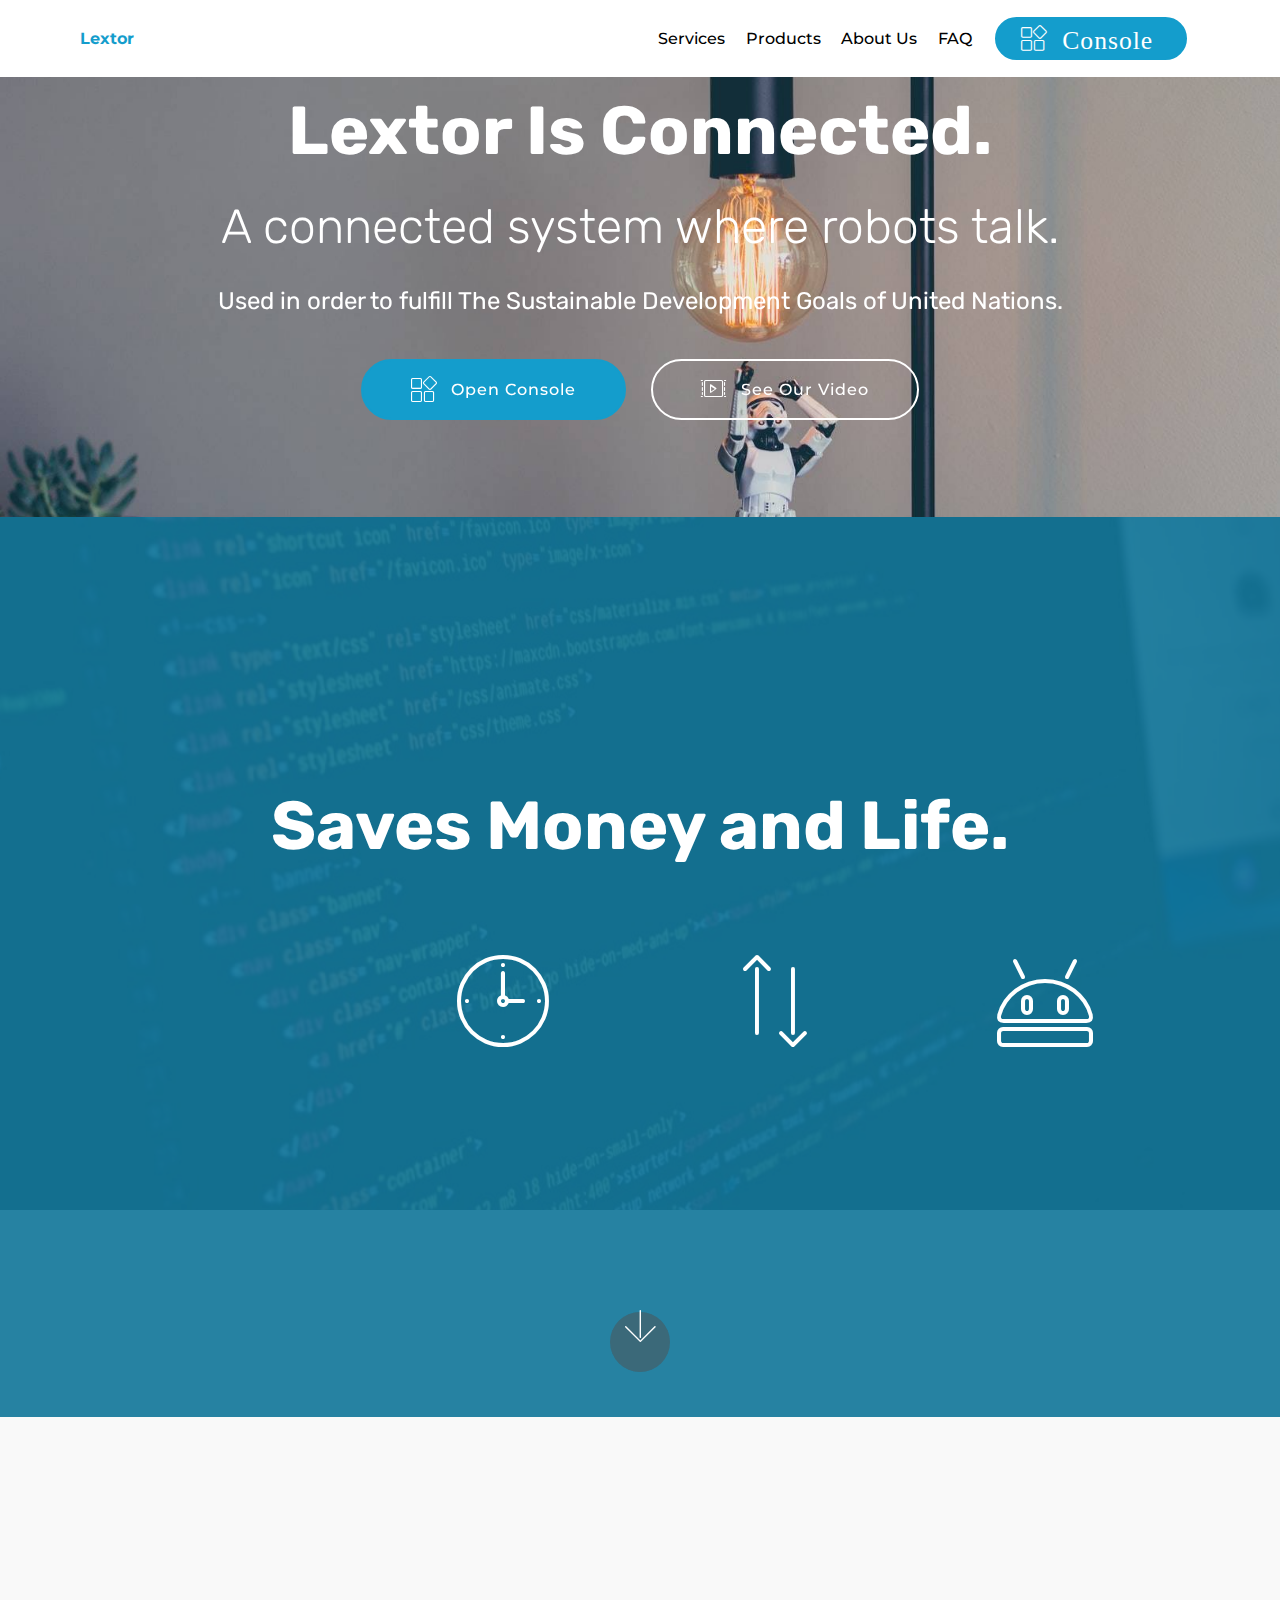
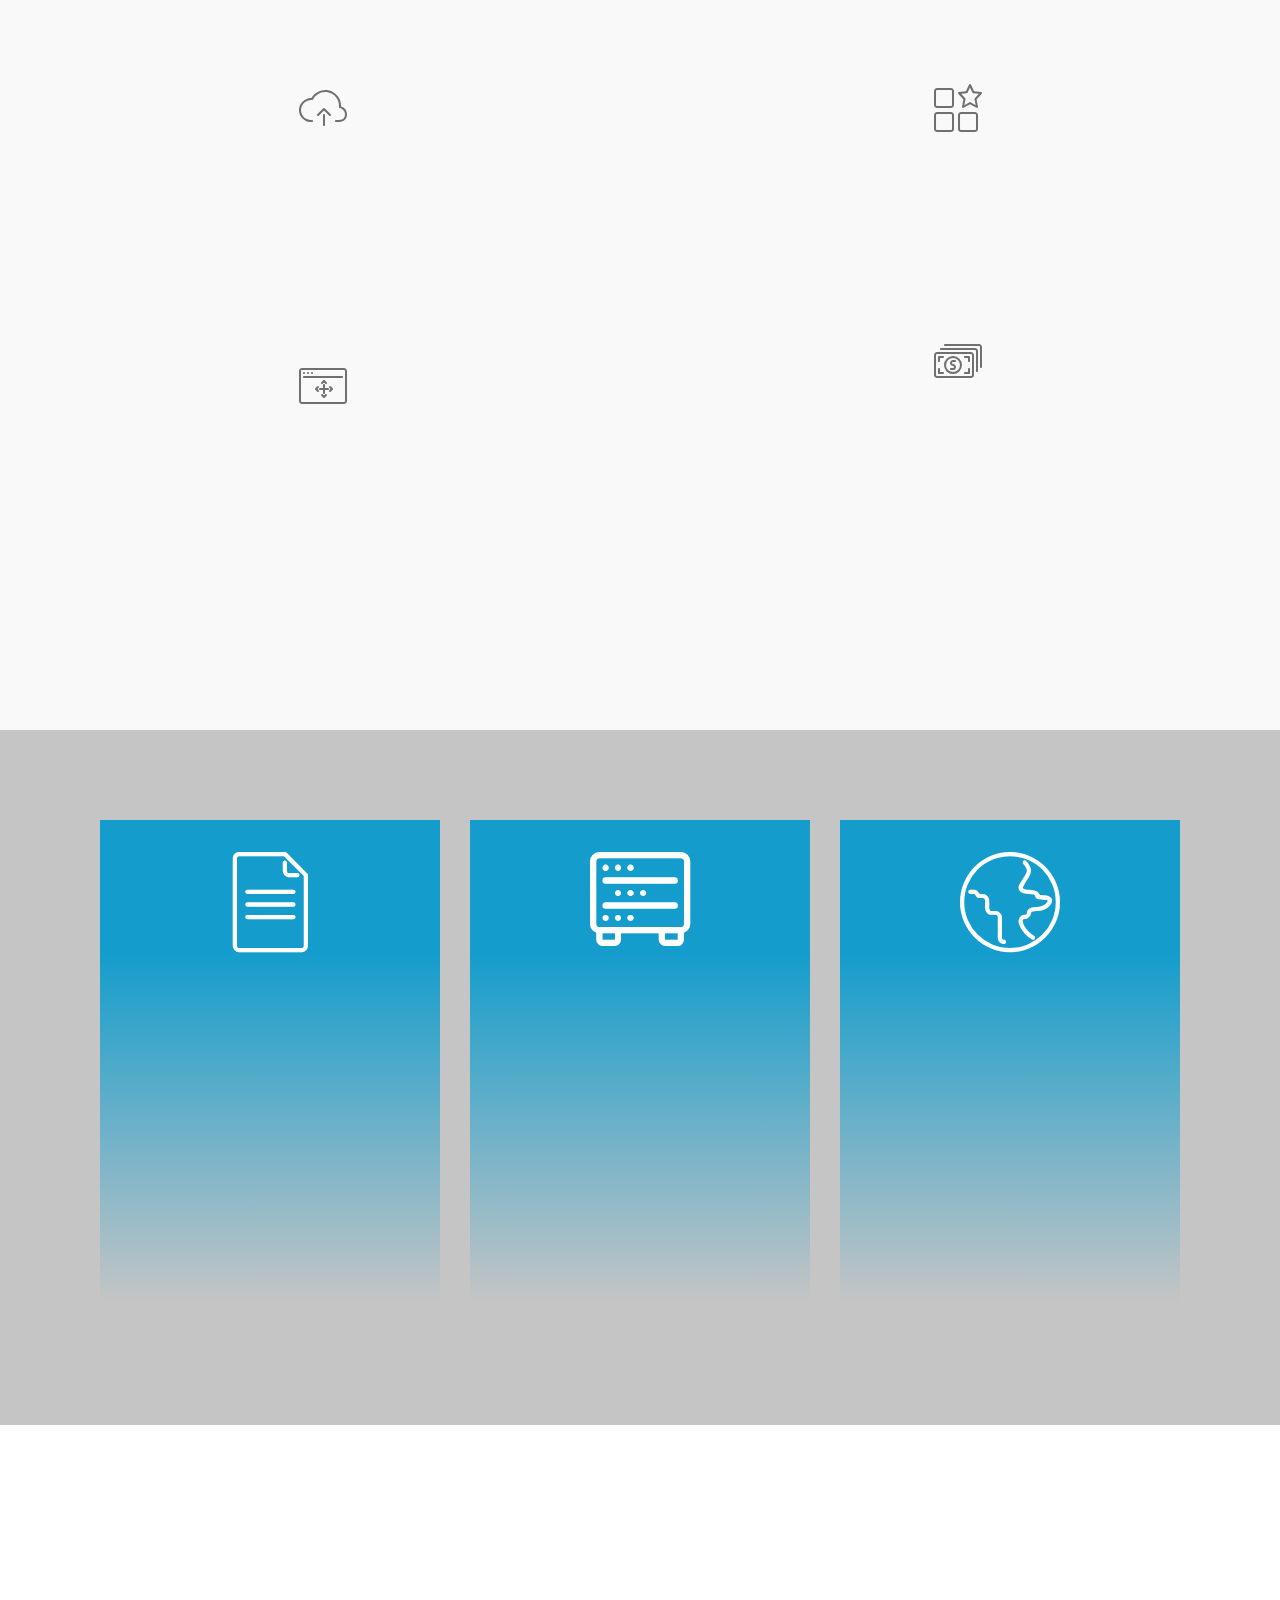
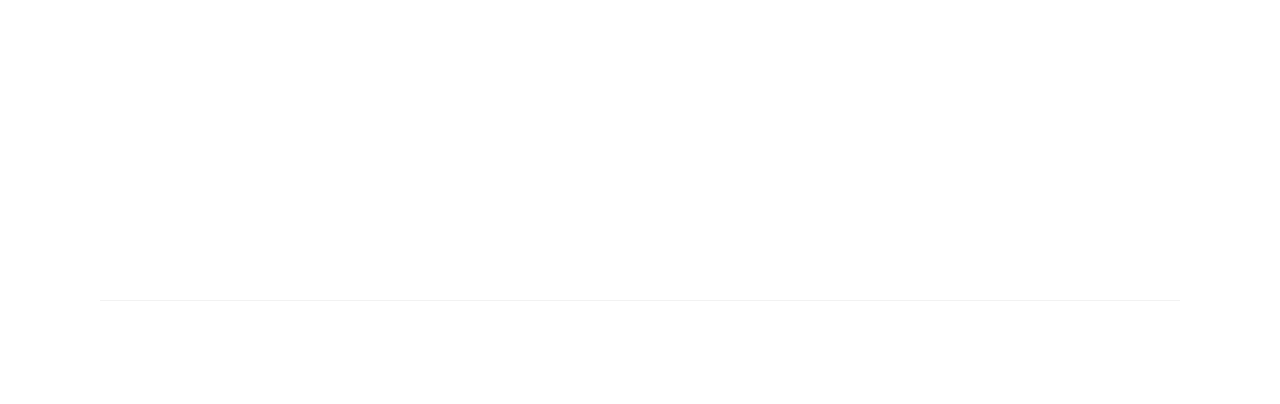
<file: WebApp/index.html>
<!DOCTYPE html>
<html >
<head>
  <!-- Site made with Mobirise Website Builder v4.6.5, https://mobirise.com -->
  <meta charset="UTF-8">
  <meta http-equiv="X-UA-Compatible" content="IE=edge">
  <meta name="generator" content="Mobirise v4.6.5, mobirise.com">
  <meta name="viewport" content="width=device-width, initial-scale=1, minimum-scale=1">
  <link rel="shortcut icon" href="assets/images/favicon-16x16-1.png" type="image/x-icon">
  <meta name="description" content="">
  <title>Home</title>
  <link rel="stylesheet" href="assets/web/assets/mobirise-icons-bold/mobirise-icons-bold.css">
  <link rel="stylesheet" href="assets/web/assets/mobirise-icons/mobirise-icons.css">
  <link rel="stylesheet" href="assets/tether/tether.min.css">
  <link rel="stylesheet" href="assets/bootstrap/css/bootstrap.min.css">
  <link rel="stylesheet" href="assets/bootstrap/css/bootstrap-grid.min.css">
  <link rel="stylesheet" href="assets/bootstrap/css/bootstrap-reboot.min.css">
  <link rel="stylesheet" href="assets/animatecss/animate.min.css">
  <link rel="stylesheet" href="assets/socicon/css/styles.css">
  <link rel="stylesheet" href="assets/dropdown/css/style.css">
  <link rel="stylesheet" href="assets/theme/css/style.css">
  <link rel="stylesheet" href="assets/mobirise/css/mbr-additional.css" type="text/css">
  
  
  
</head>
<body>
  <section class="menu cid-qLuIKmxZjN" once="menu" id="menu2-k">

    

    <nav class="navbar navbar-expand beta-menu navbar-dropdown align-items-center navbar-fixed-top navbar-toggleable-sm">
        <button class="navbar-toggler navbar-toggler-right" type="button" data-toggle="collapse" data-target="#navbarSupportedContent" aria-controls="navbarSupportedContent" aria-expanded="false" aria-label="Toggle navigation">
            <div class="hamburger">
                <span></span>
                <span></span>
                <span></span>
                <span></span>
            </div>
        </button>
        <div class="menu-logo">
            <div class="navbar-brand">
                
                <span class="navbar-caption-wrap"><a class="navbar-caption text-primary display-4" href="index.html#header1-m">Lextor</a></span>
            </div>
        </div>
        <div class="collapse navbar-collapse" id="navbarSupportedContent">
            <ul class="navbar-nav nav-dropdown" data-app-modern-menu="true"><li class="nav-item">
                    <a class="nav-link link text-black display-4" href="https://mobirise.com"></a>
                </li>
                <li class="nav-item"><a class="nav-link link text-black display-4" href="services.html#content5-y">Services</a></li><li class="nav-item"><a class="nav-link link text-black display-4" href="product.html#features15-1m">Products</a></li><li class="nav-item"><a class="nav-link link text-black display-4" href="about.html#content4-1b">About Us
                    </a></li><li class="nav-item"><a class="nav-link link text-black display-4" href="faq.html#content4-1t">FAQ</a></li></ul>
            <div class="navbar-buttons mbr-section-btn"><a class="btn btn-sm btn-primary display-4" href="https://lextor.azurewebsites.net/console.html"><span class="mbri-extension mbr-iconfont mbr-iconfont-btn">&nbsp;Console</span>
                    </a></div>
        </div>
    </nav>
</section>

<section class="engine"><a href="https://mobirise.ws">Mobirise</a></section><section class="header1 cid-qLuRF3neKF mbr-parallax-background" id="header1-m">

    

    

    <div class="container">
        <div class="row justify-content-md-center">
            <div class="mbr-white col-md-10">
                <h1 class="mbr-section-title align-center mbr-bold pb-3 mbr-fonts-style display-1">
                    Lextor Is Connected.</h1>
                <h3 class="mbr-section-subtitle align-center mbr-light pb-3 mbr-fonts-style display-2">A connected system where robots talk.</h3>
                <p class="mbr-text align-center pb-3 mbr-fonts-style display-5">Used in order to fulfill The Sustainable Development Goals of United Nations.</p>
                <div class="mbr-section-btn align-center"><a class="btn btn-md btn-primary display-4" href="https://lextor.azurewebsites.net/console.html"><span class="mbri-extension mbr-iconfont mbr-iconfont-btn"></span>Open Console</a>
                    <a class="btn btn-md btn-white-outline display-4" href="index.html#header1-m"><span class="mbri-video-play mbr-iconfont mbr-iconfont-btn"></span>
                        See Our Video</a></div>
            </div>
        </div>
    </div>

</section>

<section class="header12 cid-qLBSnZTDpl mbr-fullscreen mbr-parallax-background" id="header12-1q">

    

    <div class="mbr-overlay" style="opacity: 0.9; background-color: rgb(15, 118, 153);">
    </div>

    <div class="container  ">
            <div class="media-container">
                <div class="col-md-12 align-center">
                    <h1 class="mbr-section-title pb-3 mbr-white mbr-bold mbr-fonts-style display-1">Saves Money and Life.</h1>
                    
                    

                    <div class="icons-media-container mbr-white">
                        <div class="card col-12 col-md-6 col-lg-3">
                            <div class="icon-block">
                            <a href="https://mobirise.com/">
                                <span class="mbr-iconfont mbri-cash"></span>
                            </a>
                            </div>
                            <h5 class="mbr-fonts-style display-5">Saves Money</h5>
                        </div>

                        <div class="card col-12 col-md-6 col-lg-3">
                            <div class="icon-block">
                                
                                    <span class="mbr-iconfont mbri-clock"></span>
                                
                            </div>
                            <h5 class="mbr-fonts-style display-5">Less Time Taking</h5>
                        </div>

                        <div class="card col-12 col-md-6 col-lg-3">
                            <div class="icon-block">
                                
                                    <span class="mbr-iconfont mbri-up-down"></span>
                                
                            </div>
                            <h5 class="mbr-fonts-style display-5">Decentralized System</h5>
                        </div>

                        <div class="card col-12 col-md-6 col-lg-3">
                            <div class="icon-block">
                                
                                    <span class="mbr-iconfont mbri-android"></span>
                                
                            </div>
                            <h5 class="mbr-fonts-style display-5"></h5>
                        </div>
                    </div>
                </div>
            </div>
    </div>

    <div class="mbr-arrow hidden-sm-down" aria-hidden="true">
        <a href="#next">
            <i class="mbri-down mbr-iconfont"></i>
        </a>
    </div>
</section>

<section class="features12 cid-qLvN3FdhQW" id="features12-o">
    
    

    

    <div class="container">
        <h2 class="mbr-section-title pb-2 mbr-fonts-style display-2">Features</h2>
        <h3 class="mbr-section-subtitle pb-3 mbr-fonts-style display-5">These are the awesome features that are included in our platform.</h3>

        <div class="media-container-row pt-5">
            <div class="block-content align-right">
                <div class="card pl-3 pr-3 pb-5">
                    <div class="mbr-card-img-title">
                        <div class="card-img pb-3">
                             <span class="mbri-upload mbr-iconfont"></span>
                        </div>
                        <div class="mbr-crt-title">
                            <h4 class="card-title py-2 mbr-crt-title mbr-fonts-style display-7">Uses Azure</h4>
                        </div>
                    </div>                

                    <div class="card-box">
                        <p class="mbr-text mbr-section-text mbr-fonts-style display-7">Microsoft's awesome cloud computing platform - Azure is used in order to support <br>data transfer.</p>
                    </div>
                </div>

                <div class="card pl-3 pr-3 pb-5">
                    <div class="mbr-card-img-title">
                        <div class="card-img pb-3">
                            <span class="mbri-drag-n-drop2 mbr-iconfont"></span>
                        </div>
                        <div class="mbr-crt-title">
                            <h4 class="card-title py-2 mbr-crt-title mbr-fonts-style display-7">
                                Easy and Simple to Use
                            </h4>
                        </div>
                    </div>
                    <div class="card-box">
                        <p class="mbr-text mbr-section-text mbr-fonts-style display-7">We just use a pre built set instructions in order to get the stuff Working - no technical skills required on your end .
                        </p>
                    </div>
                </div>
            </div>

            <div class="mbr-figure" style="width: 50%;">
                <img src="assets/images/mbr-2-1620x1080.jpg" alt="Mobirise" title="">
            </div>

            <div class="block-content align-left  ">
                <div class="card pl-3 pr-3 pb-5">
                    <div class="mbr-card-img-title">
                        <div class="card-img pb-3">
                             <span class="mbri-features mbr-iconfont"></span>
                        </div>
                        <div class="mbr-crt-title">
                            <h4 class="card-title py-2 mbr-crt-title mbr-fonts-style display-7">Online Console</h4>
                        </div>
                    </div>                

                    <div class="card-box">
                        <p class="mbr-text mbr-section-text mbr-fonts-style display-7">With a fully online control unit There is no delay to the services.&nbsp;</p>
                    </div>
                </div>

                <div class="card pl-3 pr-3 pb-5">
                    <div class="mbr-card-img-title">
                        <div class="card-img pb-3">
                            <span class="mbr-iconfont mbri-cash"></span>
                        </div>
                        <div class="mbr-crt-title">
                            <h4 class="card-title py-2 mbr-crt-title mbr-fonts-style display-7">
                                Money Saving.</h4>
                        </div>
                    </div>
                    <div class="card-box">
                        <p class="mbr-text mbr-section-text mbr-fonts-style display-7">Using a decentralized system you can save a hell lot of money as swarm robots do the work efficiently.</p>
                    </div>
                </div>
            </div>
        </div>
    </div>
</section>

<section class="features8 cid-qLvKNvCpGz mbr-parallax-background" id="features8-n">

    

    <div class="mbr-overlay" style="opacity: 0.2; background-color: rgb(35, 35, 35);">
    </div>

    <div class="container">
        <div class="media-container-row">

            <div class="card  col-12 col-md-6 col-lg-4">
                <div class="card-img">
                    <span class="mbr-iconfont mbri-file"></span>
                </div>
                <div class="card-box align-center">
                    <h4 class="card-title mbr-fonts-style display-7">Read Our Document</h4>
                    <p class="mbr-text mbr-fonts-style display-7"><br><br>Download it here.<br><br><br><br></p>
                    <div class="mbr-section-btn text-center"><a href="assets/files/DELIVERABLES%201.pdf" class="btn btn-secondary display-4">Download</a></div>
                </div>
            </div>

            <div class="card  col-12 col-md-6 col-lg-4">
                <div class="card-img">
                    <span class="mbr-iconfont mbrib-database"></span>
                </div>
                <div class="card-box align-center">
                    <h4 class="card-title mbr-fonts-style display-7">Connected Platform.</h4>
                    <p class="mbr-text mbr-fonts-style display-7">We provide a platform wherein users can avail multiple land, air or water facilities, such as surveillance and maintenance, to boost efficiency of their sectors, all using robots.<br>All about our drone platform here.</p>
                    <div class="mbr-section-btn text-center"><a href="assets/files/deflux.pdf" class="btn btn-secondary display-4">
                            More
                        </a></div>
                </div>
            </div>

            <div class="card  col-12 col-md-6 col-lg-4">
                <div class="card-img">
                    <span class="mbr-iconfont mbri-globe"></span>
                </div>
                <div class="card-box align-center">
                    <h4 class="card-title mbr-fonts-style display-7">Sustainable Development Goals</h4>
                    <p class="mbr-text mbr-fonts-style display-7">
                       <br>Using Lextor, we aim to fulfil many of these targets in a short time span, thus enabling an intersection of technology and sustainable development
                    </p>
                    <div class="mbr-section-btn text-center"><a href="assets/files/lextor%20ppt%201.pptx" class="btn btn-secondary display-4">
                            More
                        </a></div>
                </div>
            </div>

            
        </div>
    </div>
</section>

<section class="cid-qLxYExrep9" id="social-buttons3-1n">
    
    

    

    <div class="container">
        <div class="media-container-row">
            <div class="col-md-8 align-center">
                <h2 class="pb-3 mbr-section-title mbr-fonts-style display-2">
                    SHARE THIS PAGE!
                </h2>
                <div>
                    <div class="mbr-social-likes">
                        <span class="btn btn-social socicon-bg-facebook facebook mx-2" title="Share link on Facebook">
                            <i class="socicon socicon-facebook"></i>
                        </span>
                        <span class="btn btn-social twitter socicon-bg-twitter mx-2" title="Share link on Twitter">
                            <i class="socicon socicon-twitter"></i>
                        </span>
                        <span class="btn btn-social plusone socicon-bg-googleplus mx-2" title="Share link on Google+">
                            <i class="socicon socicon-googleplus"></i>
                        </span>
                        <span class="btn btn-social vkontakte socicon-bg-vkontakte mx-2" title="Share link on VKontakte">
                            <i class="socicon socicon-vkontakte"></i>
                        </span>
                        <span class="btn btn-social odnoklassniki socicon-bg-odnoklassniki mx-2" title="Share link on Odnoklassniki">
                            <i class="socicon socicon-odnoklassniki"></i>
                        </span>
                        <span class="btn btn-social pinterest socicon-bg-pinterest mx-2" title="Share link on Pinterest">
                            <i class="socicon socicon-pinterest"></i>
                        </span>
                        <span class="btn btn-social mailru socicon-bg-mail mx-2" title="Share link on Mailru">
                            <i class="socicon socicon-mail"></i>
                        </span>
                    </div>
                </div>
            </div>
        </div>
    </div>
</section>

<section class="cid-qLuEGDktIw" id="footer5-i">

    

    

    <div class="container">
        <div class="media-container-row">
            <div class="col-md-3">
                <div class="media-wrap">
                    
                       <img src="assets/images/lextor-500x500.png" alt="Lextor" title="Lextor">
                    
                </div>
            </div>
            <div class="col-md-9">
                <p class="mbr-text align-right links mbr-fonts-style display-7">Disclaimer: Any errors in spelling, tact, or fact are transmission errors.</p>
            </div>
        </div>
        <div class="footer-lower">
            <div class="media-container-row">
                <div class="col-md-12">
                    <hr>
                </div>
            </div>
            <div class="media-container-row mbr-white">
                <div class="col-md-6 copyright">
                    <p class="mbr-text mbr-fonts-style display-7">
                        © Lextor - All Rights Reserved
                    </p>
                </div>
                <div class="col-md-6">
                    <div class="social-list align-right">
                        <div class="soc-item">
                            <a href="https://www.linkedin.com/in/mayank-jha-a5521b146/" target="_blank">
                                <span class="mbr-iconfont mbr-iconfont-social socicon-linkedin socicon"></span>
                            </a>
                        </div>
                        <div class="soc-item">
                            <a href="https://www.facebook.com/Mayank.Jha159" target="_blank">
                                <span class="mbr-iconfont mbr-iconfont-social socicon-facebook socicon"></span>
                            </a>
                        </div>
                        <div class="soc-item">
                            <a href="https://github.com/themayankjha" target="_blank">
                                <span class="mbr-iconfont mbr-iconfont-social mbri-github"></span>
                            </a>
                        </div>
                        <div class="soc-item">
                            <a href="https://www.instagram.com/mayank_jha159" target="_blank">
                                <span class="mbr-iconfont mbr-iconfont-social socicon-instagram socicon"></span>
                            </a>
                        </div>
                        <div class="soc-item">
                            <a href="tel:+91-9015933718">
                                <span class="mbr-iconfont mbr-iconfont-social mbri-mobile"></span>
                            </a>
                        </div>
                        <div class="soc-item">
                            <a href="https://azure.com" target="_blank">
                                <span class="mbr-iconfont mbr-iconfont-social mbri-cloud"></span>
                            </a>
                        </div>
                    </div>
                </div>
            </div>
        </div>
    </div>
</section>


  <script src="assets/web/assets/jquery/jquery.min.js"></script>
  <script src="assets/tether/tether.min.js"></script>
  <script src="assets/popper/popper.min.js"></script>
  <script src="assets/bootstrap/js/bootstrap.min.js"></script>
  <script src="assets/parallax/jarallax.min.js"></script>
  <script src="assets/viewportchecker/jquery.viewportchecker.js"></script>
  <script src="assets/smoothscroll/smooth-scroll.js"></script>
  <script src="assets/touchswipe/jquery.touch-swipe.min.js"></script>
  <script src="assets/sociallikes/social-likes.js"></script>
  <script src="assets/dropdown/js/script.min.js"></script>
  <script src="assets/theme/js/script.js"></script>
  
  
  <input name="animation" type="hidden">
  </body>
</html>
</file>
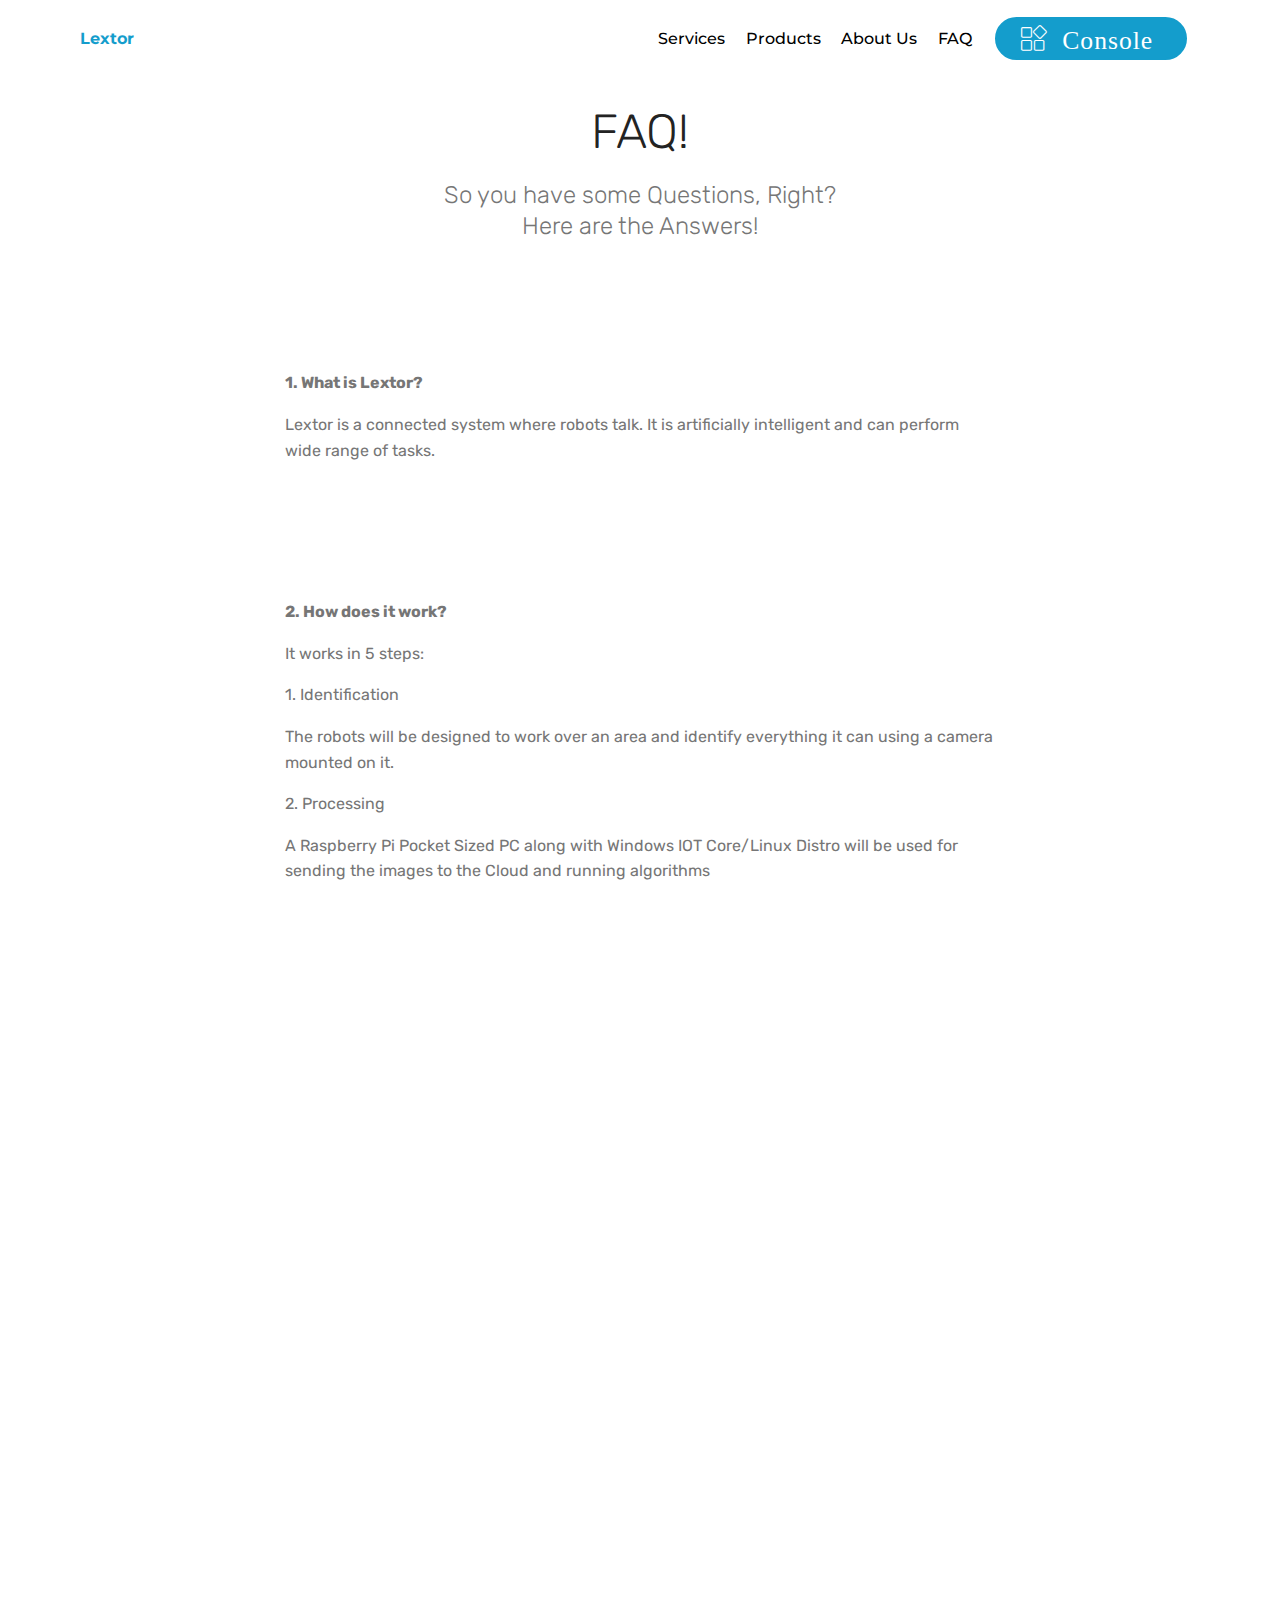
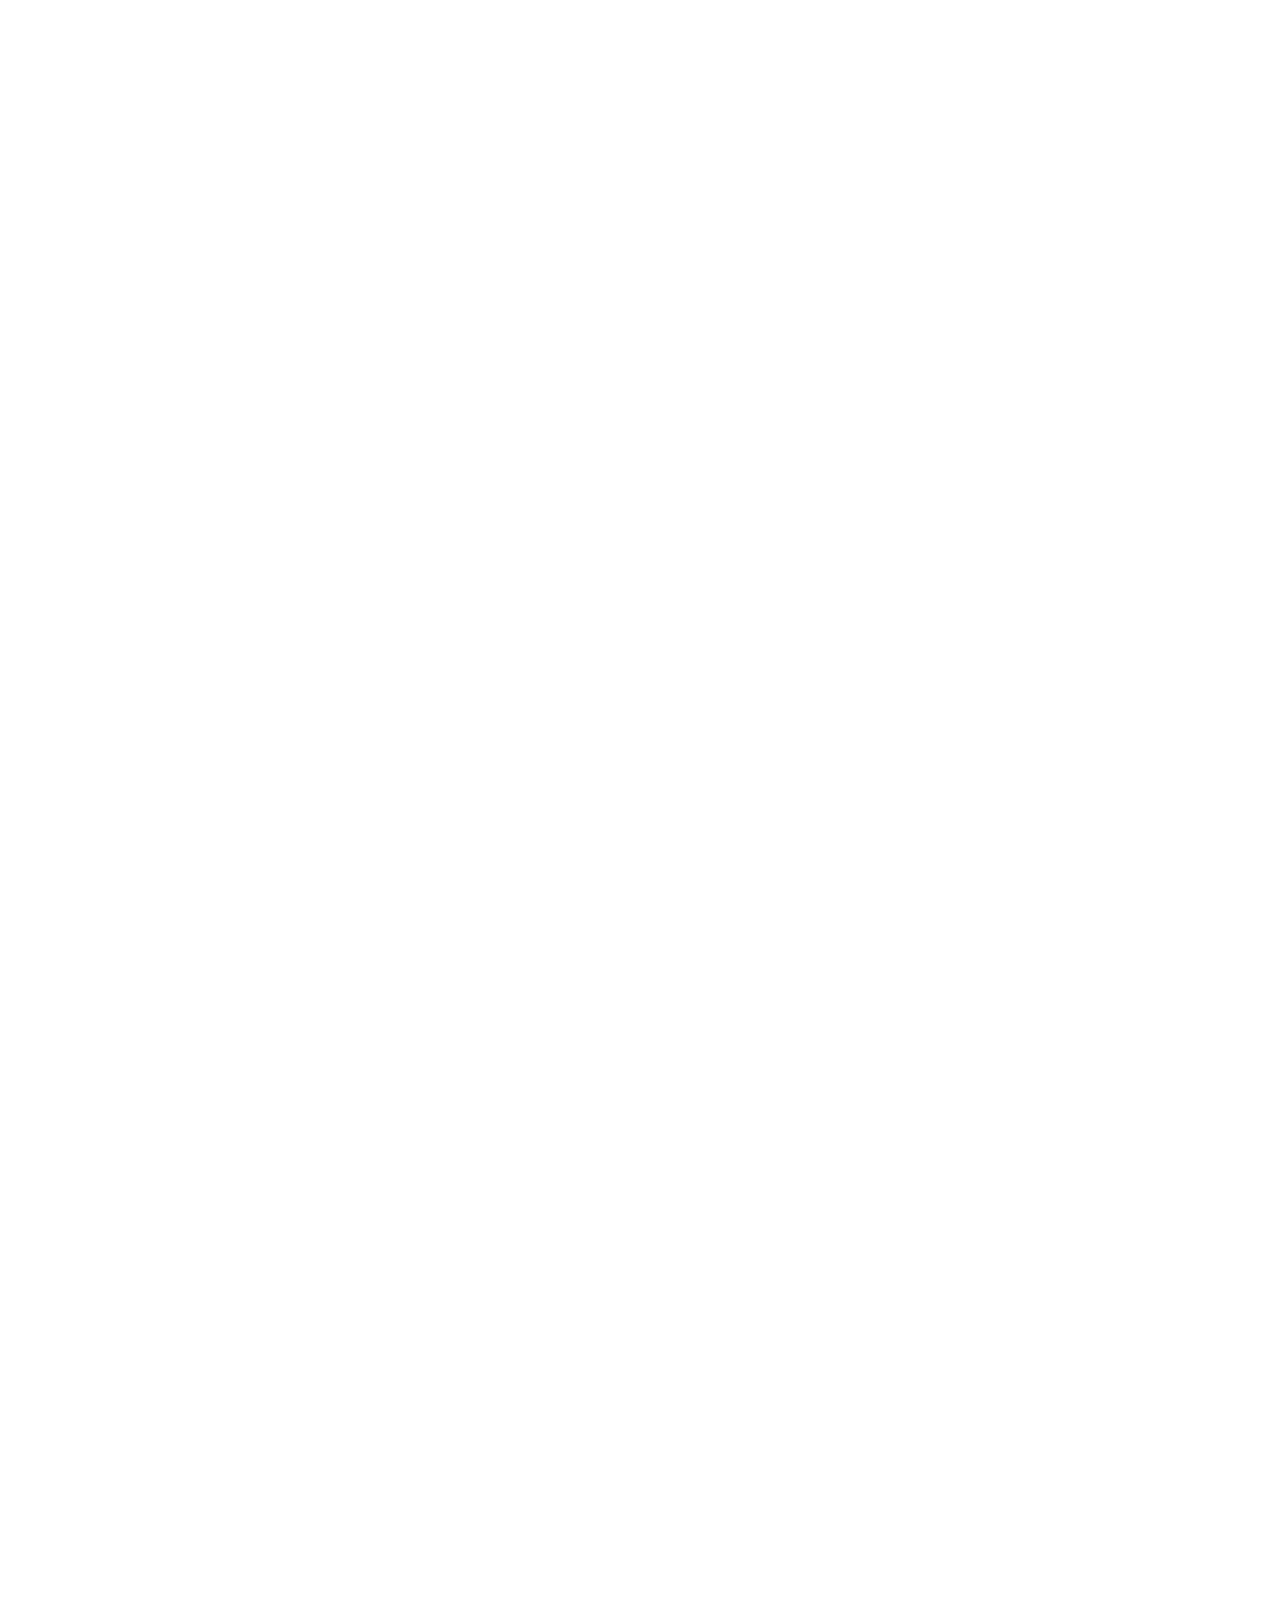
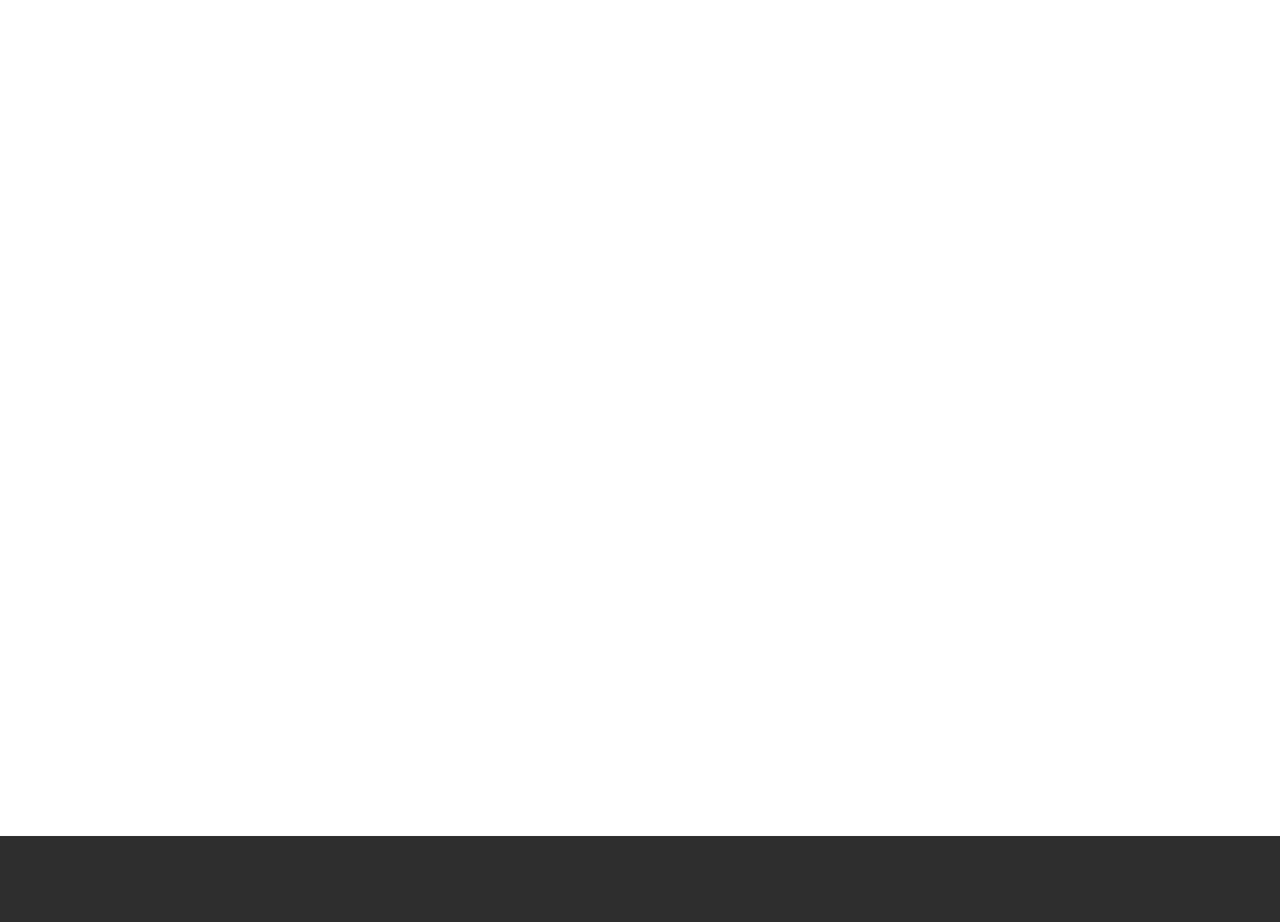
<file: WebApp/faq.html>
<!DOCTYPE html>
<html >
<head>
  <!-- Site made with Mobirise Website Builder v4.6.5, https://mobirise.com -->
  <meta charset="UTF-8">
  <meta http-equiv="X-UA-Compatible" content="IE=edge">
  <meta name="generator" content="Mobirise v4.6.5, mobirise.com">
  <meta name="viewport" content="width=device-width, initial-scale=1, minimum-scale=1">
  <link rel="shortcut icon" href="assets/images/favicon-16x16-1.png" type="image/x-icon">
  <meta name="description" content="FAQ">
  <title>FAQ</title>
  <link rel="stylesheet" href="assets/web/assets/mobirise-icons/mobirise-icons.css">
  <link rel="stylesheet" href="assets/tether/tether.min.css">
  <link rel="stylesheet" href="assets/bootstrap/css/bootstrap.min.css">
  <link rel="stylesheet" href="assets/bootstrap/css/bootstrap-grid.min.css">
  <link rel="stylesheet" href="assets/bootstrap/css/bootstrap-reboot.min.css">
  <link rel="stylesheet" href="assets/dropdown/css/style.css">
  <link rel="stylesheet" href="assets/socicon/css/styles.css">
  <link rel="stylesheet" href="assets/animatecss/animate.min.css">
  <link rel="stylesheet" href="assets/theme/css/style.css">
  <link rel="stylesheet" href="assets/mobirise/css/mbr-additional.css" type="text/css">
  
  
  
</head>
<body>
  <section class="menu cid-qLuIKmxZjN" once="menu" id="menu2-1s">

    

    <nav class="navbar navbar-expand beta-menu navbar-dropdown align-items-center navbar-fixed-top navbar-toggleable-sm">
        <button class="navbar-toggler navbar-toggler-right" type="button" data-toggle="collapse" data-target="#navbarSupportedContent" aria-controls="navbarSupportedContent" aria-expanded="false" aria-label="Toggle navigation">
            <div class="hamburger">
                <span></span>
                <span></span>
                <span></span>
                <span></span>
            </div>
        </button>
        <div class="menu-logo">
            <div class="navbar-brand">
                
                <span class="navbar-caption-wrap"><a class="navbar-caption text-primary display-4" href="index.html#header1-m">Lextor</a></span>
            </div>
        </div>
        <div class="collapse navbar-collapse" id="navbarSupportedContent">
            <ul class="navbar-nav nav-dropdown" data-app-modern-menu="true"><li class="nav-item">
                    <a class="nav-link link text-black display-4" href="https://mobirise.com"></a>
                </li>
                <li class="nav-item"><a class="nav-link link text-black display-4" href="services.html#content5-y">Services</a></li><li class="nav-item"><a class="nav-link link text-black display-4" href="product.html#features15-1m">Products</a></li><li class="nav-item"><a class="nav-link link text-black display-4" href="about.html#content4-1b">About Us
                    </a></li><li class="nav-item"><a class="nav-link link text-black display-4" href="faq.html#content4-1t">FAQ</a></li></ul>
            <div class="navbar-buttons mbr-section-btn"><a class="btn btn-sm btn-primary display-4" href="https://lextor.azurewebsites.net/console.html"><span class="mbri-extension mbr-iconfont mbr-iconfont-btn">&nbsp;Console</span>
                    </a></div>
        </div>
    </nav>
</section>

<section class="engine"><a href="https://mobirise.ws/n">free website builder app</a></section><section class="mbr-section content4 cid-qLC3aAAINN" id="content4-1t">

    

    <div class="container">
        <div class="media-container-row">
            <div class="title col-12 col-md-8">
                <h2 class="align-center pb-3 mbr-fonts-style display-2">
                    <br>FAQ!</h2>
                <h3 class="mbr-section-subtitle align-center mbr-light mbr-fonts-style display-5">So you have some Questions, Right?<br>Here are the Answers!</h3>
                
            </div>
        </div>
    </div>
</section>

<section class="mbr-section article content1 cid-qLCNMTYnHj" id="content1-1x">
    
     

    <div class="container">
        <div class="media-container-row">
            <div class="mbr-text col-12 col-md-8 mbr-fonts-style display-7"><p><strong>1. What is Lextor?</strong></p><p>Lextor is a connected system where robots talk. It is artificially intelligent and can perform wide range of tasks.</p></div>
        </div>
    </div>
</section>

<section class="mbr-section article content1 cid-qLCNNlyBpK" id="content1-1y">
    
     

    <div class="container">
        <div class="media-container-row">
            <div class="mbr-text col-12 col-md-8 mbr-fonts-style display-7"><p><strong>2. How does it work?</strong></p><p>It works in 5 steps:
</p><p>
<span style="font-size: 1rem;">1. Identification&nbsp;</span></p><p>
<span style="font-size: 1rem;">The robots will be designed to work over an area and identify everything it can using a camera mounted on it.&nbsp;</span></p><p>
<span style="font-size: 1rem;">2. Processing&nbsp;</span></p><p>
<span style="font-size: 1rem;">A Raspberry Pi Pocket Sized PC along with Windows IOT Core/Linux Distro will be used for sending the images to the Cloud and running algorithms&nbsp;</span></p><p>
<span style="font-size: 1rem;">3. Cloud&nbsp;</span></p><p>
<span style="font-size: 1rem;">Azure will be used along with many Open Source libraries to run different algorithms.&nbsp;</span></p><p>
<span style="font-size: 1rem;">4. Algorithms&nbsp;</span></p><p>
<span style="font-size: 1rem;">The algorithms azure will be running will be license plate recognition system, face recognition system, speed detection, fire detection, etc.&nbsp;</span></p><p>
<span style="font-size: 1rem;">5. Output&nbsp;</span></p><p>
<span style="font-size: 1rem;">The robots will be equipped to perform several tasks like informing nearby medical support or changing traffic lights, etc.</span></p></div>
        </div>
    </div>
</section>

<section class="mbr-section article content1 cid-qLCOjuHziB" id="content1-1z">
    
     

    <div class="container">
        <div class="media-container-row">
            <div class="mbr-text col-12 col-md-8 mbr-fonts-style display-7"><p><strong>3. Why is this platform required?</strong></p><p>This platform is required to fulfil the following objectives:
</p><p>
<span style="font-size: 1rem;">· To provide a platform wherein users can avail multiple land, air or water facilities, such as surveillance and maintenance, to boost efficiency of their sectors, all using robots.&nbsp;</span></p><p>
<span style="font-size: 1rem;">· To make available these services using latest technology- i.e., by a swarm of robots in air (swarm of drones), on land (swarm of land robots) or under water (swarm of aqua-robots), all controlled by an Artificial Intelligence.&nbsp;</span></p><p>
<span style="font-size: 1rem;">· Through this, to make as many people and sectors as we can, ultimately a part of our broad vision goal to accomplish UN’s Sustainable Development Goals before 2030.&nbsp;</span></p><p>
<span style="font-size: 1rem;">· To provide a great connected healthcare to people&nbsp;</span></p><p>
<span style="font-size: 1rem;">· A create a decentralized system in order to do tasks faster&nbsp;</span></p><p>
<span style="font-size: 1rem;">· Provide a system for control and management of traffic using UAV</span></p></div>
        </div>
    </div>
</section>

<section class="mbr-section article content1 cid-qLCODJzzxO" id="content1-20">
    
     

    <div class="container">
        <div class="media-container-row">
            <div class="mbr-text col-12 col-md-8 mbr-fonts-style display-7"><p><strong>4. What type of robots will be performing the services?</strong></p><p>The robots will be designed and pre-programmed by us, and therefore will operate autonomously in all the 3 domains- air, land and water. Drones (UAVs) will work in air, the wheeled robots will cover the land, and the aqua robots will be in action under waters.</p></div>
        </div>
    </div>
</section>

<section class="mbr-section article content1 cid-qLCOZxcIPm" id="content1-21">
    
     

    <div class="container">
        <div class="media-container-row">
            <div class="mbr-text col-12 col-md-8 mbr-fonts-style display-7"><p><strong>5. How are the robots &nbsp;controlled and monitored?</strong></p><p>Monitoring and evaluation is done by various algorithms that provide easy functionality of the system, like the examples below. Azure is the cloud platform we used in order to deploy our code.
</p><p>
<span style="font-size: 1rem;">· Speed and accidents. Various sensors shall be used so that the drone detects speed of the vehicles and also find places where accidents can occur or have occurred.&nbsp;</span></p><p>
<span style="font-size: 1rem;">· License Plate Recognition. By using OpenALPR, the drone will be able to identify any license plate, making it very easy to detect the owner of the vehicle involved in accidents or any illegal activity.&nbsp;</span></p><p>
<span style="font-size: 1rem;">· Facial Recognition. OpenCV and Python Libraries will be used to detect faces which can be run in databases like Aadhar in India that stores face of every citizen.&nbsp;</span></p><p>
<span style="font-size: 1rem;">· Artificial Intelligence. The received inputs need to be worked upon and since Humans cannot be always there to take actions we will need an artificial intelligence that takes specific actions on the basis of received inputs.</span></p></div>
        </div>
    </div>
</section>

<section class="mbr-section article content1 cid-qLCPErWL0I" id="content1-22">
    
     

    <div class="container">
        <div class="media-container-row">
            <div class="mbr-text col-12 col-md-8 mbr-fonts-style display-7"><p><strong>6. How is it better than the existing platforms doing similar business?</strong></p><p>· Through our platform, we'll be creating swarm of robots of each domain (air, land and water) which will be controlled by AI.
</p><p>
<span style="font-size: 1rem;">· Our platform will be allowing 'interconnection between the robots of the 3 domains' so that they work with coordination.&nbsp;</span></p><p>
<span style="font-size: 1rem;">· Single platform will be able to contribute to UN's sustainable goals by AI in multiple ways.&nbsp;</span></p><p>
<span style="font-size: 1rem;">· Lextor may work autonomously in future.</span></p></div>
        </div>
    </div>
</section>

<section class="mbr-section article content1 cid-qLCQ40p8BC" id="content1-23">
    
     

    <div class="container">
        <div class="media-container-row">
            <div class="mbr-text col-12 col-md-8 mbr-fonts-style display-7"><p><strong>7. Who all can avail the services from this platform?</strong></p><p>Lookup our services section for this information. <a href="services.html#content5-y">Here</a></p></div>
        </div>
    </div>
</section>

<section class="mbr-section article content1 cid-qLCQsnE9Bt" id="content1-25">
    
     

    <div class="container">
        <div class="media-container-row">
            <div class="mbr-text col-12 col-md-8 mbr-fonts-style display-7"><p><strong>8. What makes lextor worth the investment?</strong></p><p>Multiple Possibilities. One Platform. Many services can be carried out by this single platform, making it cost effective. The services are not limited to our current targets but can be expanded wherever required.
</p><p>
<span style="font-size: 1rem;">Latest Technology. Robots are the NOW main trend, and in our platform, they are controlled by Artificial Intelligence. The design of our platform is simple, as it is taken directly from the nature, hence allowing us to make our platform even more efficient with network designs like Artificial Neural Network (ANN) (design taken from the human brain).&nbsp;</span></p><p>
<span style="font-size: 1rem;">Better World. Delivered. With our platform, we assure that we will contribute to make this world a better place, and the consumers too will become a part of the process, as our broad vision goal is to work towards sustainable development by targeting on U.N. Sustainable Development Goals.</span></p></div>
        </div>
    </div>
</section>

<section class="cid-qLCR1lGx4n" id="social-buttons3-28">
    
    

    

    <div class="container">
        <div class="media-container-row">
            <div class="col-md-8 align-center">
                <h2 class="pb-3 mbr-section-title mbr-fonts-style display-2">
                    SHARE THIS PAGE!
                </h2>
                <div>
                    <div class="mbr-social-likes">
                        <span class="btn btn-social socicon-bg-facebook facebook mx-2" title="Share link on Facebook">
                            <i class="socicon socicon-facebook"></i>
                        </span>
                        <span class="btn btn-social twitter socicon-bg-twitter mx-2" title="Share link on Twitter">
                            <i class="socicon socicon-twitter"></i>
                        </span>
                        <span class="btn btn-social plusone socicon-bg-googleplus mx-2" title="Share link on Google+">
                            <i class="socicon socicon-googleplus"></i>
                        </span>
                        <span class="btn btn-social vkontakte socicon-bg-vkontakte mx-2" title="Share link on VKontakte">
                            <i class="socicon socicon-vkontakte"></i>
                        </span>
                        <span class="btn btn-social odnoklassniki socicon-bg-odnoklassniki mx-2" title="Share link on Odnoklassniki">
                            <i class="socicon socicon-odnoklassniki"></i>
                        </span>
                        <span class="btn btn-social pinterest socicon-bg-pinterest mx-2" title="Share link on Pinterest">
                            <i class="socicon socicon-pinterest"></i>
                        </span>
                        <span class="btn btn-social mailru socicon-bg-mail mx-2" title="Share link on Mailru">
                            <i class="socicon socicon-mail"></i>
                        </span>
                    </div>
                </div>
            </div>
        </div>
    </div>
</section>

<section once="" class="cid-qLCQUTcanH" id="footer6-27">

    

    

    <div class="container">
        <div class="media-container-row align-center mbr-white">
            <div class="col-12">
                <p class="mbr-text mb-0 mbr-fonts-style display-7">
                    © Lextor - All Rights Reserved
                </p>
            </div>
        </div>
    </div>
</section>


  <script src="assets/web/assets/jquery/jquery.min.js"></script>
  <script src="assets/popper/popper.min.js"></script>
  <script src="assets/tether/tether.min.js"></script>
  <script src="assets/bootstrap/js/bootstrap.min.js"></script>
  <script src="assets/smoothscroll/smooth-scroll.js"></script>
  <script src="assets/dropdown/js/script.min.js"></script>
  <script src="assets/viewportchecker/jquery.viewportchecker.js"></script>
  <script src="assets/sociallikes/social-likes.js"></script>
  <script src="assets/touchswipe/jquery.touch-swipe.min.js"></script>
  <script src="assets/theme/js/script.js"></script>
  
  
  <input name="animation" type="hidden">
  </body>
</html>
</file>
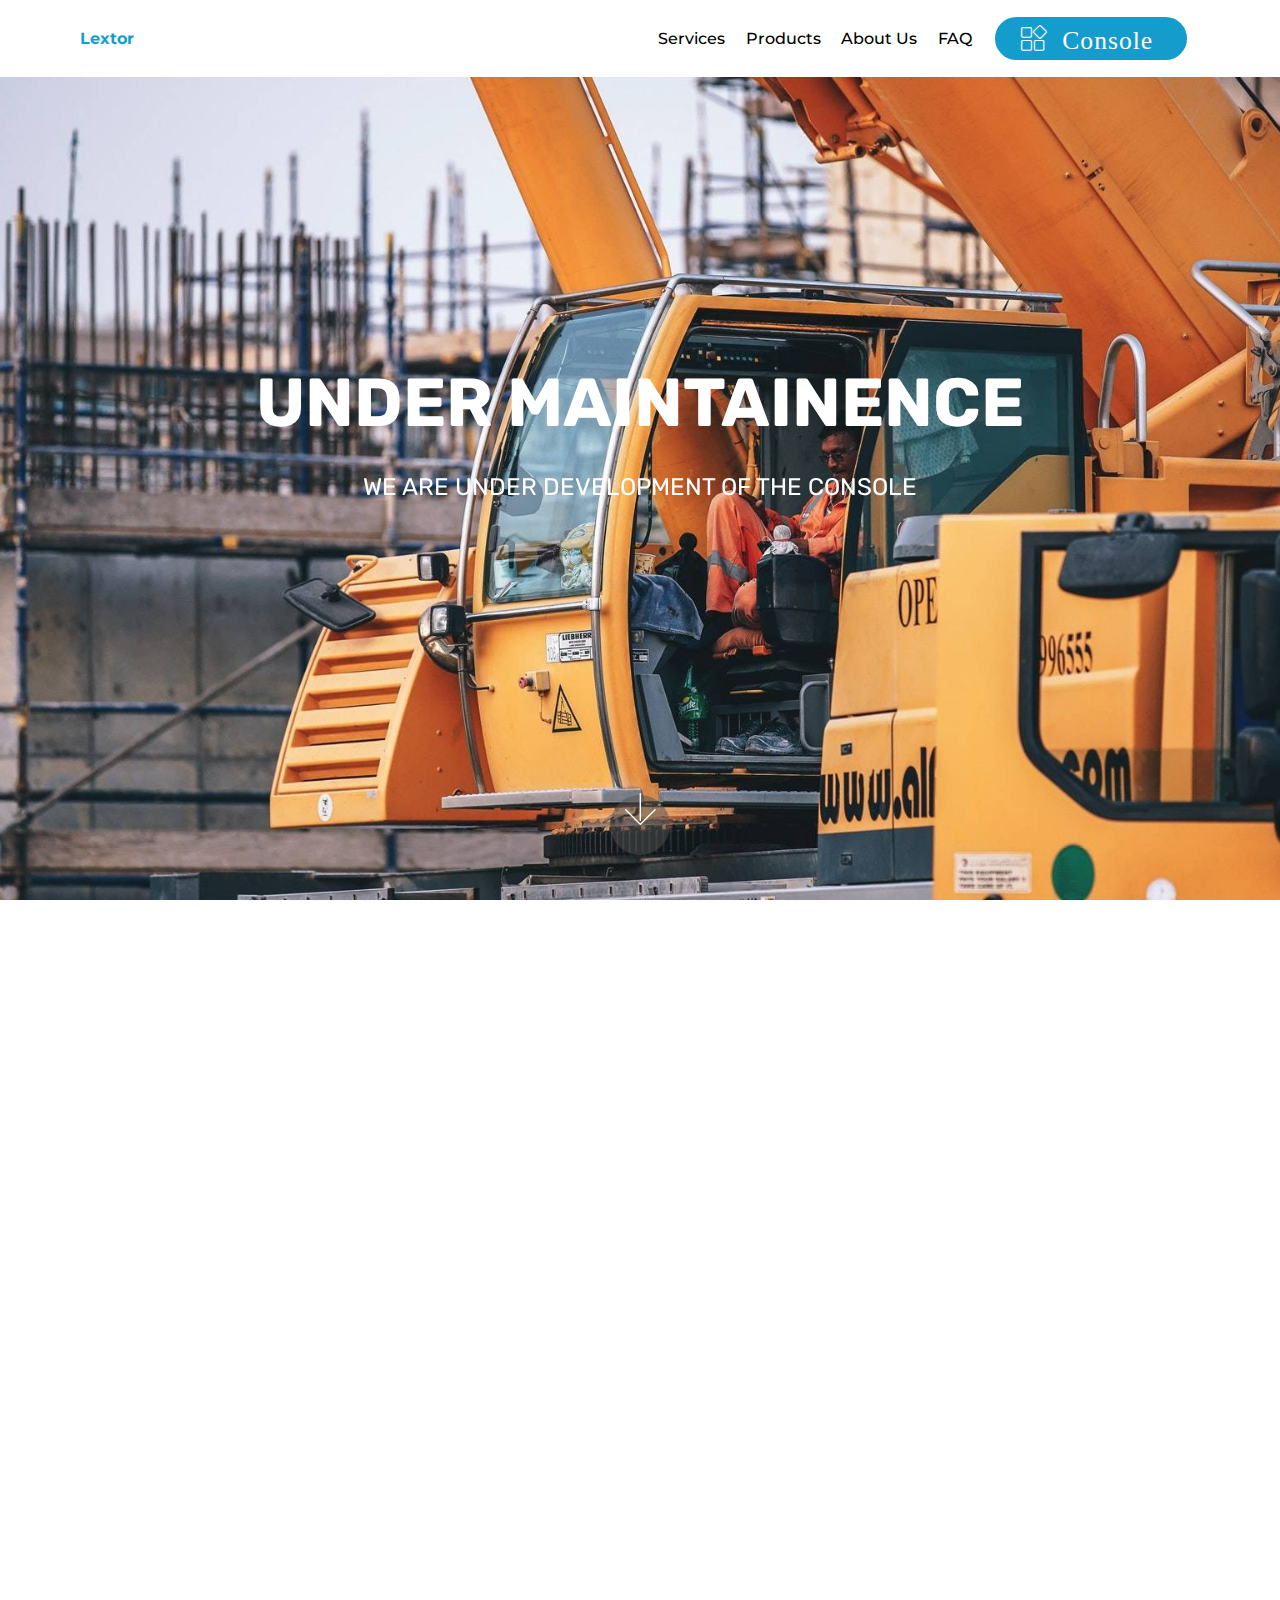
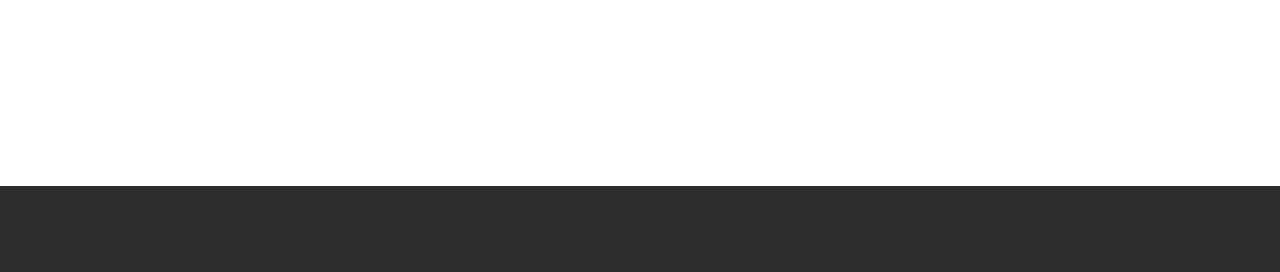
<file: WebApp/maintainence.html>
<!DOCTYPE html>
<html >
<head>
  <!-- Site made with Mobirise Website Builder v4.6.5, https://mobirise.com -->
  <meta charset="UTF-8">
  <meta http-equiv="X-UA-Compatible" content="IE=edge">
  <meta name="generator" content="Mobirise v4.6.5, mobirise.com">
  <meta name="viewport" content="width=device-width, initial-scale=1, minimum-scale=1">
  <link rel="shortcut icon" href="assets/images/favicon-16x16-1.png" type="image/x-icon">
  <meta name="description" content="lextor console">
  <title>console</title>
  <link rel="stylesheet" href="assets/web/assets/mobirise-icons/mobirise-icons.css">
  <link rel="stylesheet" href="assets/tether/tether.min.css">
  <link rel="stylesheet" href="assets/bootstrap/css/bootstrap.min.css">
  <link rel="stylesheet" href="assets/bootstrap/css/bootstrap-grid.min.css">
  <link rel="stylesheet" href="assets/bootstrap/css/bootstrap-reboot.min.css">
  <link rel="stylesheet" href="assets/dropdown/css/style.css">
  <link rel="stylesheet" href="assets/animatecss/animate.min.css">
  <link rel="stylesheet" href="assets/socicon/css/styles.css">
  <link rel="stylesheet" href="assets/theme/css/style.css">
  <link rel="stylesheet" href="assets/mobirise/css/mbr-additional.css" type="text/css">
  
  
  
</head>
<body>
  <section class="menu cid-qLuIKmxZjN" once="menu" id="menu2-2f">

    

    <nav class="navbar navbar-expand beta-menu navbar-dropdown align-items-center navbar-fixed-top navbar-toggleable-sm">
        <button class="navbar-toggler navbar-toggler-right" type="button" data-toggle="collapse" data-target="#navbarSupportedContent" aria-controls="navbarSupportedContent" aria-expanded="false" aria-label="Toggle navigation">
            <div class="hamburger">
                <span></span>
                <span></span>
                <span></span>
                <span></span>
            </div>
        </button>
        <div class="menu-logo">
            <div class="navbar-brand">
                
                <span class="navbar-caption-wrap"><a class="navbar-caption text-primary display-4" href="index.html#header1-m">Lextor</a></span>
            </div>
        </div>
        <div class="collapse navbar-collapse" id="navbarSupportedContent">
            <ul class="navbar-nav nav-dropdown" data-app-modern-menu="true"><li class="nav-item">
                    <a class="nav-link link text-black display-4" href="https://mobirise.com"></a>
                </li>
                <li class="nav-item"><a class="nav-link link text-black display-4" href="services.html#content5-y">Services</a></li><li class="nav-item"><a class="nav-link link text-black display-4" href="product.html#features15-1m">Products</a></li><li class="nav-item"><a class="nav-link link text-black display-4" href="about.html#content4-1b">About Us
                    </a></li><li class="nav-item"><a class="nav-link link text-black display-4" href="faq.html#content4-1t">FAQ</a></li></ul>
            <div class="navbar-buttons mbr-section-btn"><a class="btn btn-sm btn-primary display-4" href="https://lextor.azurewebsites.net/console.html"><span class="mbri-extension mbr-iconfont mbr-iconfont-btn">&nbsp;Console</span>
                    </a></div>
        </div>
    </nav>
</section>

<section class="engine"><a href="https://mobirise.ws/a">best free web site builder</a></section><section class="cid-qLG6zwQzQG mbr-fullscreen mbr-parallax-background" id="header2-2j">

    

    

    <div class="container align-center">
        <div class="row justify-content-md-center">
            <div class="mbr-white col-md-10">
                <h1 class="mbr-section-title mbr-bold pb-3 mbr-fonts-style display-1">UNDER MAINTAINENCE</h1>
                
                <p class="mbr-text pb-3 mbr-fonts-style display-5">WE ARE UNDER DEVELOPMENT OF THE CONSOLE</p>
                
            </div>
        </div>
    </div>
    <div class="mbr-arrow hidden-sm-down" aria-hidden="true">
        <a href="#next">
            <i class="mbri-down mbr-iconfont"></i>
        </a>
    </div>
</section>

<section class="carousel slide testimonials-slider cid-qLG6GxhCk0" id="testimonials-slider1-2m">
    
    

    

    <div class="container text-center">
        <h2 class="pb-5 mbr-fonts-style display-2">We Are Truly Sorry!</h2>

        <div class="carousel slide" data-ride="carousel" role="listbox">
            <div class="carousel-inner">
                
                
            <div class="carousel-item">
                    <div class="user col-md-8">
                        <div class="user_image">
                            <img src="assets/images/mbr-1631x1080.jpg" alt="" title="">
                        </div>
                        <div class="user_text pb-3">
                            <p class="mbr-fonts-style display-7">We are Adding Some Awesome New Features to Lextor!<br>Till Then Keep Thinking About it!</p>
                        </div>
                        <div class="user_name mbr-bold pb-2 mbr-fonts-style display-7"></div>
                        <div class="user_desk mbr-light mbr-fonts-style display-7">&nbsp;</div>
                    </div>
                </div><div class="carousel-item">
                    <div class="user col-md-8">
                        <div class="user_image">
                            <img src="assets/images/mbr-1920x956.jpg" alt="" title="">
                        </div>
                        <div class="user_text pb-3">
                            <p class="mbr-fonts-style display-7">So Sorry, But<br>We Promise To be back Soon!</p>
                        </div>
                        <div class="user_name mbr-bold pb-2 mbr-fonts-style display-7">&nbsp;</div>
                        <div class="user_desk mbr-light mbr-fonts-style display-7"></div>
                    </div>
                </div></div>

            <div class="carousel-controls">
                <a class="carousel-control-prev" role="button" data-slide="prev">
                  <span aria-hidden="true" class="mbri-arrow-prev mbr-iconfont"></span>
                  <span class="sr-only">Previous</span>
                </a>
                
                <a class="carousel-control-next" role="button" data-slide="next">
                  <span aria-hidden="true" class="mbri-arrow-next mbr-iconfont"></span>
                  <span class="sr-only">Next</span>
                </a>
            </div>
        </div>
    </div>
</section>

<section class="cid-qLG6I84fq3" id="social-buttons3-2n">
    
    

    

    <div class="container">
        <div class="media-container-row">
            <div class="col-md-8 align-center">
                <h2 class="pb-3 mbr-section-title mbr-fonts-style display-2">
                    SHARE THIS PAGE!
                </h2>
                <div>
                    <div class="mbr-social-likes">
                        <span class="btn btn-social socicon-bg-facebook facebook mx-2" title="Share link on Facebook">
                            <i class="socicon socicon-facebook"></i>
                        </span>
                        <span class="btn btn-social twitter socicon-bg-twitter mx-2" title="Share link on Twitter">
                            <i class="socicon socicon-twitter"></i>
                        </span>
                        <span class="btn btn-social plusone socicon-bg-googleplus mx-2" title="Share link on Google+">
                            <i class="socicon socicon-googleplus"></i>
                        </span>
                        <span class="btn btn-social vkontakte socicon-bg-vkontakte mx-2" title="Share link on VKontakte">
                            <i class="socicon socicon-vkontakte"></i>
                        </span>
                        <span class="btn btn-social odnoklassniki socicon-bg-odnoklassniki mx-2" title="Share link on Odnoklassniki">
                            <i class="socicon socicon-odnoklassniki"></i>
                        </span>
                        <span class="btn btn-social pinterest socicon-bg-pinterest mx-2" title="Share link on Pinterest">
                            <i class="socicon socicon-pinterest"></i>
                        </span>
                        <span class="btn btn-social mailru socicon-bg-mail mx-2" title="Share link on Mailru">
                            <i class="socicon socicon-mail"></i>
                        </span>
                    </div>
                </div>
            </div>
        </div>
    </div>
</section>

<section once="" class="cid-qLG6DkMLGM" id="footer6-2l">

    

    

    <div class="container">
        <div class="media-container-row align-center mbr-white">
            <div class="col-12">
                <p class="mbr-text mb-0 mbr-fonts-style display-7">
                    © Lextor - All Rights Reserved
                </p>
            </div>
        </div>
    </div>
</section>


  <script src="assets/web/assets/jquery/jquery.min.js"></script>
  <script src="assets/popper/popper.min.js"></script>
  <script src="assets/tether/tether.min.js"></script>
  <script src="assets/bootstrap/js/bootstrap.min.js"></script>
  <script src="assets/smoothscroll/smooth-scroll.js"></script>
  <script src="assets/dropdown/js/script.min.js"></script>
  <script src="assets/touchswipe/jquery.touch-swipe.min.js"></script>
  <script src="assets/parallax/jarallax.min.js"></script>
  <script src="assets/bootstrapcarouselswipe/bootstrap-carousel-swipe.js"></script>
  <script src="assets/mbr-testimonials-slider/mbr-testimonials-slider.js"></script>
  <script src="assets/sociallikes/social-likes.js"></script>
  <script src="assets/viewportchecker/jquery.viewportchecker.js"></script>
  <script src="assets/theme/js/script.js"></script>
  
  
  <input name="animation" type="hidden">
  </body>
</html>
</file>
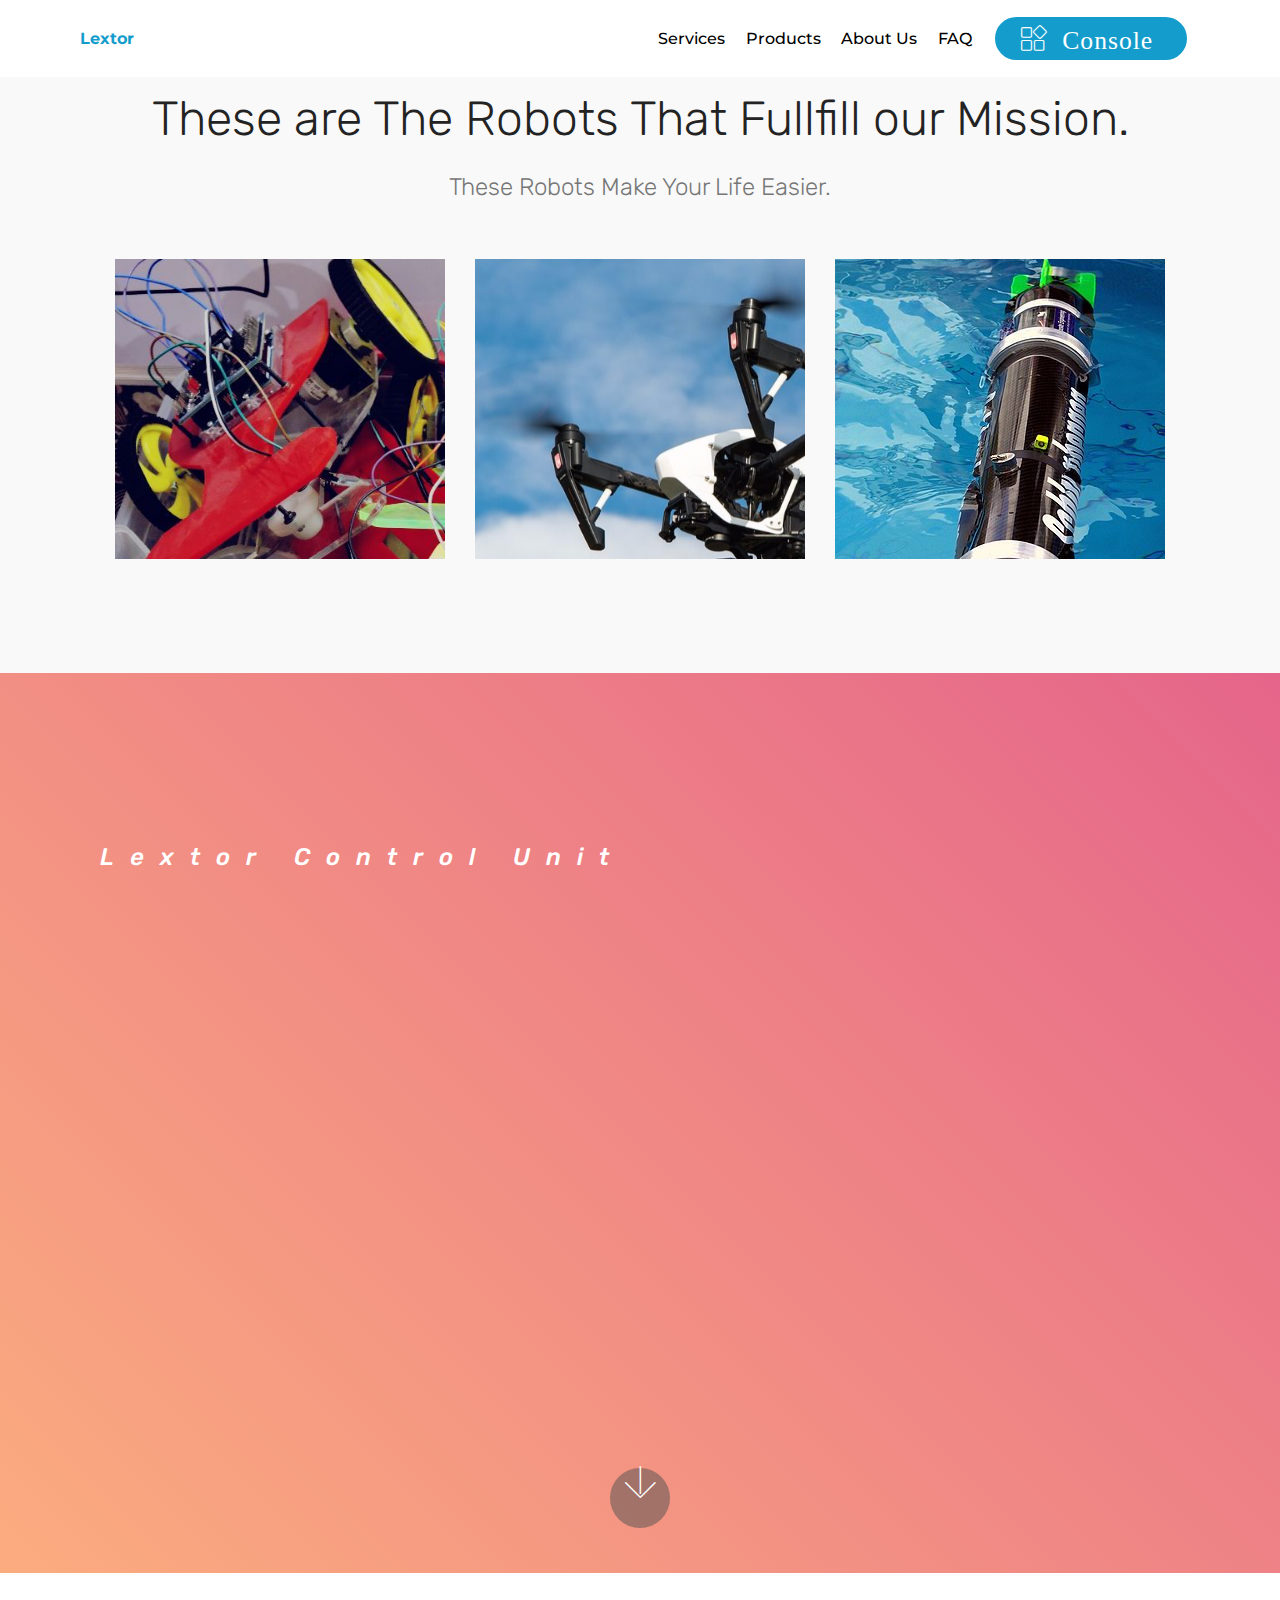
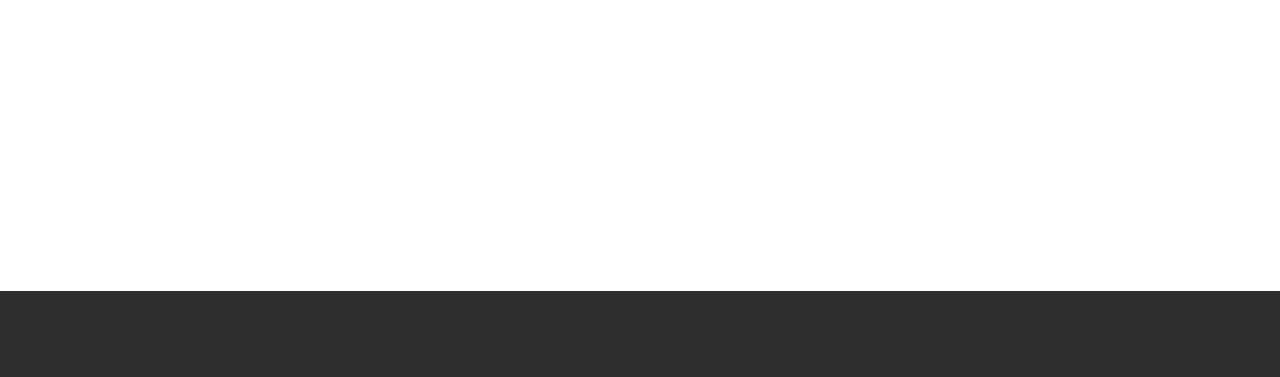
<file: WebApp/product.html>
<!DOCTYPE html>
<html >
<head>
  <!-- Site made with Mobirise Website Builder v4.6.5, https://mobirise.com -->
  <meta charset="UTF-8">
  <meta http-equiv="X-UA-Compatible" content="IE=edge">
  <meta name="generator" content="Mobirise v4.6.5, mobirise.com">
  <meta name="viewport" content="width=device-width, initial-scale=1, minimum-scale=1">
  <link rel="shortcut icon" href="assets/images/favicon-16x16-1.png" type="image/x-icon">
  <meta name="description" content="Product Description">
  <title>Products</title>
  <link rel="stylesheet" href="assets/web/assets/mobirise-icons/mobirise-icons.css">
  <link rel="stylesheet" href="assets/tether/tether.min.css">
  <link rel="stylesheet" href="assets/bootstrap/css/bootstrap.min.css">
  <link rel="stylesheet" href="assets/bootstrap/css/bootstrap-grid.min.css">
  <link rel="stylesheet" href="assets/bootstrap/css/bootstrap-reboot.min.css">
  <link rel="stylesheet" href="assets/animatecss/animate.min.css">
  <link rel="stylesheet" href="assets/socicon/css/styles.css">
  <link rel="stylesheet" href="assets/dropdown/css/style.css">
  <link rel="stylesheet" href="assets/theme/css/style.css">
  <link rel="stylesheet" href="assets/mobirise/css/mbr-additional.css" type="text/css">
  
  
  
</head>
<body>
  <section class="menu cid-qLuIKmxZjN" once="menu" id="menu2-1d">

    

    <nav class="navbar navbar-expand beta-menu navbar-dropdown align-items-center navbar-fixed-top navbar-toggleable-sm">
        <button class="navbar-toggler navbar-toggler-right" type="button" data-toggle="collapse" data-target="#navbarSupportedContent" aria-controls="navbarSupportedContent" aria-expanded="false" aria-label="Toggle navigation">
            <div class="hamburger">
                <span></span>
                <span></span>
                <span></span>
                <span></span>
            </div>
        </button>
        <div class="menu-logo">
            <div class="navbar-brand">
                
                <span class="navbar-caption-wrap"><a class="navbar-caption text-primary display-4" href="index.html#header1-m">Lextor</a></span>
            </div>
        </div>
        <div class="collapse navbar-collapse" id="navbarSupportedContent">
            <ul class="navbar-nav nav-dropdown" data-app-modern-menu="true"><li class="nav-item">
                    <a class="nav-link link text-black display-4" href="https://mobirise.com"></a>
                </li>
                <li class="nav-item"><a class="nav-link link text-black display-4" href="services.html#content5-y">Services</a></li><li class="nav-item"><a class="nav-link link text-black display-4" href="product.html#features15-1m">Products</a></li><li class="nav-item"><a class="nav-link link text-black display-4" href="about.html#content4-1b">About Us
                    </a></li><li class="nav-item"><a class="nav-link link text-black display-4" href="faq.html#content4-1t">FAQ</a></li></ul>
            <div class="navbar-buttons mbr-section-btn"><a class="btn btn-sm btn-primary display-4" href="https://lextor.azurewebsites.net/console.html"><span class="mbri-extension mbr-iconfont mbr-iconfont-btn">&nbsp;Console</span>
                    </a></div>
        </div>
    </nav>
</section>

<section class="engine"><a href="https://mobirise.ws/p">open source website creator</a></section><section class="features15 cid-qLxYjcXZ12" id="features15-1m">

    

    
    <div class="container">
        <h2 class="mbr-section-title pb-3 align-center mbr-fonts-style display-2">
            These are The Robots That Fullfill our Mission.</h2>
        <h3 class="mbr-section-subtitle display-5 align-center mbr-fonts-style">These Robots Make Your Life Easier.</h3>

        <div class="media-container-row container pt-5 mt-2">

            <div class="col-12 col-md-6 mb-4 col-lg-4">
                <div class="card flip-card p-5 align-center">
                    <div class="card-front card_cont">
                        <img src="assets/images/whatsapp-image-2018-03-07-at-02.03.44-1152x864.jpg" alt="Mobirise" title="">
                    </div>
                    <div class="card_back card_cont">
                        <h4 class="card-title display-5 py-2 mbr-fonts-style">Wheeled Robots.</h4>
                        <p class="mbr-text mbr-fonts-style display-7">
                            Wheeled robots are robots that navigate around the ground using motorized wheels to propel themselves. This design is simpler than using legs and by using wheels they are easier to design, build, and program for movement in flat, not-so-rugged terrain.
                        </p>
                    </div>
                </div>
            </div>

            <div class="col-12 col-md-6 mb-4 col-lg-4">
                
                <div class="card flip-card p-5 align-center">
                    <div class="card-front card_cont">
                        <img src="assets/images/drone-1080844-960-721-960x661.jpg" alt="Mobirise" title="">
                    </div>
                    <div class="card_back card_cont">
                        <h4 class="card-title py-2 mbr-fonts-style display-5">Drones (UAV)</h4>
                        <p class="mbr-text mbr-fonts-style display-7">
                            An unmanned aerial vehicle, commonly known as a drone, is an aircraft without a human pilot aboard. UAVs are a component of an unmanned aircraft system; which include a UAV, a ground-based controller, and a system of communications between the two.
                        </p>
                    </div>
                </div>
            </div>
            
            <div class="col-12 col-md-6 mb-4 col-lg-4">
                <div class="card flip-card p-5 align-center">
                    <div class="card-front card_cont">
                        <img src="assets/images/800px-blackghost-1-800x566.jpg" alt="Mobirise" title="">
                    </div>
                    <div class="card_back card_cont">
                        <h4 class="card-title py-2 mbr-fonts-style display-5">Marine Robots</h4>
                        <p class="mbr-text mbr-fonts-style display-7">
                            An autonomous underwater vehicle (AUV) is a robot that travels underwater without requiring input from an operator or controlled and powered from the surface by an operator/pilot via an umbilical or using remote control.&nbsp;</p>
                    </div>
                </div> 
            </div>

            
        </div>
</div></section>

<section class="header11 cid-qLC0z6JwBw mbr-fullscreen" id="header11-1r">

    <!-- Block parameters controls (Blue "Gear" panel) -->
    
    <!-- End block parameters -->

    
    <div class="container align-left">
        <div class="media-container-column mbr-white col-md-12">
            <h3 class="mbr-section-subtitle py-3 mbr-fonts-style display-5">Lextor Control Unit</h3>
            <h1 class="mbr-section-title py-3 mbr-fonts-style display-1">
                Create awesome <strong>Decentralized </strong>system! Time Saving and <strong>Cost-Efficient</strong>.
            </h1>
            <p class="mbr-text py-3 mbr-fonts-style display-5">Using The Powerfullness Of Microsoft Azure and the compact size of a raspberry-pi, We bring you the way for robots to communicate.</p>
            <div class="mbr-section-btn py-4"><a class="btn btn-md btn-primary display-4" href="index.html#header1-m">Watch Video</a></div>
        </div>
    </div>

    <div class="mbr-arrow hidden-sm-down" aria-hidden="true">
        <a href="#next">
            <i class="mbri-down mbr-iconfont"></i>
        </a>
    </div>
</section>

<section class="cid-qLxXjjdbPJ" id="social-buttons3-1j">
    
    

    

    <div class="container">
        <div class="media-container-row">
            <div class="col-md-8 align-center">
                <h2 class="pb-3 mbr-section-title mbr-fonts-style display-2">
                    SHARE THIS PAGE!
                </h2>
                <div>
                    <div class="mbr-social-likes">
                        <span class="btn btn-social socicon-bg-facebook facebook mx-2" title="Share link on Facebook">
                            <i class="socicon socicon-facebook"></i>
                        </span>
                        <span class="btn btn-social twitter socicon-bg-twitter mx-2" title="Share link on Twitter">
                            <i class="socicon socicon-twitter"></i>
                        </span>
                        <span class="btn btn-social plusone socicon-bg-googleplus mx-2" title="Share link on Google+">
                            <i class="socicon socicon-googleplus"></i>
                        </span>
                        <span class="btn btn-social vkontakte socicon-bg-vkontakte mx-2" title="Share link on VKontakte">
                            <i class="socicon socicon-vkontakte"></i>
                        </span>
                        <span class="btn btn-social odnoklassniki socicon-bg-odnoklassniki mx-2" title="Share link on Odnoklassniki">
                            <i class="socicon socicon-odnoklassniki"></i>
                        </span>
                        <span class="btn btn-social pinterest socicon-bg-pinterest mx-2" title="Share link on Pinterest">
                            <i class="socicon socicon-pinterest"></i>
                        </span>
                        <span class="btn btn-social mailru socicon-bg-mail mx-2" title="Share link on Mailru">
                            <i class="socicon socicon-mail"></i>
                        </span>
                    </div>
                </div>
            </div>
        </div>
    </div>
</section>

<section once="" class="cid-qLxSUDMEHt" id="footer6-1e">

    

    

    <div class="container">
        <div class="media-container-row align-center mbr-white">
            <div class="col-12">
                <p class="mbr-text mb-0 mbr-fonts-style display-7">
                    © Lextor - All Rights Reserved
                </p>
            </div>
        </div>
    </div>
</section>


  <script src="assets/web/assets/jquery/jquery.min.js"></script>
  <script src="assets/popper/popper.min.js"></script>
  <script src="assets/tether/tether.min.js"></script>
  <script src="assets/bootstrap/js/bootstrap.min.js"></script>
  <script src="assets/smoothscroll/smooth-scroll.js"></script>
  <script src="assets/mbr-flip-card/mbr-flip-card.js"></script>
  <script src="assets/touchswipe/jquery.touch-swipe.min.js"></script>
  <script src="assets/sociallikes/social-likes.js"></script>
  <script src="assets/dropdown/js/script.min.js"></script>
  <script src="assets/viewportchecker/jquery.viewportchecker.js"></script>
  <script src="assets/theme/js/script.js"></script>
  
  
  <input name="animation" type="hidden">
  </body>
</html>
</file>
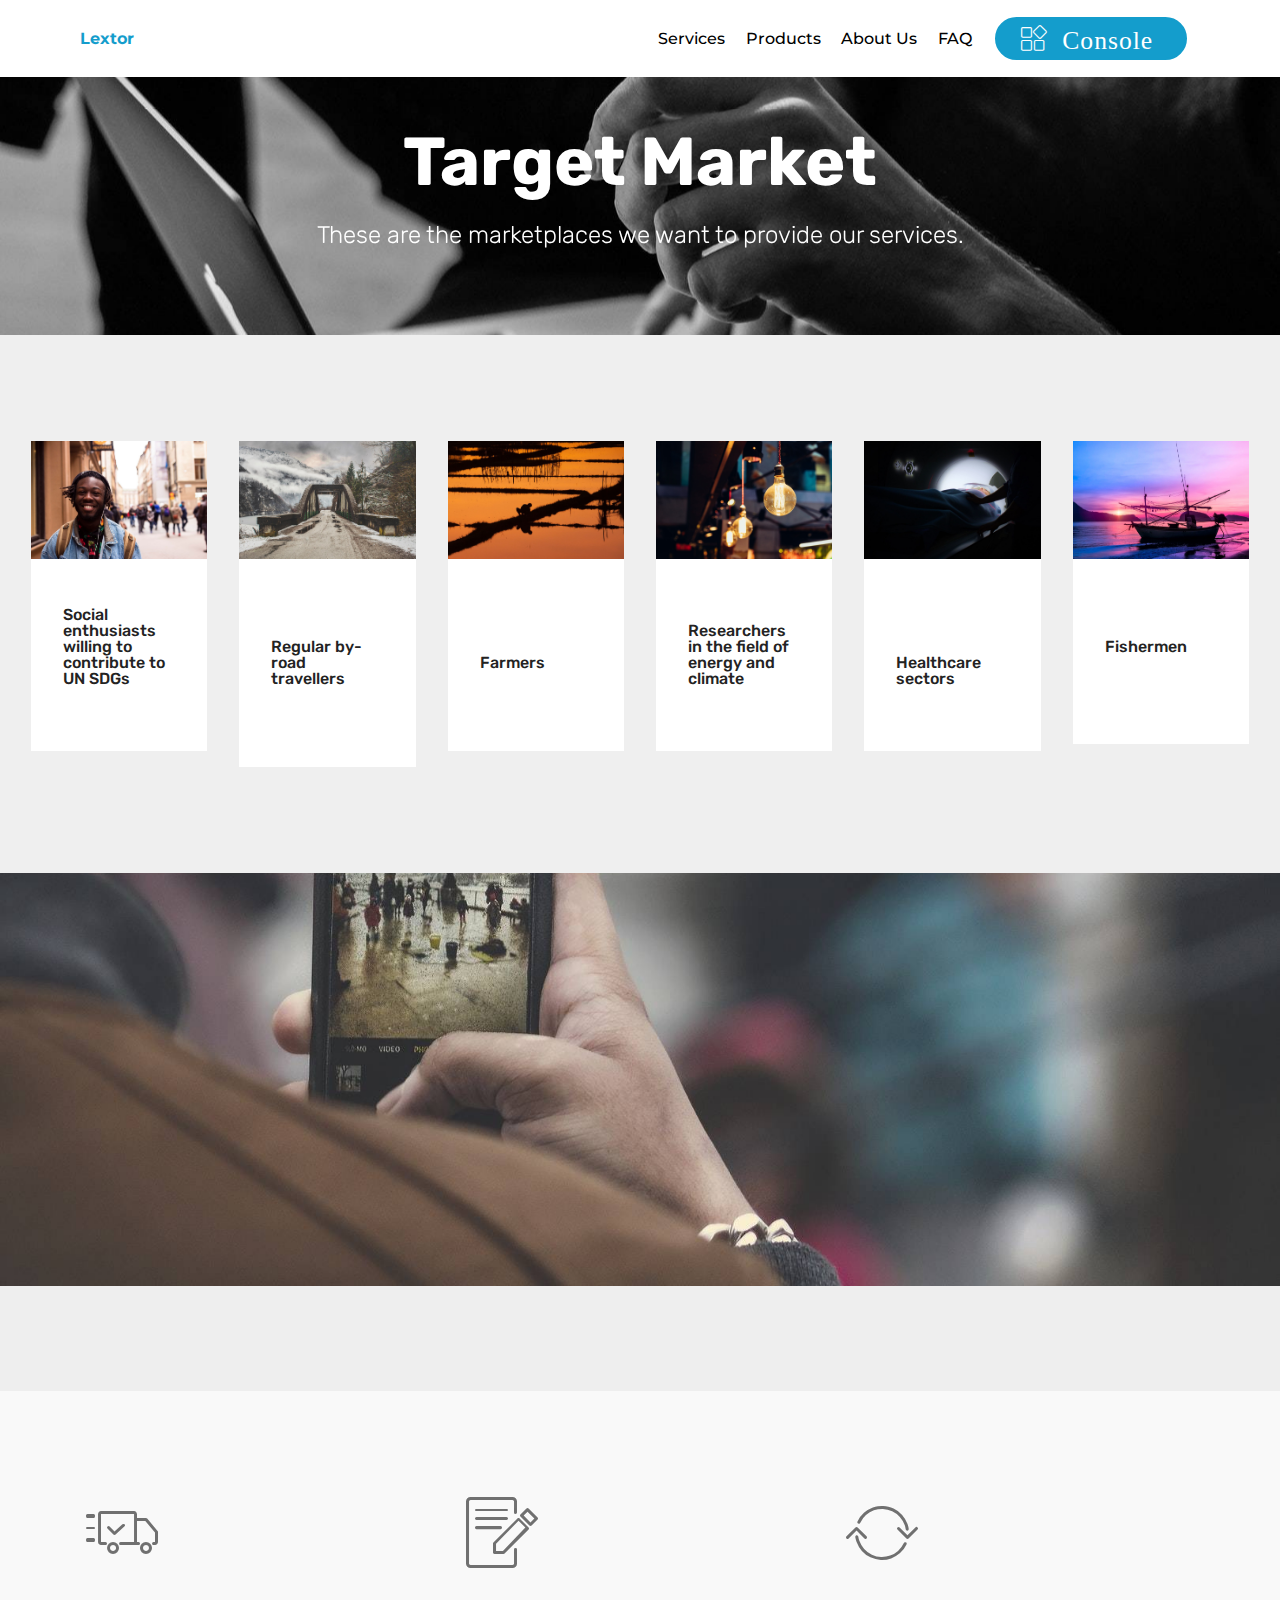
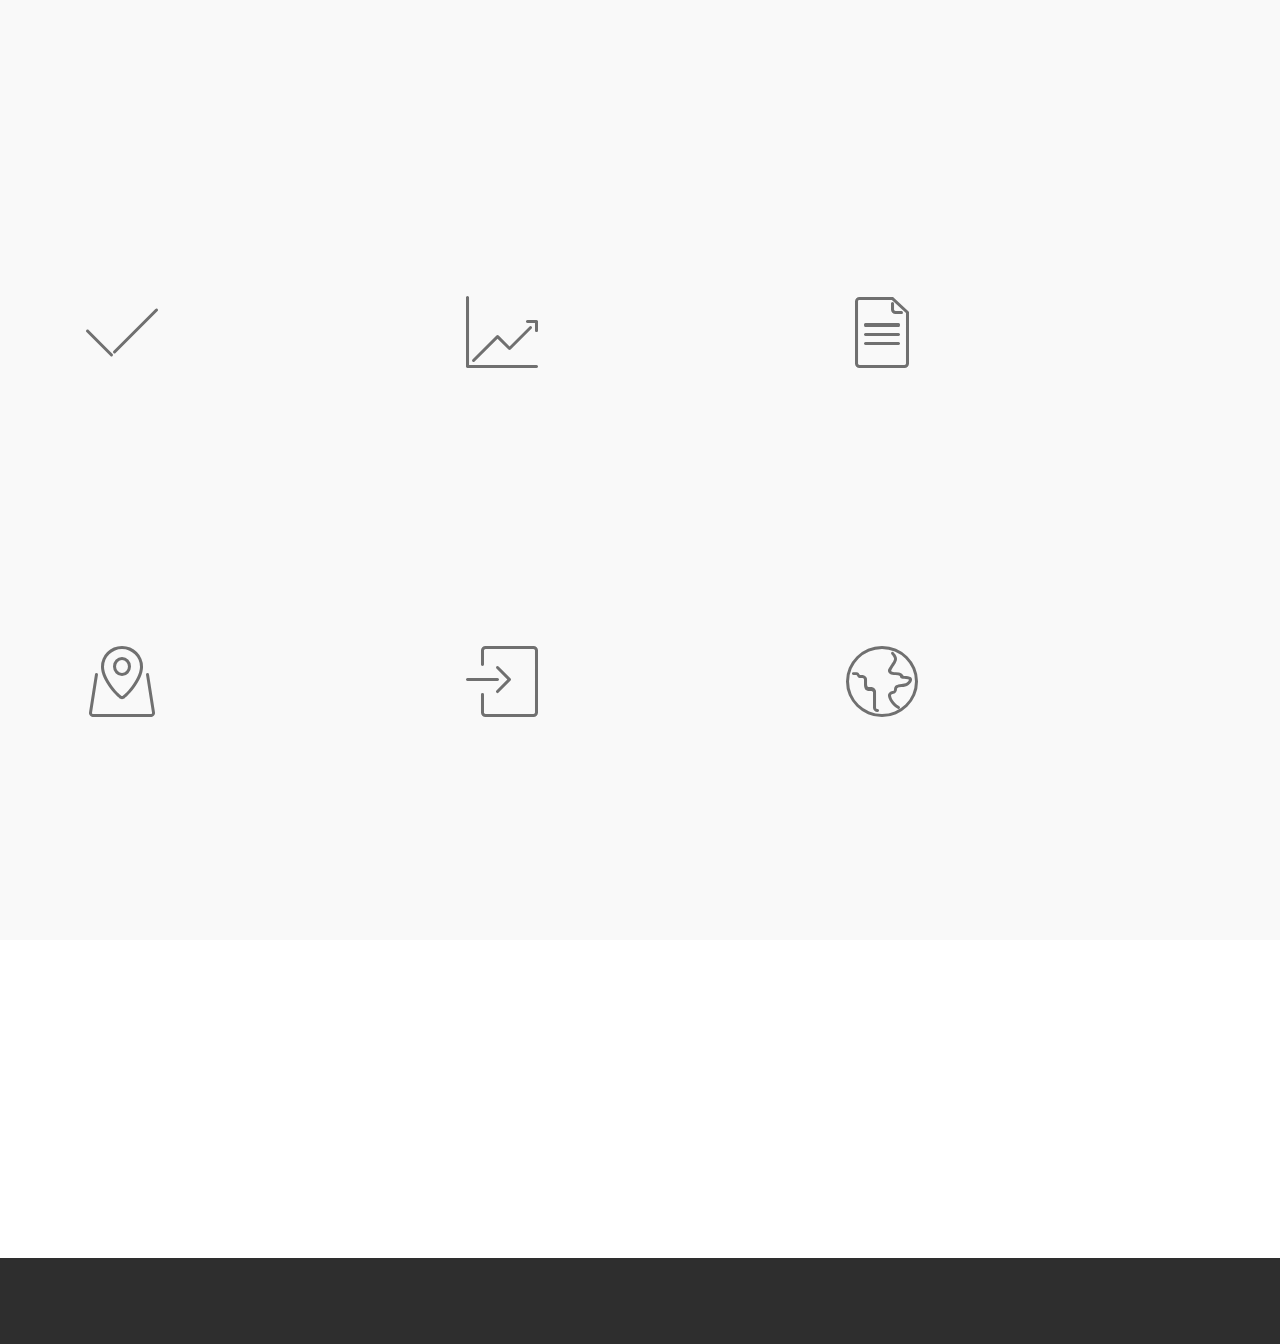
<file: WebApp/services.html>
<!DOCTYPE html>
<html >
<head>
  <!-- Site made with Mobirise Website Builder v4.6.5, https://mobirise.com -->
  <meta charset="UTF-8">
  <meta http-equiv="X-UA-Compatible" content="IE=edge">
  <meta name="generator" content="Mobirise v4.6.5, mobirise.com">
  <meta name="viewport" content="width=device-width, initial-scale=1, minimum-scale=1">
  <link rel="shortcut icon" href="assets/images/favicon-16x16-1.png" type="image/x-icon">
  <meta name="description" content="The services offered by our platform.">
  <title>Services</title>
  <link rel="stylesheet" href="assets/web/assets/mobirise-icons/mobirise-icons.css">
  <link rel="stylesheet" href="assets/tether/tether.min.css">
  <link rel="stylesheet" href="assets/bootstrap/css/bootstrap.min.css">
  <link rel="stylesheet" href="assets/bootstrap/css/bootstrap-grid.min.css">
  <link rel="stylesheet" href="assets/bootstrap/css/bootstrap-reboot.min.css">
  <link rel="stylesheet" href="assets/animatecss/animate.min.css">
  <link rel="stylesheet" href="assets/socicon/css/styles.css">
  <link rel="stylesheet" href="assets/dropdown/css/style.css">
  <link rel="stylesheet" href="assets/theme/css/style.css">
  <link rel="stylesheet" href="assets/mobirise/css/mbr-additional.css" type="text/css">
  
  
  
</head>
<body>
  <section class="menu cid-qLuIKmxZjN" once="menu" id="menu2-p">

    

    <nav class="navbar navbar-expand beta-menu navbar-dropdown align-items-center navbar-fixed-top navbar-toggleable-sm">
        <button class="navbar-toggler navbar-toggler-right" type="button" data-toggle="collapse" data-target="#navbarSupportedContent" aria-controls="navbarSupportedContent" aria-expanded="false" aria-label="Toggle navigation">
            <div class="hamburger">
                <span></span>
                <span></span>
                <span></span>
                <span></span>
            </div>
        </button>
        <div class="menu-logo">
            <div class="navbar-brand">
                
                <span class="navbar-caption-wrap"><a class="navbar-caption text-primary display-4" href="index.html#header1-m">Lextor</a></span>
            </div>
        </div>
        <div class="collapse navbar-collapse" id="navbarSupportedContent">
            <ul class="navbar-nav nav-dropdown" data-app-modern-menu="true"><li class="nav-item">
                    <a class="nav-link link text-black display-4" href="https://mobirise.com"></a>
                </li>
                <li class="nav-item"><a class="nav-link link text-black display-4" href="services.html#content5-y">Services</a></li><li class="nav-item"><a class="nav-link link text-black display-4" href="product.html#features15-1m">Products</a></li><li class="nav-item"><a class="nav-link link text-black display-4" href="about.html#content4-1b">About Us
                    </a></li><li class="nav-item"><a class="nav-link link text-black display-4" href="faq.html#content4-1t">FAQ</a></li></ul>
            <div class="navbar-buttons mbr-section-btn"><a class="btn btn-sm btn-primary display-4" href="https://lextor.azurewebsites.net/console.html"><span class="mbri-extension mbr-iconfont mbr-iconfont-btn">&nbsp;Console</span>
                    </a></div>
        </div>
    </nav>
</section>

<section class="engine"><a href="https://mobirise.ws/p">open source website builder</a></section><section class="mbr-section content5 cid-qLvZGT7Po4 mbr-parallax-background" id="content5-y">

    

    

    <div class="container">
        <div class="media-container-row">
            <div class="title col-12 col-md-8">
                <h2 class="align-center mbr-bold mbr-white pb-3 mbr-fonts-style display-1"><br>Target Market</h2>
                <h3 class="mbr-section-subtitle align-center mbr-light mbr-white pb-3 mbr-fonts-style display-5">These are the marketplaces we want to provide our services.</h3>
                
                
            </div>
        </div>
    </div>
</section>

<section class="features17 cid-qLw1CD4xHo" id="features17-z">
    
    

    
    <div class="container-fluid">
        <div class="media-container-row">
            <div class="card p-3 col-12 col-md-6 col-lg-2">
                <div class="card-wrapper">
                    <div class="card-img">
                        <img src="assets/images/mbr-7-1620x1080.jpg" alt="Mobirise" title="">
                    </div>
                    <div class="card-box">
                        <h4 class="card-title pb-3 mbr-fonts-style display-7"><br>Social enthusiasts willing to contribute to UN SDGs</h4>
                        <p class="mbr-text mbr-fonts-style display-7"></p>
                    </div>
                </div>
            </div>

            <div class="card p-3 col-12 col-md-6 col-lg-2">
                <div class="card-wrapper">
                    <div class="card-img">
                        <img src="assets/images/mbr-8-1620x1080.jpg" alt="Mobirise" title="">
                    </div>
                    <div class="card-box">
                        <h4 class="card-title pb-3 mbr-fonts-style display-7"><br><br><br>Regular by-road travellers<br><br></h4>
                        <p class="mbr-text mbr-fonts-style display-7"></p>
                    </div>
                </div>
            </div>

            <div class="card p-3 col-12 col-md-6 col-lg-2">
                <div class="card-wrapper">
                    <div class="card-img">
                        <img src="assets/images/mbr-9-1620x1080.jpg" alt="Mobirise" title="">
                    </div>
                    <div class="card-box">
                        <h4 class="card-title pb-3 mbr-fonts-style display-7"><br><br><br><br>Farmers<br><br></h4>
                        <p class="mbr-text mbr-fonts-style display-7"></p>
                    </div>
                </div>
            </div>

            <div class="card p-3 col-12 col-md-6 col-lg-2">
                <div class="card-wrapper">
                    <div class="card-img">
                        <img src="assets/images/mbr-10-1620x1080.jpg" alt="Mobirise" title="">
                    </div>
                    <div class="card-box">
                        <h4 class="card-title pb-3 mbr-fonts-style display-7"><br><br>Researchers in the field of energy and climate</h4>
                        <p class="mbr-text mbr-fonts-style display-7"></p>
                    </div>
                </div>
            </div>
            <div class="card p-3 col-12 col-md-6 col-lg-2">
                <div class="card-wrapper">
                    <div class="card-img">
                        <img src="assets/images/mbr-1619x1080.jpg" alt="Mobirise" title="">
                    </div>
                    <div class="card-box">
                        <h4 class="card-title pb-3 mbr-fonts-style display-7"><br><br><br><br>Healthcare sectors</h4>
                        <p class="mbr-text mbr-fonts-style display-7"></p>
                    </div>
                </div>
            </div>
            <div class="card p-3 col-12 col-md-6 col-lg-2">
                <div class="card-wrapper">
                    <div class="card-img">
                        <img src="assets/images/mbr-11-1620x1080.jpg" alt="Mobirise" title="">
                    </div>
                    <div class="card-box">
                        <h4 class="card-title pb-3 mbr-fonts-style display-7"><br><br><br>Fishermen</h4>
                        <p class="mbr-text mbr-fonts-style display-7">&nbsp;</p>
                    </div>
                </div>
            </div>
        </div>
    </div>
</section>

<section class="header3 cid-qLvX4F4134 mbr-parallax-background" id="header3-x">

    

    

    <div class="container">
        <div class="media-container-row">
            <div class="mbr-figure" style="width: 100%;">
                <img src="assets/images/mbr-5-1620x1080.jpg" alt="Mobirise" title="">
            </div>

            <div class="media-content">
                <h1 class="mbr-section-title mbr-white pb-3 mbr-fonts-style display-1">Services</h1>
                
                <div class="mbr-section-text mbr-white pb-3 ">
                    <p class="mbr-text mbr-fonts-style display-5">These our the services we provide with our awesome platform.</p>
                </div>
                
            </div>
        </div>
    </div>

</section>

<section class="features7 cid-qLxnjZtoun" id="features7-14">
    
    

    
    <div class="container">
        <div class="row justify-content-center">

            <div class="card p-3 col-12 col-md-6 col-lg-4">
                <div class="media">
                    <div class="card-img pr-2">
                        <span class="mbr-iconfont mbri-delivery"></span>
                    </div>
                    <div class="card-box media-body">
                        <h4 class="card-title py-3 mbr-fonts-style display-7">Traffic Monitoring</h4>
                        <p class="mbr-text mbr-fonts-style display-7">Traffic monitoring on roads (live footage, traffic lights controlling, surveillance etc.) and paramedic and telemedicine supplies in case of accidents. 
                        </p>
                    </div>
                </div>
            </div>

            <div class="card p-3 col-12 col-md-6 col-lg-4">
                <div class="media"> 
                    <div class="card-img pr-2">
                        <span class="mbr-iconfont mbri-edit"></span>
                    </div>
                    <div class="card-box media-body">
                        <h4 class="card-title py-3 mbr-fonts-style display-7">Surveys</h4>
                        <p class="mbr-text mbr-fonts-style display-7">•Surveys about energy hotspots<br>•	Surveys for the construction sectors (land mapping, terrain)<br>•	Surveys for the insurance (before and after damages)<br>
                        </p>
                    </div>
                </div>
            </div>

            <div class="card p-3 col-12 col-md-6 col-lg-4">
                <div class="media">
                    <div class="card-img pr-2">
                        <span class="mbr-iconfont mbri-update"></span>
                    </div>
                    <div class="media-body card-box">
                        <h4 class="card-title py-3 mbr-fonts-style display-7">Inspection</h4>
                        <p class="mbr-text mbr-fonts-style display-7">Solar and turbine inspection and maintenance 
                        </p>
                    </div>
                </div>
            </div>

            
        </div>
    </div>
</section>

<section class="features7 cid-qLxnmxTfiH" id="features7-15">
    
    

    
    <div class="container">
        <div class="row justify-content-center">

            <div class="card p-3 col-12 col-md-6 col-lg-4">
                <div class="media">
                    <div class="card-img pr-2">
                        <span class="mbr-iconfont mbri-success"></span>
                    </div>
                    <div class="card-box media-body">
                        <h4 class="card-title py-3 mbr-fonts-style display-7">Waste Management</h4>
                        <p class="mbr-text mbr-fonts-style display-7">Segregation of waste using image recognition.</p>
                    </div>
                </div>
            </div>

            <div class="card p-3 col-12 col-md-6 col-lg-4">
                <div class="media"> 
                    <div class="card-img pr-2">
                        <span class="mbr-iconfont mbri-growing-chart"></span>
                    </div>
                    <div class="card-box media-body">
                        <h4 class="card-title py-3 mbr-fonts-style display-7">Detecting</h4>
                        <p class="mbr-text mbr-fonts-style display-7">Traffic surveillance to check on illegal activities like human trafficking
                        </p>
                    </div>
                </div>
            </div>

            <div class="card p-3 col-12 col-md-6 col-lg-4">
                <div class="media">
                    <div class="card-img pr-2">
                        <span class="mbr-iconfont mbri-file"></span>
                    </div>
                    <div class="media-body card-box">
                        <h4 class="card-title py-3 mbr-fonts-style display-7">Research</h4>
                        <p class="mbr-text mbr-fonts-style display-7">Research on topics like adjustment of gas levels in water bodies w.r.t. climate change 
                        </p>
                    </div>
                </div>
            </div>

            
        </div>
    </div>
</section>

<section class="features7 cid-qLxnmUoPqz" id="features7-16">
    
    

    
    <div class="container">
        <div class="row justify-content-center">

            <div class="card p-3 col-12 col-md-6 col-lg-4">
                <div class="media">
                    <div class="card-img pr-2">
                        <span class="mbr-iconfont mbri-map-pin"></span>
                    </div>
                    <div class="card-box media-body">
                        <h4 class="card-title py-3 mbr-fonts-style display-7">Oil Spills</h4>
                        <p class="mbr-text mbr-fonts-style display-7">Managing oil spills that<br>harm water organisms using robots. 
                        </p>
                    </div>
                </div>
            </div>

            <div class="card p-3 col-12 col-md-6 col-lg-4">
                <div class="media"> 
                    <div class="card-img pr-2">
                        <span class="mbr-iconfont mbri-login"></span>
                    </div>
                    <div class="card-box media-body">
                        <h4 class="card-title py-3 mbr-fonts-style display-7">Pipeline Management</h4>
                        <p class="mbr-text mbr-fonts-style display-7">Using a system of connected robots we plan on using various sensors in order to find out defects in pipelines.<br></p>
                    </div>
                </div>
            </div>

            <div class="card p-3 col-12 col-md-6 col-lg-4">
                <div class="media">
                    <div class="card-img pr-2">
                        <span class="mbr-iconfont mbri-globe"></span>
                    </div>
                    <div class="media-body card-box">
                        <h4 class="card-title py-3 mbr-fonts-style display-7">Farming Solutions.</h4>
                        <p class="mbr-text mbr-fonts-style display-7">•	Efficient drip irrigation agricultural facilities <br>• Quick survey and removal of weeds and Surveys like forest cover, crops grown, yield, etc </p>
                    </div>
                </div>
            </div>

            
        </div>
    </div>
</section>

<section class="cid-qLxYLaXXly" id="social-buttons3-1o">
    
    

    

    <div class="container">
        <div class="media-container-row">
            <div class="col-md-8 align-center">
                <h2 class="pb-3 mbr-section-title mbr-fonts-style display-2">
                    SHARE THIS PAGE!
                </h2>
                <div>
                    <div class="mbr-social-likes">
                        <span class="btn btn-social socicon-bg-facebook facebook mx-2" title="Share link on Facebook">
                            <i class="socicon socicon-facebook"></i>
                        </span>
                        <span class="btn btn-social twitter socicon-bg-twitter mx-2" title="Share link on Twitter">
                            <i class="socicon socicon-twitter"></i>
                        </span>
                        <span class="btn btn-social plusone socicon-bg-googleplus mx-2" title="Share link on Google+">
                            <i class="socicon socicon-googleplus"></i>
                        </span>
                        <span class="btn btn-social vkontakte socicon-bg-vkontakte mx-2" title="Share link on VKontakte">
                            <i class="socicon socicon-vkontakte"></i>
                        </span>
                        <span class="btn btn-social odnoklassniki socicon-bg-odnoklassniki mx-2" title="Share link on Odnoklassniki">
                            <i class="socicon socicon-odnoklassniki"></i>
                        </span>
                        <span class="btn btn-social pinterest socicon-bg-pinterest mx-2" title="Share link on Pinterest">
                            <i class="socicon socicon-pinterest"></i>
                        </span>
                        <span class="btn btn-social mailru socicon-bg-mail mx-2" title="Share link on Mailru">
                            <i class="socicon socicon-mail"></i>
                        </span>
                    </div>
                </div>
            </div>
        </div>
    </div>
</section>

<section once="" class="cid-qLxX1BzuDt" id="footer6-1f">

    

    

    <div class="container">
        <div class="media-container-row align-center mbr-white">
            <div class="col-12">
                <p class="mbr-text mb-0 mbr-fonts-style display-7">
                    © Lextor - All Rights Reserved
                </p>
            </div>
        </div>
    </div>
</section>


  <script src="assets/web/assets/jquery/jquery.min.js"></script>
  <script src="assets/popper/popper.min.js"></script>
  <script src="assets/tether/tether.min.js"></script>
  <script src="assets/bootstrap/js/bootstrap.min.js"></script>
  <script src="assets/smoothscroll/smooth-scroll.js"></script>
  <script src="assets/parallax/jarallax.min.js"></script>
  <script src="assets/dropdown/js/script.min.js"></script>
  <script src="assets/touchswipe/jquery.touch-swipe.min.js"></script>
  <script src="assets/sociallikes/social-likes.js"></script>
  <script src="assets/viewportchecker/jquery.viewportchecker.js"></script>
  <script src="assets/theme/js/script.js"></script>
  
  
  <input name="animation" type="hidden">
  </body>
</html>
</file>
<file: WebApp/assets/web/assets/mobirise-icons-bold/mobirise-icons-bold.css>
@font-face {
  font-family: 'mobirise-icons-bold';
  src:  url('mobirise-icons-bold.eot?m1l4yr');
  src:  url('mobirise-icons-bold.eot?m1l4yr#iefix') format('embedded-opentype'),
    url('mobirise-icons-bold.ttf?m1l4yr') format('truetype'),
    url('mobirise-icons-bold.woff?m1l4yr') format('woff'),
    url('mobirise-icons-bold.svg?m1l4yr#mobirise-icons-bold') format('svg');
  font-weight: normal;
  font-style: normal;
}

[class^="mbrib-"], [class*="mbrib-"] {
  /* use !important to prevent issues with browser extensions that change fonts */
  font-family: 'mobirise-icons-bold' !important;
  speak: none;
  font-style: normal;
  font-weight: normal;
  font-variant: normal;
  text-transform: none;
  line-height: 1;

  /* Better Font Rendering =========== */
  -webkit-font-smoothing: antialiased;
  -moz-osx-font-smoothing: grayscale;
}

.mbrib-add-submenu:before {
  content: "\e900";
}
.mbrib-alert:before {
  content: "\e901";
}
.mbrib-align-center:before {
  content: "\e902";
}
.mbrib-align-justify:before {
  content: "\e903";
}
.mbrib-align-left:before {
  content: "\e904";
}
.mbrib-align-right:before {
  content: "\e905";
}
.mbrib-android:before {
  content: "\e906";
}
.mbrib-apple:before {
  content: "\e907";
}
.mbrib-arrow-down:before {
  content: "\e908";
}
.mbrib-arrow-next:before {
  content: "\e909";
}
.mbrib-arrow-prev:before {
  content: "\e90a";
}
.mbrib-arrow-up:before {
  content: "\e90b";
}
.mbrib-bold:before {
  content: "\e90c";
}
.mbrib-bookmark:before {
  content: "\e90d";
}
.mbrib-bootstrap:before {
  content: "\e90e";
}
.mbrib-briefcase:before {
  content: "\e90f";
}
.mbrib-browse:before {
  content: "\e910";
}
.mbrib-bulleted-list:before {
  content: "\e911";
}
.mbrib-calendar:before {
  content: "\e912";
}
.mbrib-camera:before {
  content: "\e913";
}
.mbrib-cart-add:before {
  content: "\e914";
}
.mbrib-cart-full:before {
  content: "\e915";
}
.mbrib-cash:before {
  content: "\e916";
}
.mbrib-change-style:before {
  content: "\e917";
}
.mbrib-chat:before {
  content: "\e918";
}
.mbrib-clock:before {
  content: "\e919";
}
.mbrib-close:before {
  content: "\e91a";
}
.mbrib-cloud:before {
  content: "\e91b";
}
.mbrib-code:before {
  content: "\e91c";
}
.mbrib-contact-form:before {
  content: "\e91d";
}
.mbrib-credit-card:before {
  content: "\e91e";
}
.mbrib-cursor-click:before {
  content: "\e91f";
}
.mbrib-cust-feedback:before {
  content: "\e920";
}
.mbrib-database:before {
  content: "\e921";
}
.mbrib-delivery:before {
  content: "\e922";
}
.mbrib-desktop:before {
  content: "\e923";
}
.mbrib-devices:before {
  content: "\e924";
}
.mbrib-down:before {
  content: "\e925";
}
.mbrib-download:before {
  content: "\e926";
}
.mbrib-drag-n-drop:before {
  content: "\e927";
}
.mbrib-drag-n-drop2:before {
  content: "\e928";
}
.mbrib-edit:before {
  content: "\e929";
}
.mbrib-edit2:before {
  content: "\e92a";
}
.mbrib-error:before {
  content: "\e92b";
}
.mbrib-extension:before {
  content: "\e92c";
}
.mbrib-features:before {
  content: "\e92d";
}
.mbrib-file:before {
  content: "\e92e";
}
.mbrib-flag:before {
  content: "\e92f";
}
.mbrib-folder:before {
  content: "\e930";
}
.mbrib-gift:before {
  content: "\e931";
}
.mbrib-github:before {
  content: "\e932";
}
.mbrib-globe-2:before {
  content: "\e933";
}
.mbrib-globe:before {
  content: "\e934";
}
.mbrib-growing-chart:before {
  content: "\e935";
}
.mbrib-hearth:before {
  content: "\e936";
}
.mbrib-help:before {
  content: "\e937";
}
.mbrib-home:before {
  content: "\e938";
}
.mbrib-hot-cup:before {
  content: "\e939";
}
.mbrib-idea:before {
  content: "\e93a";
}
.mbrib-image-gallery:before {
  content: "\e93b";
}
.mbrib-image-slider:before {
  content: "\e93c";
}
.mbrib-info:before {
  content: "\e93d";
}
.mbrib-italic:before {
  content: "\e93e";
}
.mbrib-key:before {
  content: "\e93f";
}
.mbrib-laptop:before {
  content: "\e940";
}
.mbrib-layers:before {
  content: "\e941";
}
.mbrib-left-right:before {
  content: "\e942";
}
.mbrib-left:before {
  content: "\e943";
}
.mbrib-letter:before {
  content: "\e944";
}
.mbrib-like:before {
  content: "\e945";
}
.mbrib-link:before {
  content: "\e946";
}
.mbrib-lock:before {
  content: "\e947";
}
.mbrib-login:before {
  content: "\e948";
}
.mbrib-logout:before {
  content: "\e949";
}
.mbrib-magic-stick:before {
  content: "\e94a";
}
.mbrib-map-pin:before {
  content: "\e94b";
}
.mbrib-menu:before {
  content: "\e94c";
}
.mbrib-mobile:before {
  content: "\e94d";
}
.mbrib-mobile2:before {
  content: "\e94e";
}
.mbrib-mobirise:before {
  content: "\e94f";
}
.mbrib-more-horizontal:before {
  content: "\e950";
}
.mbrib-more-vertical:before {
  content: "\e951";
}
.mbrib-music:before {
  content: "\e952";
}
.mbrib-new-file:before {
  content: "\e953";
}
.mbrib-numbered-list:before {
  content: "\e954";
}
.mbrib-opened-folder:before {
  content: "\e955";
}
.mbrib-pages:before {
  content: "\e956";
}
.mbrib-paper-plane:before {
  content: "\e957";
}
.mbrib-paperclip:before {
  content: "\e958";
}
.mbrib-photo:before {
  content: "\e959";
}
.mbrib-photos:before {
  content: "\e95a";
}
.mbrib-pin:before {
  content: "\e95b";
}
.mbrib-play:before {
  content: "\e95c";
}
.mbrib-plus:before {
  content: "\e95d";
}
.mbrib-preview:before {
  content: "\e95e";
}
.mbrib-print:before {
  content: "\e95f";
}
.mbrib-protect:before {
  content: "\e960";
}
.mbrib-question:before {
  content: "\e961";
}
.mbrib-quote-left:before {
  content: "\e962";
}
.mbrib-quote-right:before {
  content: "\e963";
}
.mbrib-redo:before {
  content: "\e964";
}
.mbrib-refresh:before {
  content: "\e965";
}
.mbrib-responsive:before {
  content: "\e966";
}
.mbrib-right:before {
  content: "\e967";
}
.mbrib-rocket:before {
  content: "\e968";
}
.mbrib-sad-face:before {
  content: "\e969";
}
.mbrib-sale:before {
  content: "\e96a";
}
.mbrib-save:before {
  content: "\e96b";
}
.mbrib-search:before {
  content: "\e96c";
}
.mbrib-setting:before {
  content: "\e96d";
}
.mbrib-setting2:before {
  content: "\e96e";
}
.mbrib-setting3:before {
  content: "\e96f";
}
.mbrib-share:before {
  content: "\e970";
}
.mbrib-shopping-bag:before {
  content: "\e971";
}
.mbrib-shopping-basket:before {
  content: "\e972";
}
.mbrib-shopping-cart:before {
  content: "\e973";
}
.mbrib-sites:before {
  content: "\e974";
}
.mbrib-smile-face:before {
  content: "\e975";
}
.mbrib-speed:before {
  content: "\e976";
}
.mbrib-star:before {
  content: "\e977";
}
.mbrib-success:before {
  content: "\e978";
}
.mbrib-sun:before {
  content: "\e979";
}
.mbrib-sun2:before {
  content: "\e97a";
}
.mbrib-tablet-vertical:before {
  content: "\e97b";
}
.mbrib-tablet:before {
  content: "\e97c";
}
.mbrib-target:before {
  content: "\e97d";
}
.mbrib-timer:before {
  content: "\e97e";
}
.mbrib-to-ftp:before {
  content: "\e97f";
}
.mbrib-to-local-drive:before {
  content: "\e980";
}
.mbrib-touch-swipe:before {
  content: "\e981";
}
.mbrib-touch:before {
  content: "\e982";
}
.mbrib-trash:before {
  content: "\e983";
}
.mbrib-underline:before {
  content: "\e984";
}
.mbrib-undo:before {
  content: "\e985";
}
.mbrib-unlink:before {
  content: "\e986";
}
.mbrib-unlock:before {
  content: "\e987";
}
.mbrib-up-down:before {
  content: "\e988";
}
.mbrib-up:before {
  content: "\e989";
}
.mbrib-update:before {
  content: "\e98a";
}
.mbrib-upload:before {
  content: "\e98b";
}
.mbrib-user:before {
  content: "\e98c";
}
.mbrib-user2:before {
  content: "\e98d";
}
.mbrib-users:before {
  content: "\e98e";
}
.mbrib-video-play:before {
  content: "\e98f";
}
.mbrib-video:before {
  content: "\e990";
}
.mbrib-watch:before {
  content: "\e991";
}
.mbrib-website-theme:before {
  content: "\e992";
}
.mbrib-wifi:before {
  content: "\e993";
}
.mbrib-windows:before {
  content: "\e994";
}
.mbrib-zoom-out:before {
  content: "\e995";
}
</file>
<file: WebApp/assets/web/assets/mobirise-icons/mobirise-icons.css>
@font-face {
  font-family: 'MobiriseIcons';
  src:  url('mobirise-icons.eot?spat4u');
  src:  url('mobirise-icons.eot?spat4u#iefix') format('embedded-opentype'),
    url('mobirise-icons.ttf?spat4u') format('truetype'),
    url('mobirise-icons.woff?spat4u') format('woff'),
    url('mobirise-icons.svg?spat4u#MobiriseIcons') format('svg');
  font-weight: normal;
  font-style: normal;
}

[class^="mbri-"], [class*=" mbri-"] {
  /* use !important to prevent issues with browser extensions that change fonts */
  font-family: MobiriseIcons !important;
  speak: none;
  font-style: normal;
  font-weight: normal;
  font-variant: normal;
  text-transform: none;
  line-height: 1;

  /* Better Font Rendering =========== */
  -webkit-font-smoothing: antialiased;
  -moz-osx-font-smoothing: grayscale;
}

.mbri-add-submenu:before {
  content: "\e900";
}
.mbri-alert:before {
  content: "\e901";
}
.mbri-align-center:before {
  content: "\e902";
}
.mbri-align-justify:before {
  content: "\e903";
}
.mbri-align-left:before {
  content: "\e904";
}
.mbri-align-right:before {
  content: "\e905";
}
.mbri-android:before {
  content: "\e906";
}
.mbri-apple:before {
  content: "\e907";
}
.mbri-arrow-down:before {
  content: "\e908";
}
.mbri-arrow-next:before {
  content: "\e909";
}
.mbri-arrow-prev:before {
  content: "\e90a";
}
.mbri-arrow-up:before {
  content: "\e90b";
}
.mbri-bold:before {
  content: "\e90c";
}
.mbri-bookmark:before {
  content: "\e90d";
}
.mbri-bootstrap:before {
  content: "\e90e";
}
.mbri-briefcase:before {
  content: "\e90f";
}
.mbri-browse:before {
  content: "\e910";
}
.mbri-bulleted-list:before {
  content: "\e911";
}
.mbri-calendar:before {
  content: "\e912";
}
.mbri-camera:before {
  content: "\e913";
}
.mbri-cart-add:before {
  content: "\e914";
}
.mbri-cart-full:before {
  content: "\e915";
}
.mbri-cash:before {
  content: "\e916";
}
.mbri-change-style:before {
  content: "\e917";
}
.mbri-chat:before {
  content: "\e918";
}
.mbri-clock:before {
  content: "\e919";
}
.mbri-close:before {
  content: "\e91a";
}
.mbri-cloud:before {
  content: "\e91b";
}
.mbri-code:before {
  content: "\e91c";
}
.mbri-contact-form:before {
  content: "\e91d";
}
.mbri-credit-card:before {
  content: "\e91e";
}
.mbri-cursor-click:before {
  content: "\e91f";
}
.mbri-cust-feedback:before {
  content: "\e920";
}
.mbri-database:before {
  content: "\e921";
}
.mbri-delivery:before {
  content: "\e922";
}
.mbri-desktop:before {
  content: "\e923";
}
.mbri-devices:before {
  content: "\e924";
}
.mbri-down:before {
  content: "\e925";
}
.mbri-download:before {
  content: "\e989";
}
.mbri-drag-n-drop:before {
  content: "\e927";
}
.mbri-drag-n-drop2:before {
  content: "\e928";
}
.mbri-edit:before {
  content: "\e929";
}
.mbri-edit2:before {
  content: "\e92a";
}
.mbri-error:before {
  content: "\e92b";
}
.mbri-extension:before {
  content: "\e92c";
}
.mbri-features:before {
  content: "\e92d";
}
.mbri-file:before {
  content: "\e92e";
}
.mbri-flag:before {
  content: "\e92f";
}
.mbri-folder:before {
  content: "\e930";
}
.mbri-gift:before {
  content: "\e931";
}
.mbri-github:before {
  content: "\e932";
}
.mbri-globe:before {
  content: "\e933";
}
.mbri-globe-2:before {
  content: "\e934";
}
.mbri-growing-chart:before {
  content: "\e935";
}
.mbri-hearth:before {
  content: "\e936";
}
.mbri-help:before {
  content: "\e937";
}
.mbri-home:before {
  content: "\e938";
}
.mbri-hot-cup:before {
  content: "\e939";
}
.mbri-idea:before {
  content: "\e93a";
}
.mbri-image-gallery:before {
  content: "\e93b";
}
.mbri-image-slider:before {
  content: "\e93c";
}
.mbri-info:before {
  content: "\e93d";
}
.mbri-italic:before {
  content: "\e93e";
}
.mbri-key:before {
  content: "\e93f";
}
.mbri-laptop:before {
  content: "\e940";
}
.mbri-layers:before {
  content: "\e941";
}
.mbri-left-right:before {
  content: "\e942";
}
.mbri-left:before {
  content: "\e943";
}
.mbri-letter:before {
  content: "\e944";
}
.mbri-like:before {
  content: "\e945";
}
.mbri-link:before {
  content: "\e946";
}
.mbri-lock:before {
  content: "\e947";
}
.mbri-login:before {
  content: "\e948";
}
.mbri-logout:before {
  content: "\e949";
}
.mbri-magic-stick:before {
  content: "\e94a";
}
.mbri-map-pin:before {
  content: "\e94b";
}
.mbri-menu:before {
  content: "\e94c";
}
.mbri-mobile:before {
  content: "\e94d";
}
.mbri-mobile2:before {
  content: "\e94e";
}
.mbri-mobirise:before {
  content: "\e94f";
}
.mbri-more-horizontal:before {
  content: "\e950";
}
.mbri-more-vertical:before {
  content: "\e951";
}
.mbri-music:before {
  content: "\e952";
}
.mbri-new-file:before {
  content: "\e953";
}
.mbri-numbered-list:before {
  content: "\e954";
}
.mbri-opened-folder:before {
  content: "\e955";
}
.mbri-pages:before {
  content: "\e956";
}
.mbri-paper-plane:before {
  content: "\e957";
}
.mbri-paperclip:before {
  content: "\e958";
}
.mbri-photo:before {
  content: "\e959";
}
.mbri-photos:before {
  content: "\e95a";
}
.mbri-pin:before {
  content: "\e95b";
}
.mbri-play:before {
  content: "\e95c";
}
.mbri-plus:before {
  content: "\e95d";
}
.mbri-preview:before {
  content: "\e95e";
}
.mbri-print:before {
  content: "\e95f";
}
.mbri-protect:before {
  content: "\e960";
}
.mbri-question:before {
  content: "\e961";
}
.mbri-quote-left:before {
  content: "\e962";
}
.mbri-quote-right:before {
  content: "\e963";
}
.mbri-refresh:before {
  content: "\e964";
}
.mbri-responsive:before {
  content: "\e965";
}
.mbri-right:before {
  content: "\e966";
}
.mbri-rocket:before {
  content: "\e967";
}
.mbri-sad-face:before {
  content: "\e968";
}
.mbri-sale:before {
  content: "\e969";
}
.mbri-save:before {
  content: "\e96a";
}
.mbri-search:before {
  content: "\e96b";
}
.mbri-setting:before {
  content: "\e96c";
}
.mbri-setting2:before {
  content: "\e96d";
}
.mbri-setting3:before {
  content: "\e96e";
}
.mbri-share:before {
  content: "\e96f";
}
.mbri-shopping-bag:before {
  content: "\e970";
}
.mbri-shopping-basket:before {
  content: "\e971";
}
.mbri-shopping-cart:before {
  content: "\e972";
}
.mbri-sites:before {
  content: "\e973";
}
.mbri-smile-face:before {
  content: "\e974";
}
.mbri-speed:before {
  content: "\e975";
}
.mbri-star:before {
  content: "\e976";
}
.mbri-success:before {
  content: "\e977";
}
.mbri-sun:before {
  content: "\e978";
}
.mbri-sun2:before {
  content: "\e979";
}
.mbri-tablet:before {
  content: "\e97a";
}
.mbri-tablet-vertical:before {
  content: "\e97b";
}
.mbri-target:before {
  content: "\e97c";
}
.mbri-timer:before {
  content: "\e97d";
}
.mbri-to-ftp:before {
  content: "\e97e";
}
.mbri-to-local-drive:before {
  content: "\e97f";
}
.mbri-touch-swipe:before {
  content: "\e980";
}
.mbri-touch:before {
  content: "\e981";
}
.mbri-trash:before {
  content: "\e982";
}
.mbri-underline:before {
  content: "\e983";
}
.mbri-unlink:before {
  content: "\e984";
}
.mbri-unlock:before {
  content: "\e985";
}
.mbri-up-down:before {
  content: "\e986";
}
.mbri-up:before {
  content: "\e987";
}
.mbri-update:before {
  content: "\e988";
}
.mbri-upload:before {
 content: "\e926"; 
}
.mbri-user:before {
  content: "\e98a";
}
.mbri-user2:before {
  content: "\e98b";
}
.mbri-users:before {
  content: "\e98c";
}
.mbri-video:before {
  content: "\e98d";
}
.mbri-video-play:before {
  content: "\e98e";
}
.mbri-watch:before {
  content: "\e98f";
}
.mbri-website-theme:before {
  content: "\e990";
}
.mbri-wifi:before {
  content: "\e991";
}
.mbri-windows:before {
  content: "\e992";
}
.mbri-zoom-out:before {
  content: "\e993";
}
.mbri-redo:before {
  content: "\e994";
}
.mbri-undo:before {
  content: "\e995";
}
</file>
<file: WebApp/assets/socicon/css/styles.css>
@charset "UTF-8";

@font-face {
  font-family: "socicon";
  src:url("../fonts/socicon.eot");
  src:url("../fonts/socicon.eot?#iefix") format("embedded-opentype"),
    url("../fonts/socicon.woff") format("woff"),
    url("../fonts/socicon.ttf") format("truetype"),
    url("../fonts/socicon.svg#socicon") format("svg");
  font-weight: normal;
  font-style: normal;

}

[data-icon]:before {
  font-family: "socicon" !important;
  content: attr(data-icon);
  font-style: normal !important;
  font-weight: normal !important;
  font-variant: normal !important;
  text-transform: none !important;
  speak: none;
  line-height: 1;
  -webkit-font-smoothing: antialiased;
  -moz-osx-font-smoothing: grayscale;
}

[class^="socicon-"]:before,
[class*=" socicon-"]:before {
  font-family: "socicon" !important;
  font-style: normal !important;
  font-weight: normal !important;
  font-variant: normal !important;
  text-transform: none !important;
  speak: none;
  line-height: 1;
  -webkit-font-smoothing: antialiased;
  -moz-osx-font-smoothing: grayscale;
}

.socicon-modelmayhem:before {
  content: "\e000";
}
.socicon-mixcloud:before {
  content: "\e001";
}
.socicon-drupal:before {
  content: "\e002";
}
.socicon-swarm:before {
  content: "\e003";
}
.socicon-istock:before {
  content: "\e004";
}
.socicon-yammer:before {
  content: "\e005";
}
.socicon-ello:before {
  content: "\e006";
}
.socicon-stackoverflow:before {
  content: "\e007";
}
.socicon-persona:before {
  content: "\e008";
}
.socicon-triplej:before {
  content: "\e009";
}
.socicon-houzz:before {
  content: "\e00a";
}
.socicon-rss:before {
  content: "\e00b";
}
.socicon-paypal:before {
  content: "\e00c";
}
.socicon-odnoklassniki:before {
  content: "\e00d";
}
.socicon-airbnb:before {
  content: "\e00e";
}
.socicon-periscope:before {
  content: "\e00f";
}
.socicon-outlook:before {
  content: "\e010";
}
.socicon-coderwall:before {
  content: "\e011";
}
.socicon-tripadvisor:before {
  content: "\e012";
}
.socicon-appnet:before {
  content: "\e013";
}
.socicon-goodreads:before {
  content: "\e014";
}
.socicon-tripit:before {
  content: "\e015";
}
.socicon-lanyrd:before {
  content: "\e016";
}
.socicon-slideshare:before {
  content: "\e017";
}
.socicon-buffer:before {
  content: "\e018";
}
.socicon-disqus:before {
  content: "\e019";
}
.socicon-vkontakte:before {
  content: "\e01a";
}
.socicon-whatsapp:before {
  content: "\e01b";
}
.socicon-patreon:before {
  content: "\e01c";
}
.socicon-storehouse:before {
  content: "\e01d";
}
.socicon-pocket:before {
  content: "\e01e";
}
.socicon-mail:before {
  content: "\e01f";
}
.socicon-blogger:before {
  content: "\e020";
}
.socicon-technorati:before {
  content: "\e021";
}
.socicon-reddit:before {
  content: "\e022";
}
.socicon-dribbble:before {
  content: "\e023";
}
.socicon-stumbleupon:before {
  content: "\e024";
}
.socicon-digg:before {
  content: "\e025";
}
.socicon-envato:before {
  content: "\e026";
}
.socicon-behance:before {
  content: "\e027";
}
.socicon-delicious:before {
  content: "\e028";
}
.socicon-deviantart:before {
  content: "\e029";
}
.socicon-forrst:before {
  content: "\e02a";
}
.socicon-play:before {
  content: "\e02b";
}
.socicon-zerply:before {
  content: "\e02c";
}
.socicon-wikipedia:before {
  content: "\e02d";
}
.socicon-apple:before {
  content: "\e02e";
}
.socicon-flattr:before {
  content: "\e02f";
}
.socicon-github:before {
  content: "\e030";
}
.socicon-renren:before {
  content: "\e031";
}
.socicon-friendfeed:before {
  content: "\e032";
}
.socicon-newsvine:before {
  content: "\e033";
}
.socicon-identica:before {
  content: "\e034";
}
.socicon-bebo:before {
  content: "\e035";
}
.socicon-zynga:before {
  content: "\e036";
}
.socicon-steam:before {
  content: "\e037";
}
.socicon-xbox:before {
  content: "\e038";
}
.socicon-windows:before {
  content: "\e039";
}
.socicon-qq:before {
  content: "\e03a";
}
.socicon-douban:before {
  content: "\e03b";
}
.socicon-meetup:before {
  content: "\e03c";
}
.socicon-playstation:before {
  content: "\e03d";
}
.socicon-android:before {
  content: "\e03e";
}
.socicon-snapchat:before {
  content: "\e03f";
}
.socicon-twitter:before {
  content: "\e040";
}
.socicon-facebook:before {
  content: "\e041";
}
.socicon-googleplus:before {
  content: "\e042";
}
.socicon-pinterest:before {
  content: "\e043";
}
.socicon-foursquare:before {
  content: "\e044";
}
.socicon-yahoo:before {
  content: "\e045";
}
.socicon-skype:before {
  content: "\e046";
}
.socicon-yelp:before {
  content: "\e047";
}
.socicon-feedburner:before {
  content: "\e048";
}
.socicon-linkedin:before {
  content: "\e049";
}
.socicon-viadeo:before {
  content: "\e04a";
}
.socicon-xing:before {
  content: "\e04b";
}
.socicon-myspace:before {
  content: "\e04c";
}
.socicon-soundcloud:before {
  content: "\e04d";
}
.socicon-spotify:before {
  content: "\e04e";
}
.socicon-grooveshark:before {
  content: "\e04f";
}
.socicon-lastfm:before {
  content: "\e050";
}
.socicon-youtube:before {
  content: "\e051";
}
.socicon-vimeo:before {
  content: "\e052";
}
.socicon-dailymotion:before {
  content: "\e053";
}
.socicon-vine:before {
  content: "\e054";
}
.socicon-flickr:before {
  content: "\e055";
}
.socicon-500px:before {
  content: "\e056";
}
.socicon-wordpress:before {
  content: "\e058";
}
.socicon-tumblr:before {
  content: "\e059";
}
.socicon-twitch:before {
  content: "\e05a";
}
.socicon-8tracks:before {
  content: "\e05b";
}
.socicon-amazon:before {
  content: "\e05c";
}
.socicon-icq:before {
  content: "\e05d";
}
.socicon-smugmug:before {
  content: "\e05e";
}
.socicon-ravelry:before {
  content: "\e05f";
}
.socicon-weibo:before {
  content: "\e060";
}
.socicon-baidu:before {
  content: "\e061";
}
.socicon-angellist:before {
  content: "\e062";
}
.socicon-ebay:before {
  content: "\e063";
}
.socicon-imdb:before {
  content: "\e064";
}
.socicon-stayfriends:before {
  content: "\e065";
}
.socicon-residentadvisor:before {
  content: "\e066";
}
.socicon-google:before {
  content: "\e067";
}
.socicon-yandex:before {
  content: "\e068";
}
.socicon-sharethis:before {
  content: "\e069";
}
.socicon-bandcamp:before {
  content: "\e06a";
}
.socicon-itunes:before {
  content: "\e06b";
}
.socicon-deezer:before {
  content: "\e06c";
}
.socicon-telegram:before {
  content: "\e06e";
}
.socicon-openid:before {
  content: "\e06f";
}
.socicon-amplement:before {
  content: "\e070";
}
.socicon-viber:before {
  content: "\e071";
}
.socicon-zomato:before {
  content: "\e072";
}
.socicon-draugiem:before {
  content: "\e074";
}
.socicon-endomodo:before {
  content: "\e075";
}
.socicon-filmweb:before {
  content: "\e076";
}
.socicon-stackexchange:before {
  content: "\e077";
}
.socicon-wykop:before {
  content: "\e078";
}
.socicon-teamspeak:before {
  content: "\e079";
}
.socicon-teamviewer:before {
  content: "\e07a";
}
.socicon-ventrilo:before {
  content: "\e07b";
}
.socicon-younow:before {
  content: "\e07c";
}
.socicon-raidcall:before {
  content: "\e07d";
}
.socicon-mumble:before {
  content: "\e07e";
}
.socicon-medium:before {
  content: "\e06d";
}
.socicon-bebee:before {
  content: "\e07f";
}
.socicon-hitbox:before {
  content: "\e080";
}
.socicon-reverbnation:before {
  content: "\e081";
}
.socicon-formulr:before {
  content: "\e082";
}
.socicon-instagram:before {
  content: "\e057";
}
.socicon-battlenet:before {
  content: "\e083";
}
.socicon-chrome:before {
  content: "\e084";
}
.socicon-discord:before {
  content: "\e086";
}
.socicon-issuu:before {
  content: "\e087";
}
.socicon-macos:before {
  content: "\e088";
}
.socicon-firefox:before {
  content: "\e089";
}
.socicon-opera:before {
  content: "\e08d";
}
.socicon-keybase:before {
  content: "\e090";
}
.socicon-alliance:before {
  content: "\e091";
}
.socicon-livejournal:before {
  content: "\e092";
}
.socicon-googlephotos:before {
  content: "\e093";
}
.socicon-horde:before {
  content: "\e094";
}
.socicon-etsy:before {
  content: "\e095";
}
.socicon-zapier:before {
  content: "\e096";
}
.socicon-google-scholar:before {
  content: "\e097";
}
.socicon-researchgate:before {
  content: "\e098";
}
.socicon-wechat:before {
  content: "\e099";
}
.socicon-strava:before {
  content: "\e09a";
}
.socicon-line:before {
  content: "\e09b";
}
.socicon-lyft:before {
  content: "\e09c";
}
.socicon-uber:before {
  content: "\e09d";
}
.socicon-songkick:before {
  content: "\e09e";
}
.socicon-viewbug:before {
  content: "\e09f";
}
.socicon-googlegroups:before {
  content: "\e0a0";
}
.socicon-quora:before {
  content: "\e073";
}
.socicon-diablo:before {
  content: "\e085";
}
.socicon-blizzard:before {
  content: "\e0a1";
}
.socicon-hearthstone:before {
  content: "\e08b";
}
.socicon-heroes:before {
  content: "\e08a";
}
.socicon-overwatch:before {
  content: "\e08c";
}
.socicon-warcraft:before {
  content: "\e08e";
}
.socicon-starcraft:before {
  content: "\e08f";
}
.socicon-beam:before {
  content: "\e0a2";
}
.socicon-curse:before {
  content: "\e0a3";
}
.socicon-player:before {
  content: "\e0a4";
}
.socicon-streamjar:before {
  content: "\e0a5";
}
.socicon-nintendo:before {
  content: "\e0a6";
}
.socicon-hellocoton:before {
  content: "\e0a7";
}
</file>
<file: WebApp/assets/dropdown/css/style.css>
.navbar-dropdown {
  left: 0;
  padding: 0;
  position: absolute;
  right: 0;
  top: 0;
  transition: all 0.45s ease;
  z-index: 1030;
  background: #282828; }
  .navbar-dropdown .navbar-logo {
    margin-right: 0.8rem;
    transition: margin 0.3s ease-in-out;
    vertical-align: middle; }
    .navbar-dropdown .navbar-logo img {
      height: 3.125rem;
      transition: all 0.3s ease-in-out; }
    .navbar-dropdown .navbar-logo.mbr-iconfont {
      font-size: 3.125rem;
      line-height: 3.125rem; }
  .navbar-dropdown .navbar-caption {
    font-weight: 700;
    white-space: normal;
    vertical-align: -4px;
    line-height: 3.125rem !important; }
    .navbar-dropdown .navbar-caption, .navbar-dropdown .navbar-caption:hover {
      color: inherit;
      text-decoration: none; }
  .navbar-dropdown .mbr-iconfont + .navbar-caption {
    vertical-align: -1px; }
  .navbar-dropdown.navbar-fixed-top {
    position: fixed; }
  .navbar-dropdown .navbar-brand span {
    vertical-align: -4px; }
  .navbar-dropdown.bg-color.transparent {
    background: none; }
  .navbar-dropdown.navbar-short .navbar-brand {
    padding: 0.625rem 0; }
    .navbar-dropdown.navbar-short .navbar-brand span {
      vertical-align: -1px; }
  .navbar-dropdown.navbar-short .navbar-caption {
    line-height: 2.375rem !important;
    vertical-align: -2px; }
  .navbar-dropdown.navbar-short .navbar-logo {
    margin-right: 0.5rem; }
    .navbar-dropdown.navbar-short .navbar-logo img {
      height: 2.375rem; }
    .navbar-dropdown.navbar-short .navbar-logo.mbr-iconfont {
      font-size: 2.375rem;
      line-height: 2.375rem; }
  .navbar-dropdown.navbar-short .mbr-table-cell {
    height: 3.625rem; }
  .navbar-dropdown .navbar-close {
    left: 0.6875rem;
    position: fixed;
    top: 0.75rem;
    z-index: 1000; }
  .navbar-dropdown .hamburger-icon {
    content: "";
    display: inline-block;
    vertical-align: middle;
    width: 16px;
    -webkit-box-shadow: 0 -6px 0 1px #282828,0 0 0 1px #282828,0 6px 0 1px #282828;
    -moz-box-shadow: 0 -6px 0 1px #282828,0 0 0 1px #282828,0 6px 0 1px #282828;
    box-shadow: 0 -6px 0 1px #282828,0 0 0 1px #282828,0 6px 0 1px #282828; }

.dropdown-menu .dropdown-toggle[data-toggle="dropdown-submenu"]::after {
  border-bottom: 0.35em solid transparent;
  border-left: 0.35em solid;
  border-right: 0;
  border-top: 0.35em solid transparent;
  margin-left: 0.3rem; }

.dropdown-menu .dropdown-item:focus {
  outline: 0; }

.nav-dropdown {
  font-size: 0.75rem;
  font-weight: 500;
  height: auto !important; }
  .nav-dropdown .nav-btn {
    padding-left: 1rem; }
  .nav-dropdown .link {
    margin: .667em 1.667em;
    font-weight: 500;
    padding: 0;
    transition: color .2s ease-in-out; }
    .nav-dropdown .link.dropdown-toggle {
      margin-right: 2.583em; }
      .nav-dropdown .link.dropdown-toggle::after {
        margin-left: .25rem;
        border-top: 0.35em solid;
        border-right: 0.35em solid transparent;
        border-left: 0.35em solid transparent;
        border-bottom: 0; }
      .nav-dropdown .link.dropdown-toggle[aria-expanded="true"] {
        margin: 0;
        padding: 0.667em 3.263em  0.667em 1.667em; }
  .nav-dropdown .link::after,
  .nav-dropdown .dropdown-item::after {
    color: inherit; }
  .nav-dropdown .btn {
    font-size: 0.75rem;
    font-weight: 700;
    letter-spacing: 0;
    margin-bottom: 0;
    padding-left: 1.25rem;
    padding-right: 1.25rem; }
  .nav-dropdown .dropdown-menu {
    border-radius: 0;
    border: 0;
    left: 0;
    margin: 0;
    padding-bottom: 1.25rem;
    padding-top: 1.25rem;
    position: relative; }
  .nav-dropdown .dropdown-submenu {
    margin-left: 0.125rem;
    top: 0; }
  .nav-dropdown .dropdown-item {
    font-weight: 500;
    line-height: 2;
    padding: 0.3846em 4.615em 0.3846em 1.5385em;
    position: relative;
    transition: color .2s ease-in-out, background-color .2s ease-in-out; }
    .nav-dropdown .dropdown-item::after {
      margin-top: -0.3077em;
      position: absolute;
      right: 1.1538em;
      top: 50%; }
    .nav-dropdown .dropdown-item:focus, .nav-dropdown .dropdown-item:hover {
      background: none; }

@media (max-width: 767px) {
  .nav-dropdown.navbar-toggleable-sm {
    bottom: 0;
    display: none;
    left: 0;
    overflow-x: hidden;
    position: fixed;
    top: 0;
    transform: translateX(-100%);
    -ms-transform: translateX(-100%);
    -webkit-transform: translateX(-100%);
    width: 18.75rem;
    z-index: 999; } }
.nav-dropdown.navbar-toggleable-xl {
  bottom: 0;
  display: none;
  left: 0;
  overflow-x: hidden;
  position: fixed;
  top: 0;
  transform: translateX(-100%);
  -ms-transform: translateX(-100%);
  -webkit-transform: translateX(-100%);
  width: 18.75rem;
  z-index: 999; }

.nav-dropdown-sm {
  display: block !important;
  overflow-x: hidden;
  overflow: auto;
  padding-top: 3.875rem; }
  .nav-dropdown-sm::after {
    content: "";
    display: block;
    height: 3rem;
    width: 100%; }
  .nav-dropdown-sm.collapse.in ~ .navbar-close {
    display: block !important; }
  .nav-dropdown-sm.collapsing, .nav-dropdown-sm.collapse.in {
    transform: translateX(0);
    -ms-transform: translateX(0);
    -webkit-transform: translateX(0);
    transition: all 0.25s ease-out;
    -webkit-transition: all 0.25s ease-out;
    background: #282828; }
  .nav-dropdown-sm.collapsing[aria-expanded="false"] {
    transform: translateX(-100%);
    -ms-transform: translateX(-100%);
    -webkit-transform: translateX(-100%); }
  .nav-dropdown-sm .nav-item {
    display: block;
    margin-left: 0 !important;
    padding-left: 0; }
  .nav-dropdown-sm .link,
  .nav-dropdown-sm .dropdown-item {
    border-top: 1px dotted rgba(255, 255, 255, 0.1);
    font-size: 0.8125rem;
    line-height: 1.6;
    margin: 0 !important;
    padding: 0.875rem 2.4rem 0.875rem 1.5625rem !important;
    position: relative;
    white-space: normal; }
    .nav-dropdown-sm .link:focus, .nav-dropdown-sm .link:hover,
    .nav-dropdown-sm .dropdown-item:focus,
    .nav-dropdown-sm .dropdown-item:hover {
      background: rgba(0, 0, 0, 0.2) !important;
      color: #c0a375; }
  .nav-dropdown-sm .nav-btn {
    position: relative;
    padding: 1.5625rem 1.5625rem 0 1.5625rem; }
    .nav-dropdown-sm .nav-btn::before {
      border-top: 1px dotted rgba(255, 255, 255, 0.1);
      content: "";
      left: 0;
      position: absolute;
      top: 0;
      width: 100%; }
    .nav-dropdown-sm .nav-btn + .nav-btn {
      padding-top: 0.625rem; }
      .nav-dropdown-sm .nav-btn + .nav-btn::before {
        display: none; }
  .nav-dropdown-sm .btn {
    padding: 0.625rem 0; }
  .nav-dropdown-sm .dropdown-toggle[data-toggle="dropdown-submenu"]::after {
    margin-left: .25rem;
    border-top: 0.35em solid;
    border-right: 0.35em solid transparent;
    border-left: 0.35em solid transparent;
    border-bottom: 0; }
  .nav-dropdown-sm .dropdown-toggle[data-toggle="dropdown-submenu"][aria-expanded="true"]::after {
    border-top: 0;
    border-right: 0.35em solid transparent;
    border-left: 0.35em solid transparent;
    border-bottom: 0.35em solid; }
  .nav-dropdown-sm .dropdown-menu {
    margin: 0;
    padding: 0;
    position: relative;
    top: 0;
    left: 0;
    width: 100%;
    border: 0;
    float: none;
    border-radius: 0;
    background: none; }
  .nav-dropdown-sm .dropdown-submenu {
    left: 100%;
    margin-left: 0.125rem;
    margin-top: -1.25rem;
    top: 0; }

.navbar-toggleable-sm .nav-dropdown .dropdown-menu {
  position: absolute; }

.navbar-toggleable-sm .nav-dropdown .dropdown-submenu {
  left: 100%;
  margin-left: 0.125rem;
  margin-top: -1.25rem;
  top: 0; }

.navbar-toggleable-sm.opened .nav-dropdown .dropdown-menu {
  position: relative; }

.navbar-toggleable-sm.opened .nav-dropdown .dropdown-submenu {
  left: 0;
  margin-left: 00rem;
  margin-top: 0rem;
  top: 0; }

.is-builder .nav-dropdown.collapsing {
  transition: none !important; }

/*# sourceMappingURL=style.css.map */
</file>
<file: WebApp/assets/theme/css/style.css>
/*!
 * Mobirise v4 theme (https://mobirise.com/)
 * Copyright 2017 Mobirise
 */
section {
  background-color: #eeeeee; }

section,
.container,
.container-fluid {
  position: relative;
  word-wrap: break-word; }

a.mbr-iconfont:hover {
  text-decoration: none; }

.article .lead p, .article .lead ul, .article .lead ol, .article .lead pre, .article .lead blockquote {
  margin-bottom: 0; }

a {
  font-style: normal;
  font-weight: 400;
  cursor: pointer; }
  a, a:hover {
    text-decoration: none; }

figure {
  margin-bottom: 0; }

body {
  color: #232323; }

h1, h2, h3, h4, h5, h6,
.h1, .h2, .h3, .h4, .h5, .h6,
.display-1, .display-2, .display-3, .display-4 {
  line-height: 1;
  word-break: break-word;
  word-wrap: break-word; }

b, strong {
  font-weight: bold; }

blockquote {
  padding: 10px 0 10px 20px;
  position: relative;
  border-left: 2px solid;
  border-color: #ff3366; }

input:-webkit-autofill, input:-webkit-autofill:hover, input:-webkit-autofill:focus, input:-webkit-autofill:active {
  transition-delay: 9999s;
  transition-property: background-color, color; }

textarea[type="hidden"] {
  display: none; }

body {
  position: relative; }

section {
  background-position: 50% 50%;
  background-repeat: no-repeat;
  background-size: cover; }
  section .mbr-background-video,
  section .mbr-background-video-preview {
    position: absolute;
    bottom: 0;
    left: 0;
    right: 0;
    top: 0; }

.hidden {
  visibility: hidden; }

.mbr-z-index20 {
  z-index: 20; }

/*! Base colors */
.mbr-white {
  color: #ffffff; }

.mbr-black {
  color: #000000; }

.mbr-bg-white {
  background-color: #ffffff; }

.mbr-bg-black {
  background-color: #000000; }

/*! Text-aligns */
.align-left {
  text-align: left; }

.align-center {
  text-align: center; }

.align-right {
  text-align: right; }

@media (max-width: 767px) {
  .align-left, .align-center, .align-right, .mbr-section-btn, .mbr-section-title {
    text-align: center; } }
/*! Font-weight  */
.mbr-light {
  font-weight: 300; }

.mbr-regular {
  font-weight: 400; }

.mbr-semibold {
  font-weight: 500; }

.mbr-bold {
  font-weight: 700; }

/*! Media  */
.media-size-item {
  -webkit-flex: 1 1 auto;
  -moz-flex: 1 1 auto;
  -ms-flex: 1 1 auto;
  -o-flex: 1 1 auto;
  flex: 1 1 auto; }

.media-content {
  -webkit-flex-basis: 100%;
  flex-basis: 100%; }

.media-container-row {
  display: -ms-flexbox;
  display: -webkit-flex;
  display: flex;
  -webkit-flex-direction: row;
  -ms-flex-direction: row;
  flex-direction: row;
  -webkit-flex-wrap: wrap;
  -ms-flex-wrap: wrap;
  flex-wrap: wrap;
  -webkit-justify-content: center;
  -ms-flex-pack: center;
  justify-content: center;
  -webkit-align-content: center;
  -ms-flex-line-pack: center;
  align-content: center;
  -webkit-align-items: start;
  -ms-flex-align: start;
  align-items: start; }
  .media-container-row .media-size-item {
    width: 400px; }

.media-container-column {
  display: -ms-flexbox;
  display: -webkit-flex;
  display: flex;
  -webkit-flex-direction: column;
  -ms-flex-direction: column;
  flex-direction: column;
  -webkit-flex-wrap: wrap;
  -ms-flex-wrap: wrap;
  flex-wrap: wrap;
  -webkit-justify-content: center;
  -ms-flex-pack: center;
  justify-content: center;
  -webkit-align-content: center;
  -ms-flex-line-pack: center;
  align-content: center;
  -webkit-align-items: stretch;
  -ms-flex-align: stretch;
  align-items: stretch; }
  .media-container-column > * {
    width: 100%; }

@media (min-width: 992px) {
  .media-container-row {
    -webkit-flex-wrap: nowrap;
    -ms-flex-wrap: nowrap;
    flex-wrap: nowrap; } }
figure {
  overflow: hidden; }

figure[mbr-media-size] {
  transition: width 0.1s; }

.mbr-figure img, .mbr-figure iframe {
  display: block;
  width: 100%; }

.card {
  background-color: transparent;
  border: none; }

.card-img {
  text-align: center;
  flex-shrink: 0; }

.media {
  max-width: 100%;
  margin: 0 auto; }

.mbr-figure {
  -ms-flex-item-align: center;
  -ms-grid-row-align: center;
  -webkit-align-self: center;
  align-self: center; }

.media-container > div {
  max-width: 100%; }

.mbr-figure img, .card-img img {
  width: 100%; }

@media (max-width: 991px) {
  .media-size-item {
    width: auto !important; }

  .media {
    width: auto; }

  .mbr-figure {
    width: 100% !important; } }
/*! Buttons */
.mbr-section-btn {
  margin-left: -.25rem;
  margin-right: -.25rem;
  font-size: 0; }

nav .mbr-section-btn {
  margin-left: 0rem;
  margin-right: 0rem; }

/*! Btn icon margin */
.btn .mbr-iconfont, .btn.btn-sm .mbr-iconfont {
  cursor: pointer;
  margin-right: 0.5rem; }

.btn.btn-md .mbr-iconfont, .btn.btn-md .mbr-iconfont {
  margin-right: 0.8rem; }

.mbr-regular {
  font-weight: 400; }

.mbr-semibold {
  font-weight: 500; }

.mbr-bold {
  font-weight: 700; }

[type="submit"] {
  -webkit-appearance: none; }

/*! Full-screen */
.mbr-fullscreen .mbr-overlay {
  min-height: 100vh; }

.mbr-fullscreen {
  display: flex;
  display: -webkit-flex;
  display: -moz-flex;
  display: -ms-flex;
  display: -o-flex;
  align-items: center;
  -webkit-align-items: center;
  min-height: 100vh;
  padding-top: 3rem;
  padding-bottom: 3rem; }

/*! Map */
.map {
  height: 25rem;
  position: relative; }
  .map iframe {
    width: 100%;
    height: 100%; }

/* Form */
.form-asterisk {
  font-family: initial;
  position: absolute;
  top: -2px;
  font-weight: normal; }

/*! Scroll to top arrow */
.mbr-arrow-up {
  bottom: 25px;
  right: 90px;
  position: fixed;
  text-align: right;
  z-index: 5000;
  color: #ffffff;
  font-size: 32px;
  transform: rotate(180deg);
  -webkit-transform: rotate(180deg); }

.mbr-arrow-up a {
  background: rgba(0, 0, 0, 0.2);
  border-radius: 3px;
  color: #fff;
  display: inline-block;
  height: 60px;
  width: 60px;
  outline-style: none !important;
  position: relative;
  text-decoration: none;
  transition: all .3s ease-in-out;
  cursor: pointer;
  text-align: center; }
  .mbr-arrow-up a:hover {
    background-color: rgba(0, 0, 0, 0.4); }
  .mbr-arrow-up a i {
    line-height: 60px; }

.mbr-arrow-up-icon {
  display: block;
  color: #fff; }

.mbr-arrow-up-icon::before {
  content: "\203a";
  display: inline-block;
  font-family: serif;
  font-size: 32px;
  line-height: 1;
  font-style: normal;
  position: relative;
  top: 6px;
  left: -4px;
  -webkit-transform: rotate(-90deg);
  transform: rotate(-90deg); }

/*! Arrow Down */
.mbr-arrow {
  position: absolute;
  bottom: 45px;
  left: 50%;
  width: 60px;
  height: 60px;
  cursor: pointer;
  background-color: rgba(80, 80, 80, 0.5);
  border-radius: 50%;
  -webkit-transform: translateX(-50%);
  transform: translateX(-50%); }
  .mbr-arrow > a {
    display: inline-block;
    text-decoration: none;
    outline-style: none;
    -webkit-animation: arrowdown 1.7s ease-in-out infinite;
    animation: arrowdown 1.7s ease-in-out infinite; }
    .mbr-arrow > a > i {
      position: absolute;
      top: -2px;
      left: 15px;
      font-size: 2rem; }

@keyframes arrowdown {
  0% {
    transform: translateY(0px);
    -webkit-transform: translateY(0px); }
  50% {
    transform: translateY(-5px);
    -webkit-transform: translateY(-5px); }
  100% {
    transform: translateY(0px);
    -webkit-transform: translateY(0px); } }
@-webkit-keyframes arrowdown {
  0% {
    transform: translateY(0px);
    -webkit-transform: translateY(0px); }
  50% {
    transform: translateY(-5px);
    -webkit-transform: translateY(-5px); }
  100% {
    transform: translateY(0px);
    -webkit-transform: translateY(0px); } }
@media (max-width: 500px) {
  .mbr-arrow-up {
    left: 50%;
    right: auto;
    transform: translateX(-50%) rotate(180deg);
    -webkit-transform: translateX(-50%) rotate(180deg); } }
/*Gradients animation*/
@keyframes gradient-animation {
  from {
    background-position: 0% 100%;
    animation-timing-function: ease-in-out; }
  to {
    background-position: 100% 0%;
    animation-timing-function: ease-in-out; } }
@-webkit-keyframes gradient-animation {
  from {
    background-position: 0% 100%;
    animation-timing-function: ease-in-out; }
  to {
    background-position: 100% 0%;
    animation-timing-function: ease-in-out; } }
.bg-gradient {
  background-size: 200% 200%;
  animation: gradient-animation 5s infinite alternate;
  -webkit-animation: gradient-animation 5s infinite alternate; }

.menu .navbar-brand {
  display: -webkit-flex; }
  .menu .navbar-brand span {
    display: flex;
    display: -webkit-flex; }
  .menu .navbar-brand .navbar-caption-wrap {
    display: -webkit-flex; }
  .menu .navbar-brand .navbar-logo img {
    display: -webkit-flex; }
@media (min-width: 768px) and (max-width: 991px) {
  .menu .navbar-toggleable-sm .navbar-nav {
    display: -webkit-box;
    display: -webkit-flex;
    display: -ms-flexbox; } }
@media (min-width: 992px) {
  .menu .navbar-nav.nav-dropdown {
    display: -webkit-flex; }
  .menu .navbar-toggleable-sm .navbar-collapse {
    display: -webkit-flex !important; } }

/*# sourceMappingURL=style.css.map */
.engine {
	position: absolute;
	text-indent: -2400px;
	text-align: center;
	padding: 0;
	top: 0;
	left: -2400px;
}
</file>
<file: WebApp/assets/mobirise/css/mbr-additional.css>
@import url(https://fonts.googleapis.com/css?family=Rubik:300,300i,400,400i,500,500i,700,700i,900,900i);
@import url(https://fonts.googleapis.com/css?family=Montserrat:100,100i,200,200i,300,300i,400,400i,500,500i,600,600i,700,700i,800,800i,900,900i);





body {
  font-style: normal;
  line-height: 1.5;
}
.mbr-section-title {
  font-style: normal;
  line-height: 1.2;
}
.mbr-section-subtitle {
  line-height: 1.3;
}
.mbr-text {
  font-style: normal;
  line-height: 1.6;
}
.display-1 {
  font-family: 'Rubik', sans-serif;
  font-size: 4.25rem;
}
.display-1 > .mbr-iconfont {
  font-size: 6.8rem;
}
.display-2 {
  font-family: 'Rubik', sans-serif;
  font-size: 3rem;
}
.display-2 > .mbr-iconfont {
  font-size: 4.8rem;
}
.display-4 {
  font-family: 'Montserrat', sans-serif;
  font-size: 1rem;
}
.display-4 > .mbr-iconfont {
  font-size: 1.6rem;
}
.display-5 {
  font-family: 'Rubik', sans-serif;
  font-size: 1.5rem;
}
.display-5 > .mbr-iconfont {
  font-size: 2.4rem;
}
.display-7 {
  font-family: 'Rubik', sans-serif;
  font-size: 1rem;
}
.display-7 > .mbr-iconfont {
  font-size: 1.6rem;
}
/* ---- Fluid typography for mobile devices ---- */
/* 1.4 - font scale ratio ( bootstrap == 1.42857 ) */
/* 100vw - current viewport width */
/* (48 - 20)  48 == 48rem == 768px, 20 == 20rem == 320px(minimal supported viewport) */
/* 0.65 - min scale variable, may vary */
@media (max-width: 768px) {
  .display-1 {
    font-size: 3.4rem;
    font-size: calc( 2.1374999999999997rem + (4.25 - 2.1374999999999997) * ((100vw - 20rem) / (48 - 20)));
    line-height: calc( 1.4 * (2.1374999999999997rem + (4.25 - 2.1374999999999997) * ((100vw - 20rem) / (48 - 20))));
  }
  .display-2 {
    font-size: 2.4rem;
    font-size: calc( 1.7rem + (3 - 1.7) * ((100vw - 20rem) / (48 - 20)));
    line-height: calc( 1.4 * (1.7rem + (3 - 1.7) * ((100vw - 20rem) / (48 - 20))));
  }
  .display-4 {
    font-size: 0.8rem;
    font-size: calc( 1rem + (1 - 1) * ((100vw - 20rem) / (48 - 20)));
    line-height: calc( 1.4 * (1rem + (1 - 1) * ((100vw - 20rem) / (48 - 20))));
  }
  .display-5 {
    font-size: 1.2rem;
    font-size: calc( 1.175rem + (1.5 - 1.175) * ((100vw - 20rem) / (48 - 20)));
    line-height: calc( 1.4 * (1.175rem + (1.5 - 1.175) * ((100vw - 20rem) / (48 - 20))));
  }
}
/* Buttons */
.btn {
  font-weight: 500;
  border-width: 2px;
  font-style: normal;
  letter-spacing: 1px;
  margin: .4rem .8rem;
  white-space: normal;
  -webkit-transition: all 0.3s ease-in-out;
  -moz-transition: all 0.3s ease-in-out;
  transition: all 0.3s ease-in-out;
  padding: 1rem 3rem;
  border-radius: 3px;
  display: inline-flex;
  align-items: center;
  justify-content: center;
  word-break: break-word;
}
.btn-sm {
  font-weight: 500;
  letter-spacing: 1px;
  -webkit-transition: all 0.3s ease-in-out;
  -moz-transition: all 0.3s ease-in-out;
  transition: all 0.3s ease-in-out;
  padding: 0.6rem 1.5rem;
  border-radius: 3px;
}
.btn-md {
  font-weight: 500;
  letter-spacing: 1px;
  margin: .4rem .8rem !important;
  -webkit-transition: all 0.3s ease-in-out;
  -moz-transition: all 0.3s ease-in-out;
  transition: all 0.3s ease-in-out;
  padding: 1rem 3rem;
  border-radius: 3px;
}
.btn-lg {
  font-weight: 500;
  letter-spacing: 1px;
  margin: .4rem .8rem !important;
  -webkit-transition: all 0.3s ease-in-out;
  -moz-transition: all 0.3s ease-in-out;
  transition: all 0.3s ease-in-out;
  padding: 1.2rem 3.2rem;
  border-radius: 3px;
}
.bg-primary {
  background-color: #149dcc !important;
}
.bg-success {
  background-color: #f7ed4a !important;
}
.bg-info {
  background-color: #82786e !important;
}
.bg-warning {
  background-color: #879a9f !important;
}
.bg-danger {
  background-color: #b1a374 !important;
}
.btn-primary,
.btn-primary:active {
  background-color: #149dcc !important;
  border-color: #149dcc !important;
  color: #ffffff !important;
}
.btn-primary:hover,
.btn-primary:focus,
.btn-primary.focus,
.btn-primary.active {
  color: #ffffff !important;
  background-color: #0d6786 !important;
  border-color: #0d6786 !important;
}
.btn-primary.disabled,
.btn-primary:disabled {
  color: #ffffff !important;
  background-color: #0d6786 !important;
  border-color: #0d6786 !important;
}
.btn-secondary,
.btn-secondary:active {
  background-color: #ff3366 !important;
  border-color: #ff3366 !important;
  color: #ffffff !important;
}
.btn-secondary:hover,
.btn-secondary:focus,
.btn-secondary.focus,
.btn-secondary.active {
  color: #ffffff !important;
  background-color: #e50039 !important;
  border-color: #e50039 !important;
}
.btn-secondary.disabled,
.btn-secondary:disabled {
  color: #ffffff !important;
  background-color: #e50039 !important;
  border-color: #e50039 !important;
}
.btn-info,
.btn-info:active {
  background-color: #82786e !important;
  border-color: #82786e !important;
  color: #ffffff !important;
}
.btn-info:hover,
.btn-info:focus,
.btn-info.focus,
.btn-info.active {
  color: #ffffff !important;
  background-color: #59524b !important;
  border-color: #59524b !important;
}
.btn-info.disabled,
.btn-info:disabled {
  color: #ffffff !important;
  background-color: #59524b !important;
  border-color: #59524b !important;
}
.btn-success,
.btn-success:active {
  background-color: #f7ed4a !important;
  border-color: #f7ed4a !important;
  color: #3f3c03 !important;
}
.btn-success:hover,
.btn-success:focus,
.btn-success.focus,
.btn-success.active {
  color: #3f3c03 !important;
  background-color: #eadd0a !important;
  border-color: #eadd0a !important;
}
.btn-success.disabled,
.btn-success:disabled {
  color: #3f3c03 !important;
  background-color: #eadd0a !important;
  border-color: #eadd0a !important;
}
.btn-warning,
.btn-warning:active {
  background-color: #879a9f !important;
  border-color: #879a9f !important;
  color: #ffffff !important;
}
.btn-warning:hover,
.btn-warning:focus,
.btn-warning.focus,
.btn-warning.active {
  color: #ffffff !important;
  background-color: #617479 !important;
  border-color: #617479 !important;
}
.btn-warning.disabled,
.btn-warning:disabled {
  color: #ffffff !important;
  background-color: #617479 !important;
  border-color: #617479 !important;
}
.btn-danger,
.btn-danger:active {
  background-color: #b1a374 !important;
  border-color: #b1a374 !important;
  color: #ffffff !important;
}
.btn-danger:hover,
.btn-danger:focus,
.btn-danger.focus,
.btn-danger.active {
  color: #ffffff !important;
  background-color: #8b7d4e !important;
  border-color: #8b7d4e !important;
}
.btn-danger.disabled,
.btn-danger:disabled {
  color: #ffffff !important;
  background-color: #8b7d4e !important;
  border-color: #8b7d4e !important;
}
.btn-white {
  color: #333333 !important;
}
.btn-white,
.btn-white:active {
  background-color: #ffffff !important;
  border-color: #ffffff !important;
  color: #808080 !important;
}
.btn-white:hover,
.btn-white:focus,
.btn-white.focus,
.btn-white.active {
  color: #808080 !important;
  background-color: #d9d9d9 !important;
  border-color: #d9d9d9 !important;
}
.btn-white.disabled,
.btn-white:disabled {
  color: #808080 !important;
  background-color: #d9d9d9 !important;
  border-color: #d9d9d9 !important;
}
.btn-black,
.btn-black:active {
  background-color: #333333 !important;
  border-color: #333333 !important;
  color: #ffffff !important;
}
.btn-black:hover,
.btn-black:focus,
.btn-black.focus,
.btn-black.active {
  color: #ffffff !important;
  background-color: #0d0d0d !important;
  border-color: #0d0d0d !important;
}
.btn-black.disabled,
.btn-black:disabled {
  color: #ffffff !important;
  background-color: #0d0d0d !important;
  border-color: #0d0d0d !important;
}
.btn-primary-outline,
.btn-primary-outline:active {
  background: none;
  border-color: #0b566f;
  color: #0b566f;
}
.btn-primary-outline:hover,
.btn-primary-outline:focus,
.btn-primary-outline.focus,
.btn-primary-outline.active {
  color: #ffffff;
  background-color: #149dcc;
  border-color: #149dcc;
}
.btn-primary-outline.disabled,
.btn-primary-outline:disabled {
  color: #ffffff !important;
  background-color: #149dcc !important;
  border-color: #149dcc !important;
}
.btn-secondary-outline,
.btn-secondary-outline:active {
  background: none;
  border-color: #cc0033;
  color: #cc0033;
}
.btn-secondary-outline:hover,
.btn-secondary-outline:focus,
.btn-secondary-outline.focus,
.btn-secondary-outline.active {
  color: #ffffff;
  background-color: #ff3366;
  border-color: #ff3366;
}
.btn-secondary-outline.disabled,
.btn-secondary-outline:disabled {
  color: #ffffff !important;
  background-color: #ff3366 !important;
  border-color: #ff3366 !important;
}
.btn-info-outline,
.btn-info-outline:active {
  background: none;
  border-color: #4b453f;
  color: #4b453f;
}
.btn-info-outline:hover,
.btn-info-outline:focus,
.btn-info-outline.focus,
.btn-info-outline.active {
  color: #ffffff;
  background-color: #82786e;
  border-color: #82786e;
}
.btn-info-outline.disabled,
.btn-info-outline:disabled {
  color: #ffffff !important;
  background-color: #82786e !important;
  border-color: #82786e !important;
}
.btn-success-outline,
.btn-success-outline:active {
  background: none;
  border-color: #d2c609;
  color: #d2c609;
}
.btn-success-outline:hover,
.btn-success-outline:focus,
.btn-success-outline.focus,
.btn-success-outline.active {
  color: #3f3c03;
  background-color: #f7ed4a;
  border-color: #f7ed4a;
}
.btn-success-outline.disabled,
.btn-success-outline:disabled {
  color: #3f3c03 !important;
  background-color: #f7ed4a !important;
  border-color: #f7ed4a !important;
}
.btn-warning-outline,
.btn-warning-outline:active {
  background: none;
  border-color: #55666b;
  color: #55666b;
}
.btn-warning-outline:hover,
.btn-warning-outline:focus,
.btn-warning-outline.focus,
.btn-warning-outline.active {
  color: #ffffff;
  background-color: #879a9f;
  border-color: #879a9f;
}
.btn-warning-outline.disabled,
.btn-warning-outline:disabled {
  color: #ffffff !important;
  background-color: #879a9f !important;
  border-color: #879a9f !important;
}
.btn-danger-outline,
.btn-danger-outline:active {
  background: none;
  border-color: #7a6e45;
  color: #7a6e45;
}
.btn-danger-outline:hover,
.btn-danger-outline:focus,
.btn-danger-outline.focus,
.btn-danger-outline.active {
  color: #ffffff;
  background-color: #b1a374;
  border-color: #b1a374;
}
.btn-danger-outline.disabled,
.btn-danger-outline:disabled {
  color: #ffffff !important;
  background-color: #b1a374 !important;
  border-color: #b1a374 !important;
}
.btn-black-outline,
.btn-black-outline:active {
  background: none;
  border-color: #000000;
  color: #000000;
}
.btn-black-outline:hover,
.btn-black-outline:focus,
.btn-black-outline.focus,
.btn-black-outline.active {
  color: #ffffff;
  background-color: #333333;
  border-color: #333333;
}
.btn-black-outline.disabled,
.btn-black-outline:disabled {
  color: #ffffff !important;
  background-color: #333333 !important;
  border-color: #333333 !important;
}
.btn-white-outline,
.btn-white-outline:active,
.btn-white-outline.active {
  background: none;
  border-color: #ffffff;
  color: #ffffff;
}
.btn-white-outline:hover,
.btn-white-outline:focus,
.btn-white-outline.focus {
  color: #333333;
  background-color: #ffffff;
  border-color: #ffffff;
}
.text-primary {
  color: #149dcc !important;
}
.text-secondary {
  color: #ff3366 !important;
}
.text-success {
  color: #f7ed4a !important;
}
.text-info {
  color: #82786e !important;
}
.text-warning {
  color: #879a9f !important;
}
.text-danger {
  color: #b1a374 !important;
}
.text-white {
  color: #ffffff !important;
}
.text-black {
  color: #000000 !important;
}
a.text-primary:hover,
a.text-primary:focus {
  color: #0b566f !important;
}
a.text-secondary:hover,
a.text-secondary:focus {
  color: #cc0033 !important;
}
a.text-success:hover,
a.text-success:focus {
  color: #d2c609 !important;
}
a.text-info:hover,
a.text-info:focus {
  color: #4b453f !important;
}
a.text-warning:hover,
a.text-warning:focus {
  color: #55666b !important;
}
a.text-danger:hover,
a.text-danger:focus {
  color: #7a6e45 !important;
}
a.text-white:hover,
a.text-white:focus {
  color: #b3b3b3 !important;
}
a.text-black:hover,
a.text-black:focus {
  color: #4d4d4d !important;
}
.alert-success {
  background-color: #70c770;
}
.alert-info {
  background-color: #82786e;
}
.alert-warning {
  background-color: #879a9f;
}
.alert-danger {
  background-color: #b1a374;
}
.mbr-section-btn a.btn:not(.btn-form) {
  border-radius: 100px;
}
.mbr-section-btn a.btn:not(.btn-form):hover,
.mbr-section-btn a.btn:not(.btn-form):focus {
  box-shadow: none !important;
}
.mbr-section-btn a.btn:not(.btn-form):hover,
.mbr-section-btn a.btn:not(.btn-form):focus {
  box-shadow: 0 10px 40px 0 rgba(0, 0, 0, 0.2) !important;
  -webkit-box-shadow: 0 10px 40px 0 rgba(0, 0, 0, 0.2) !important;
}
.mbr-gallery-filter li a {
  border-radius: 100px !important;
}
.mbr-gallery-filter li.active .btn {
  background-color: #149dcc;
  border-color: #149dcc;
  color: #ffffff;
}
.mbr-gallery-filter li.active .btn:focus {
  box-shadow: none;
}
.nav-tabs .nav-link {
  border-radius: 100px !important;
}
.btn-form {
  border-radius: 0;
}
.btn-form:hover {
  cursor: pointer;
}
a,
a:hover {
  color: #149dcc;
}
.mbr-plan-header.bg-primary .mbr-plan-subtitle,
.mbr-plan-header.bg-primary .mbr-plan-price-desc {
  color: #b4e6f8;
}
.mbr-plan-header.bg-success .mbr-plan-subtitle,
.mbr-plan-header.bg-success .mbr-plan-price-desc {
  color: #ffffff;
}
.mbr-plan-header.bg-info .mbr-plan-subtitle,
.mbr-plan-header.bg-info .mbr-plan-price-desc {
  color: #beb8b2;
}
.mbr-plan-header.bg-warning .mbr-plan-subtitle,
.mbr-plan-header.bg-warning .mbr-plan-price-desc {
  color: #ced6d8;
}
.mbr-plan-header.bg-danger .mbr-plan-subtitle,
.mbr-plan-header.bg-danger .mbr-plan-price-desc {
  color: #dfd9c6;
}
/* Scroll to top button*/
.scrollToTop_wraper {
  opacity: 0 !important;
}
#scrollToTop a i:before {
  content: '';
  position: absolute;
  height: 40%;
  top: 25%;
  background: #fff;
  width: 2px;
  left: calc(50% - 1px);
}
#scrollToTop a i:after {
  content: '';
  position: absolute;
  display: block;
  border-top: 2px solid #fff;
  border-right: 2px solid #fff;
  width: 40%;
  height: 40%;
  left: 30%;
  bottom: 30%;
  transform: rotate(135deg);
}
/* Others*/
.note-check a[data-value=Rubik] {
  font-style: normal;
}
.mbr-arrow a {
  color: #ffffff;
}
@media (max-width: 767px) {
  .mbr-arrow {
    display: none;
  }
}
.form-control-label {
  position: relative;
  cursor: pointer;
  margin-bottom: .357em;
  padding: 0;
}
.alert {
  color: #ffffff;
  border-radius: 0;
  border: 0;
  font-size: .875rem;
  line-height: 1.5;
  margin-bottom: 1.875rem;
  padding: 1.25rem;
  position: relative;
}
.alert.alert-form::after {
  background-color: inherit;
  bottom: -7px;
  content: "";
  display: block;
  height: 14px;
  left: 50%;
  margin-left: -7px;
  position: absolute;
  transform: rotate(45deg);
  width: 14px;
}
.form-control {
  background-color: #f5f5f5;
  box-shadow: none;
  color: #565656;
  font-family: 'Rubik', sans-serif;
  font-size: 1rem;
  line-height: 1.43;
  min-height: 3.5em;
  padding: 1.07em .5em;
}
.form-control > .mbr-iconfont {
  font-size: 1.6rem;
}
.form-control,
.form-control:focus {
  border: 1px solid #e8e8e8;
}
.form-active .form-control:invalid {
  border-color: red;
}
.mbr-overlay {
  background-color: #000;
  bottom: 0;
  left: 0;
  opacity: .5;
  position: absolute;
  right: 0;
  top: 0;
  z-index: 0;
}
blockquote {
  font-style: italic;
  padding: 10px 0 10px 20px;
  font-size: 1.09rem;
  position: relative;
  border-color: #149dcc;
  border-width: 3px;
}
ul,
ol,
pre,
blockquote {
  margin-bottom: 2.3125rem;
}
pre {
  background: #f4f4f4;
  padding: 10px 24px;
  white-space: pre-wrap;
}
.inactive {
  -webkit-user-select: none;
  -moz-user-select: none;
  -ms-user-select: none;
  user-select: none;
  pointer-events: none;
  -webkit-user-drag: none;
  user-drag: none;
}
.mbr-section__comments .row {
  justify-content: center;
}
/* Forms */
.mbr-form .btn {
  margin: .4rem 0;
}
.mbr-form .input-group-btn a.btn {
  border-radius: 100px !important;
}
.mbr-form .input-group-btn a.btn:hover {
  box-shadow: 0 10px 40px 0 rgba(0, 0, 0, 0.2);
}
.mbr-form .input-group-btn button[type="submit"] {
  border-radius: 100px !important;
  padding: 1rem 3rem;
}
.mbr-form .input-group-btn button[type="submit"]:hover {
  box-shadow: 0 10px 40px 0 rgba(0, 0, 0, 0.2);
}
.form2 .form-control {
  border-top-left-radius: 100px;
  border-bottom-left-radius: 100px;
}
.form2 .input-group-btn a.btn {
  border-top-left-radius: 0 !important;
  border-bottom-left-radius: 0 !important;
}
.form2 .input-group-btn button[type="submit"] {
  border-top-left-radius: 0 !important;
  border-bottom-left-radius: 0 !important;
}
.form3 input[type="email"] {
  border-radius: 100px !important;
}
@media (max-width: 349px) {
  .form2 input[type="email"] {
    border-radius: 100px !important;
  }
  .form2 .input-group-btn a.btn {
    border-radius: 100px !important;
  }
  .form2 .input-group-btn button[type="submit"] {
    border-radius: 100px !important;
  }
}
@media (max-width: 767px) {
  .btn {
    font-size: .75rem !important;
  }
  .btn .mbr-iconfont {
    font-size: 1rem !important;
  }
}
/* Social block */
.btn-social {
  font-size: 20px;
  border-radius: 50%;
  padding: 0;
  width: 44px;
  height: 44px;
  line-height: 44px;
  text-align: center;
  position: relative;
  border: 2px solid #c0a375;
  border-color: #149dcc;
  color: #232323;
  cursor: pointer;
}
.btn-social i {
  top: 0;
  line-height: 44px;
  width: 44px;
}
.btn-social:hover {
  color: #fff;
  background: #149dcc;
}
.btn-social + .btn {
  margin-left: .1rem;
}
/* Footer */
.mbr-footer-content li::before,
.mbr-footer .mbr-contacts li::before {
  background: #149dcc;
}
.mbr-footer-content li a:hover,
.mbr-footer .mbr-contacts li a:hover {
  color: #149dcc;
}
.footer3 input[type="email"],
.footer4 input[type="email"] {
  border-radius: 100px !important;
}
.footer3 .input-group-btn a.btn,
.footer4 .input-group-btn a.btn {
  border-radius: 100px !important;
}
.footer3 .input-group-btn button[type="submit"],
.footer4 .input-group-btn button[type="submit"] {
  border-radius: 100px !important;
}
/* Headers*/
.header13 .form-inline input[type="email"],
.header14 .form-inline input[type="email"] {
  border-radius: 100px;
}
.header13 .form-inline input[type="text"],
.header14 .form-inline input[type="text"] {
  border-radius: 100px;
}
.header13 .form-inline input[type="tel"],
.header14 .form-inline input[type="tel"] {
  border-radius: 100px;
}
.header13 .form-inline a.btn,
.header14 .form-inline a.btn {
  border-radius: 100px;
}
.header13 .form-inline button,
.header14 .form-inline button {
  border-radius: 100px !important;
}
.offset-1 {
  margin-left: 8.33333%;
}
.offset-2 {
  margin-left: 16.66667%;
}
.offset-3 {
  margin-left: 25%;
}
.offset-4 {
  margin-left: 33.33333%;
}
.offset-5 {
  margin-left: 41.66667%;
}
.offset-6 {
  margin-left: 50%;
}
.offset-7 {
  margin-left: 58.33333%;
}
.offset-8 {
  margin-left: 66.66667%;
}
.offset-9 {
  margin-left: 75%;
}
.offset-10 {
  margin-left: 83.33333%;
}
.offset-11 {
  margin-left: 91.66667%;
}
@media (min-width: 576px) {
  .offset-sm-0 {
    margin-left: 0%;
  }
  .offset-sm-1 {
    margin-left: 8.33333%;
  }
  .offset-sm-2 {
    margin-left: 16.66667%;
  }
  .offset-sm-3 {
    margin-left: 25%;
  }
  .offset-sm-4 {
    margin-left: 33.33333%;
  }
  .offset-sm-5 {
    margin-left: 41.66667%;
  }
  .offset-sm-6 {
    margin-left: 50%;
  }
  .offset-sm-7 {
    margin-left: 58.33333%;
  }
  .offset-sm-8 {
    margin-left: 66.66667%;
  }
  .offset-sm-9 {
    margin-left: 75%;
  }
  .offset-sm-10 {
    margin-left: 83.33333%;
  }
  .offset-sm-11 {
    margin-left: 91.66667%;
  }
}
@media (min-width: 768px) {
  .offset-md-0 {
    margin-left: 0%;
  }
  .offset-md-1 {
    margin-left: 8.33333%;
  }
  .offset-md-2 {
    margin-left: 16.66667%;
  }
  .offset-md-3 {
    margin-left: 25%;
  }
  .offset-md-4 {
    margin-left: 33.33333%;
  }
  .offset-md-5 {
    margin-left: 41.66667%;
  }
  .offset-md-6 {
    margin-left: 50%;
  }
  .offset-md-7 {
    margin-left: 58.33333%;
  }
  .offset-md-8 {
    margin-left: 66.66667%;
  }
  .offset-md-9 {
    margin-left: 75%;
  }
  .offset-md-10 {
    margin-left: 83.33333%;
  }
  .offset-md-11 {
    margin-left: 91.66667%;
  }
}
@media (min-width: 992px) {
  .offset-lg-0 {
    margin-left: 0%;
  }
  .offset-lg-1 {
    margin-left: 8.33333%;
  }
  .offset-lg-2 {
    margin-left: 16.66667%;
  }
  .offset-lg-3 {
    margin-left: 25%;
  }
  .offset-lg-4 {
    margin-left: 33.33333%;
  }
  .offset-lg-5 {
    margin-left: 41.66667%;
  }
  .offset-lg-6 {
    margin-left: 50%;
  }
  .offset-lg-7 {
    margin-left: 58.33333%;
  }
  .offset-lg-8 {
    margin-left: 66.66667%;
  }
  .offset-lg-9 {
    margin-left: 75%;
  }
  .offset-lg-10 {
    margin-left: 83.33333%;
  }
  .offset-lg-11 {
    margin-left: 91.66667%;
  }
}
@media (min-width: 1200px) {
  .offset-xl-0 {
    margin-left: 0%;
  }
  .offset-xl-1 {
    margin-left: 8.33333%;
  }
  .offset-xl-2 {
    margin-left: 16.66667%;
  }
  .offset-xl-3 {
    margin-left: 25%;
  }
  .offset-xl-4 {
    margin-left: 33.33333%;
  }
  .offset-xl-5 {
    margin-left: 41.66667%;
  }
  .offset-xl-6 {
    margin-left: 50%;
  }
  .offset-xl-7 {
    margin-left: 58.33333%;
  }
  .offset-xl-8 {
    margin-left: 66.66667%;
  }
  .offset-xl-9 {
    margin-left: 75%;
  }
  .offset-xl-10 {
    margin-left: 83.33333%;
  }
  .offset-xl-11 {
    margin-left: 91.66667%;
  }
}
.navbar-toggler {
  -webkit-align-self: flex-start;
  -ms-flex-item-align: start;
  align-self: flex-start;
  padding: 0.25rem 0.75rem;
  font-size: 1.25rem;
  line-height: 1;
  background: transparent;
  border: 1px solid transparent;
  -webkit-border-radius: 0.25rem;
  border-radius: 0.25rem;
}
.navbar-toggler:focus,
.navbar-toggler:hover {
  text-decoration: none;
}
.navbar-toggler-icon {
  display: inline-block;
  width: 1.5em;
  height: 1.5em;
  vertical-align: middle;
  content: "";
  background: no-repeat center center;
  -webkit-background-size: 100% 100%;
  -o-background-size: 100% 100%;
  background-size: 100% 100%;
}
.navbar-toggler-left {
  position: absolute;
  left: 1rem;
}
.navbar-toggler-right {
  position: absolute;
  right: 1rem;
}
@media (max-width: 575px) {
  .navbar-toggleable .navbar-nav .dropdown-menu {
    position: static;
    float: none;
  }
  .navbar-toggleable > .container {
    padding-right: 0;
    padding-left: 0;
  }
}
@media (min-width: 576px) {
  .navbar-toggleable {
    -webkit-box-orient: horizontal;
    -webkit-box-direction: normal;
    -webkit-flex-direction: row;
    -ms-flex-direction: row;
    flex-direction: row;
    -webkit-flex-wrap: nowrap;
    -ms-flex-wrap: nowrap;
    flex-wrap: nowrap;
    -webkit-box-align: center;
    -webkit-align-items: center;
    -ms-flex-align: center;
    align-items: center;
  }
  .navbar-toggleable .navbar-nav {
    -webkit-box-orient: horizontal;
    -webkit-box-direction: normal;
    -webkit-flex-direction: row;
    -ms-flex-direction: row;
    flex-direction: row;
  }
  .navbar-toggleable .navbar-nav .nav-link {
    padding-right: .5rem;
    padding-left: .5rem;
  }
  .navbar-toggleable > .container {
    display: -webkit-box;
    display: -webkit-flex;
    display: -ms-flexbox;
    display: flex;
    -webkit-flex-wrap: nowrap;
    -ms-flex-wrap: nowrap;
    flex-wrap: nowrap;
    -webkit-box-align: center;
    -webkit-align-items: center;
    -ms-flex-align: center;
    align-items: center;
  }
  .navbar-toggleable .navbar-collapse {
    display: -webkit-box !important;
    display: -webkit-flex !important;
    display: -ms-flexbox !important;
    display: flex !important;
    width: 100%;
  }
  .navbar-toggleable .navbar-toggler {
    display: none;
  }
}
@media (max-width: 767px) {
  .navbar-toggleable-sm .navbar-nav .dropdown-menu {
    position: static;
    float: none;
  }
  .navbar-toggleable-sm > .container {
    padding-right: 0;
    padding-left: 0;
  }
}
@media (min-width: 768px) {
  .navbar-toggleable-sm {
    -webkit-box-orient: horizontal;
    -webkit-box-direction: normal;
    -webkit-flex-direction: row;
    -ms-flex-direction: row;
    flex-direction: row;
    -webkit-flex-wrap: nowrap;
    -ms-flex-wrap: nowrap;
    flex-wrap: nowrap;
    -webkit-box-align: center;
    -webkit-align-items: center;
    -ms-flex-align: center;
    align-items: center;
  }
  .navbar-toggleable-sm .navbar-nav {
    -webkit-box-orient: horizontal;
    -webkit-box-direction: normal;
    -webkit-flex-direction: row;
    -ms-flex-direction: row;
    flex-direction: row;
  }
  .navbar-toggleable-sm .navbar-nav .nav-link {
    padding-right: .5rem;
    padding-left: .5rem;
  }
  .navbar-toggleable-sm > .container {
    display: -webkit-box;
    display: -webkit-flex;
    display: -ms-flexbox;
    display: flex;
    -webkit-flex-wrap: nowrap;
    -ms-flex-wrap: nowrap;
    flex-wrap: nowrap;
    -webkit-box-align: center;
    -webkit-align-items: center;
    -ms-flex-align: center;
    align-items: center;
  }
  .navbar-toggleable-sm .navbar-collapse {
    display: -webkit-box !important;
    display: -webkit-flex !important;
    display: -ms-flexbox !important;
    display: flex !important;
    width: 100%;
  }
  .navbar-toggleable-sm .navbar-toggler {
    display: none;
  }
}
@media (max-width: 991px) {
  .navbar-toggleable-md .navbar-nav .dropdown-menu {
    position: static;
    float: none;
  }
  .navbar-toggleable-md > .container {
    padding-right: 0;
    padding-left: 0;
  }
}
@media (min-width: 992px) {
  .navbar-toggleable-md {
    -webkit-box-orient: horizontal;
    -webkit-box-direction: normal;
    -webkit-flex-direction: row;
    -ms-flex-direction: row;
    flex-direction: row;
    -webkit-flex-wrap: nowrap;
    -ms-flex-wrap: nowrap;
    flex-wrap: nowrap;
    -webkit-box-align: center;
    -webkit-align-items: center;
    -ms-flex-align: center;
    align-items: center;
  }
  .navbar-toggleable-md .navbar-nav {
    -webkit-box-orient: horizontal;
    -webkit-box-direction: normal;
    -webkit-flex-direction: row;
    -ms-flex-direction: row;
    flex-direction: row;
  }
  .navbar-toggleable-md .navbar-nav .nav-link {
    padding-right: .5rem;
    padding-left: .5rem;
  }
  .navbar-toggleable-md > .container {
    display: -webkit-box;
    display: -webkit-flex;
    display: -ms-flexbox;
    display: flex;
    -webkit-flex-wrap: nowrap;
    -ms-flex-wrap: nowrap;
    flex-wrap: nowrap;
    -webkit-box-align: center;
    -webkit-align-items: center;
    -ms-flex-align: center;
    align-items: center;
  }
  .navbar-toggleable-md .navbar-collapse {
    display: -webkit-box !important;
    display: -webkit-flex !important;
    display: -ms-flexbox !important;
    display: flex !important;
    width: 100%;
  }
  .navbar-toggleable-md .navbar-toggler {
    display: none;
  }
}
@media (max-width: 1199px) {
  .navbar-toggleable-lg .navbar-nav .dropdown-menu {
    position: static;
    float: none;
  }
  .navbar-toggleable-lg > .container {
    padding-right: 0;
    padding-left: 0;
  }
}
@media (min-width: 1200px) {
  .navbar-toggleable-lg {
    -webkit-box-orient: horizontal;
    -webkit-box-direction: normal;
    -webkit-flex-direction: row;
    -ms-flex-direction: row;
    flex-direction: row;
    -webkit-flex-wrap: nowrap;
    -ms-flex-wrap: nowrap;
    flex-wrap: nowrap;
    -webkit-box-align: center;
    -webkit-align-items: center;
    -ms-flex-align: center;
    align-items: center;
  }
  .navbar-toggleable-lg .navbar-nav {
    -webkit-box-orient: horizontal;
    -webkit-box-direction: normal;
    -webkit-flex-direction: row;
    -ms-flex-direction: row;
    flex-direction: row;
  }
  .navbar-toggleable-lg .navbar-nav .nav-link {
    padding-right: .5rem;
    padding-left: .5rem;
  }
  .navbar-toggleable-lg > .container {
    display: -webkit-box;
    display: -webkit-flex;
    display: -ms-flexbox;
    display: flex;
    -webkit-flex-wrap: nowrap;
    -ms-flex-wrap: nowrap;
    flex-wrap: nowrap;
    -webkit-box-align: center;
    -webkit-align-items: center;
    -ms-flex-align: center;
    align-items: center;
  }
  .navbar-toggleable-lg .navbar-collapse {
    display: -webkit-box !important;
    display: -webkit-flex !important;
    display: -ms-flexbox !important;
    display: flex !important;
    width: 100%;
  }
  .navbar-toggleable-lg .navbar-toggler {
    display: none;
  }
}
.navbar-toggleable-xl {
  -webkit-box-orient: horizontal;
  -webkit-box-direction: normal;
  -webkit-flex-direction: row;
  -ms-flex-direction: row;
  flex-direction: row;
  -webkit-flex-wrap: nowrap;
  -ms-flex-wrap: nowrap;
  flex-wrap: nowrap;
  -webkit-box-align: center;
  -webkit-align-items: center;
  -ms-flex-align: center;
  align-items: center;
}
.navbar-toggleable-xl .navbar-nav .dropdown-menu {
  position: static;
  float: none;
}
.navbar-toggleable-xl > .container {
  padding-right: 0;
  padding-left: 0;
}
.navbar-toggleable-xl .navbar-nav {
  -webkit-box-orient: horizontal;
  -webkit-box-direction: normal;
  -webkit-flex-direction: row;
  -ms-flex-direction: row;
  flex-direction: row;
}
.navbar-toggleable-xl .navbar-nav .nav-link {
  padding-right: .5rem;
  padding-left: .5rem;
}
.navbar-toggleable-xl > .container {
  display: -webkit-box;
  display: -webkit-flex;
  display: -ms-flexbox;
  display: flex;
  -webkit-flex-wrap: nowrap;
  -ms-flex-wrap: nowrap;
  flex-wrap: nowrap;
  -webkit-box-align: center;
  -webkit-align-items: center;
  -ms-flex-align: center;
  align-items: center;
}
.navbar-toggleable-xl .navbar-collapse {
  display: -webkit-box !important;
  display: -webkit-flex !important;
  display: -ms-flexbox !important;
  display: flex !important;
  width: 100%;
}
.navbar-toggleable-xl .navbar-toggler {
  display: none;
}
.card-img {
  width: auto;
}
.menu .navbar.collapsed:not(.beta-menu) {
  flex-direction: column;
}
.carousel-item.active,
.carousel-item-next,
.carousel-item-prev {
  display: -webkit-box;
  display: -webkit-flex;
  display: -ms-flexbox;
  display: flex;
}
.note-air-layout .dropup .dropdown-menu,
.note-air-layout .navbar-fixed-bottom .dropdown .dropdown-menu {
  bottom: initial !important;
}
html,
body {
  height: auto;
  min-height: 100vh;
}
.dropup .dropdown-toggle::after {
  display: none;
}
.cid-qLuRF3neKF {
  padding-top: 90px;
  padding-bottom: 90px;
  background-image: url("../../../assets/images/mbr-1620x1080.jpg");
}
.cid-qLBSnZTDpl {
  background-image: url("../../../assets/images/03.jpg");
}
.cid-qLBSnZTDpl .icons-media-container {
  display: flex;
  justify-content: center;
  -webkit-justify-content: center;
  flex-direction: row;
  -webkit-flex-direction: row;
  flex-wrap: wrap;
  -webkit-flex-wrap: wrap;
  padding-top: 4rem;
}
.cid-qLBSnZTDpl .icons-media-container .mbr-iconfont {
  font-size: 96px;
  color: #ffffff;
}
.cid-qLBSnZTDpl .icons-media-container .icon-block {
  padding-bottom: 1rem;
}
.cid-qLBSnZTDpl .mbr-text {
  color: #ffffff;
}
.cid-qLBSnZTDpl .card {
  padding-bottom: 1.5rem;
}
.cid-qLvN3FdhQW {
  padding-top: 90px;
  padding-bottom: 90px;
  background-color: #f9f9f9;
}
.cid-qLvN3FdhQW h2 {
  text-align: center;
}
.cid-qLvN3FdhQW h3 {
  text-align: center;
  font-weight: 300;
}
.cid-qLvN3FdhQW p {
  color: #767676;
}
.cid-qLvN3FdhQW .block-content {
  display: -webkit-flex;
  flex-direction: column;
  -webkit-flex-direction: column;
  flex-basis: 100%;
  -webkit-flex-basis: 100%;
}
.cid-qLvN3FdhQW .mbr-figure {
  align-self: flex-start;
  -webkit-align-self: flex-start;
  flex-shrink: 0;
  -webkit-flex-shrink: 0;
}
.cid-qLvN3FdhQW .media-container-row {
  word-wrap: break-word;
  word-break: break-word;
}
.cid-qLvN3FdhQW .mbr-section-subtitle {
  color: #073b4c;
}
.cid-qLvN3FdhQW .card-title {
  font-weight: 500;
}
.cid-qLvN3FdhQW .card-img {
  text-align: inherit;
}
.cid-qLvN3FdhQW .card-img span {
  font-size: 48px;
  color: #707070;
}
@media (min-width: 992px) {
  .cid-qLvN3FdhQW .mbr-figure {
    padding-right: 2rem;
    padding-left: 2rem;
  }
}
@media (max-width: 991px) {
  .cid-qLvN3FdhQW .mbr-figure {
    margin-bottom: 2rem;
  }
}
@media (max-width: 991px) and (min-width: 768px) {
  .cid-qLvN3FdhQW .mbr-figure {
    padding-right: 0;
    padding-bottom: 1rem;
    padding-top: 1rem;
  }
  .cid-qLvN3FdhQW .block-content {
    flex-direction: row;
    -webkit-flex-direction: row;
    text-align: center;
  }
  .cid-qLvN3FdhQW .block-content .card {
    flex-basis: 100%;
    -webkit-flex-basis: 100%;
  }
}
.cid-qLvKNvCpGz {
  padding-top: 90px;
  padding-bottom: 90px;
  background-image: url("../../../assets/images/mbr-1871x1080.jpg");
}
.cid-qLvKNvCpGz h4 {
  font-weight: 500;
  color: #ffffff;
}
.cid-qLvKNvCpGz p {
  color: #ffffff;
}
.cid-qLvKNvCpGz .card {
  margin-bottom: 2rem;
}
.cid-qLvKNvCpGz .card-img {
  border-radius: 0;
  padding: 2rem 2rem 0 2rem;
  background-color: #149dcc;
}
.cid-qLvKNvCpGz .card-img span {
  font-size: 100px;
  color: #ffffff;
}
.cid-qLvKNvCpGz .card-box {
  padding-bottom: 2rem;
  background-color: #149dcc;
  background: linear-gradient(#149dcc, transparent);
}
.cid-qLvKNvCpGz .card-box .card-title {
  margin: 0;
  padding: 2rem 2rem 0 2rem;
}
.cid-qLvKNvCpGz .card-box .mbr-text {
  margin-bottom: 0;
  padding: 2rem 2rem 0 2rem;
}
.cid-qLvKNvCpGz .card-box .mbr-section-btn {
  padding-top: 1rem;
}
.cid-qLvKNvCpGz .card-box .mbr-section-btn a {
  margin-top: 1rem;
  margin-bottom: 0;
}
.cid-qLuIKmxZjN .navbar {
  background: #ffffff;
  transition: none;
  min-height: 77px;
  padding: .5rem 0;
}
.cid-qLuIKmxZjN .navbar-dropdown.bg-color.transparent.opened {
  background: #ffffff;
}
.cid-qLuIKmxZjN a {
  font-style: normal;
}
.cid-qLuIKmxZjN .nav-item span {
  padding-right: 0.4em;
  line-height: 0.5em;
  vertical-align: text-bottom;
  position: relative;
  text-decoration: none;
}
.cid-qLuIKmxZjN .nav-item a {
  display: flex;
  align-items: center;
  justify-content: center;
  padding: 0.7rem 0 !important;
  margin: 0rem .65rem !important;
}
.cid-qLuIKmxZjN .nav-item:focus,
.cid-qLuIKmxZjN .nav-link:focus {
  outline: none;
}
.cid-qLuIKmxZjN .btn {
  padding: 0.4rem 1.5rem;
  display: inline-flex;
  align-items: center;
}
.cid-qLuIKmxZjN .btn .mbr-iconfont {
  font-size: 1.6rem;
}
.cid-qLuIKmxZjN .menu-logo {
  margin-right: auto;
}
.cid-qLuIKmxZjN .menu-logo .navbar-brand {
  display: flex;
  margin-left: 5rem;
  padding: 0;
  transition: padding .2s;
  min-height: 3.8rem;
  align-items: center;
}
.cid-qLuIKmxZjN .menu-logo .navbar-brand .navbar-caption-wrap {
  display: flex;
  -webkit-align-items: center;
  align-items: center;
  word-break: break-word;
  min-width: 7rem;
  margin: .3rem 0;
}
.cid-qLuIKmxZjN .menu-logo .navbar-brand .navbar-caption-wrap .navbar-caption {
  line-height: 1.2rem !important;
  padding-right: 2rem;
}
.cid-qLuIKmxZjN .menu-logo .navbar-brand .navbar-logo {
  font-size: 4rem;
  transition: font-size 0.25s;
}
.cid-qLuIKmxZjN .menu-logo .navbar-brand .navbar-logo img {
  display: flex;
}
.cid-qLuIKmxZjN .menu-logo .navbar-brand .navbar-logo .mbr-iconfont {
  transition: font-size 0.25s;
}
.cid-qLuIKmxZjN .navbar-toggleable-sm .navbar-collapse {
  justify-content: flex-end;
  -webkit-justify-content: flex-end;
  padding-right: 5rem;
  width: auto;
}
.cid-qLuIKmxZjN .navbar-toggleable-sm .navbar-collapse .navbar-nav {
  flex-wrap: wrap;
  -webkit-flex-wrap: wrap;
  padding-left: 0;
}
.cid-qLuIKmxZjN .navbar-toggleable-sm .navbar-collapse .navbar-nav .nav-item {
  -webkit-align-self: center;
  align-self: center;
}
.cid-qLuIKmxZjN .navbar-toggleable-sm .navbar-collapse .navbar-buttons {
  padding-left: 0;
  padding-bottom: 0;
}
.cid-qLuIKmxZjN .dropdown .dropdown-menu {
  background: #ffffff;
  display: none;
  position: absolute;
  min-width: 5rem;
  padding-top: 1.4rem;
  padding-bottom: 1.4rem;
  text-align: left;
}
.cid-qLuIKmxZjN .dropdown .dropdown-menu .dropdown-item {
  width: auto;
  padding: 0.235em 1.5385em 0.235em 1.5385em !important;
}
.cid-qLuIKmxZjN .dropdown .dropdown-menu .dropdown-item::after {
  right: 0.5rem;
}
.cid-qLuIKmxZjN .dropdown .dropdown-menu .dropdown-submenu {
  margin: 0;
}
.cid-qLuIKmxZjN .dropdown.open > .dropdown-menu {
  display: block;
}
.cid-qLuIKmxZjN .navbar-toggleable-sm.opened:after {
  position: absolute;
  width: 100vw;
  height: 100vh;
  content: '';
  background-color: rgba(0, 0, 0, 0.1);
  left: 0;
  bottom: 0;
  transform: translateY(100%);
  -webkit-transform: translateY(100%);
  z-index: 1000;
}
.cid-qLuIKmxZjN .navbar.navbar-short {
  min-height: 60px;
  transition: all .2s;
}
.cid-qLuIKmxZjN .navbar.navbar-short .navbar-toggler-right {
  top: 20px;
}
.cid-qLuIKmxZjN .navbar.navbar-short .navbar-logo a {
  font-size: 2.5rem !important;
  line-height: 2.5rem;
  transition: font-size 0.25s;
}
.cid-qLuIKmxZjN .navbar.navbar-short .navbar-logo a .mbr-iconfont {
  font-size: 2.5rem !important;
}
.cid-qLuIKmxZjN .navbar.navbar-short .navbar-logo a img {
  height: 3rem !important;
}
.cid-qLuIKmxZjN .navbar.navbar-short .navbar-brand {
  min-height: 3rem;
}
.cid-qLuIKmxZjN button.navbar-toggler {
  width: 31px;
  height: 18px;
  cursor: pointer;
  transition: all .2s;
  top: 1.5rem;
  right: 1rem;
}
.cid-qLuIKmxZjN button.navbar-toggler:focus {
  outline: none;
}
.cid-qLuIKmxZjN button.navbar-toggler .hamburger span {
  position: absolute;
  right: 0;
  width: 30px;
  height: 2px;
  border-right: 5px;
  background-color: #333333;
}
.cid-qLuIKmxZjN button.navbar-toggler .hamburger span:nth-child(1) {
  top: 0;
  transition: all .2s;
}
.cid-qLuIKmxZjN button.navbar-toggler .hamburger span:nth-child(2) {
  top: 8px;
  transition: all .15s;
}
.cid-qLuIKmxZjN button.navbar-toggler .hamburger span:nth-child(3) {
  top: 8px;
  transition: all .15s;
}
.cid-qLuIKmxZjN button.navbar-toggler .hamburger span:nth-child(4) {
  top: 16px;
  transition: all .2s;
}
.cid-qLuIKmxZjN nav.opened .hamburger span:nth-child(1) {
  top: 8px;
  width: 0;
  opacity: 0;
  right: 50%;
  transition: all .2s;
}
.cid-qLuIKmxZjN nav.opened .hamburger span:nth-child(2) {
  -webkit-transform: rotate(45deg);
  transform: rotate(45deg);
  transition: all .25s;
}
.cid-qLuIKmxZjN nav.opened .hamburger span:nth-child(3) {
  -webkit-transform: rotate(-45deg);
  transform: rotate(-45deg);
  transition: all .25s;
}
.cid-qLuIKmxZjN nav.opened .hamburger span:nth-child(4) {
  top: 8px;
  width: 0;
  opacity: 0;
  right: 50%;
  transition: all .2s;
}
.cid-qLuIKmxZjN .collapsed.navbar-expand {
  flex-direction: column;
}
.cid-qLuIKmxZjN .collapsed .btn {
  display: flex;
}
.cid-qLuIKmxZjN .collapsed .navbar-collapse {
  display: none !important;
  padding-right: 0 !important;
}
.cid-qLuIKmxZjN .collapsed .navbar-collapse.collapsing,
.cid-qLuIKmxZjN .collapsed .navbar-collapse.show {
  display: block !important;
}
.cid-qLuIKmxZjN .collapsed .navbar-collapse.collapsing .navbar-nav,
.cid-qLuIKmxZjN .collapsed .navbar-collapse.show .navbar-nav {
  display: block;
  text-align: center;
}
.cid-qLuIKmxZjN .collapsed .navbar-collapse.collapsing .navbar-nav .nav-item,
.cid-qLuIKmxZjN .collapsed .navbar-collapse.show .navbar-nav .nav-item {
  clear: both;
}
.cid-qLuIKmxZjN .collapsed .navbar-collapse.collapsing .navbar-buttons,
.cid-qLuIKmxZjN .collapsed .navbar-collapse.show .navbar-buttons {
  text-align: center;
}
.cid-qLuIKmxZjN .collapsed .navbar-collapse.collapsing .navbar-buttons:last-child,
.cid-qLuIKmxZjN .collapsed .navbar-collapse.show .navbar-buttons:last-child {
  margin-bottom: 1rem;
}
.cid-qLuIKmxZjN .collapsed button.navbar-toggler {
  display: block;
}
.cid-qLuIKmxZjN .collapsed .navbar-brand {
  margin-left: 1rem !important;
}
.cid-qLuIKmxZjN .collapsed .navbar-toggleable-sm {
  flex-direction: column;
  -webkit-flex-direction: column;
}
.cid-qLuIKmxZjN .collapsed .dropdown .dropdown-menu {
  width: 100%;
  text-align: center;
  position: relative;
  opacity: 0;
  display: block;
  height: 0;
  visibility: hidden;
  padding: 0;
  transition-duration: .5s;
  transition-property: opacity,padding,height;
}
.cid-qLuIKmxZjN .collapsed .dropdown.open > .dropdown-menu {
  position: relative;
  opacity: 1;
  height: auto;
  padding: 1.4rem 0;
  visibility: visible;
}
.cid-qLuIKmxZjN .collapsed .dropdown .dropdown-submenu {
  left: 0;
  text-align: center;
  width: 100%;
}
.cid-qLuIKmxZjN .collapsed .dropdown .dropdown-toggle[data-toggle="dropdown-submenu"]::after {
  margin-top: 0;
  position: inherit;
  right: 0;
  top: 50%;
  display: inline-block;
  width: 0;
  height: 0;
  margin-left: .3em;
  vertical-align: middle;
  content: "";
  border-top: .30em solid;
  border-right: .30em solid transparent;
  border-left: .30em solid transparent;
}
@media (max-width: 991px) {
  .cid-qLuIKmxZjN.navbar-expand {
    flex-direction: column;
  }
  .cid-qLuIKmxZjN img {
    height: 3.8rem !important;
  }
  .cid-qLuIKmxZjN .btn {
    display: flex;
  }
  .cid-qLuIKmxZjN button.navbar-toggler {
    display: block;
  }
  .cid-qLuIKmxZjN .navbar-brand {
    margin-left: 1rem !important;
  }
  .cid-qLuIKmxZjN .navbar-toggleable-sm {
    flex-direction: column;
    -webkit-flex-direction: column;
  }
  .cid-qLuIKmxZjN .navbar-collapse {
    display: none !important;
    padding-right: 0 !important;
  }
  .cid-qLuIKmxZjN .navbar-collapse.collapsing,
  .cid-qLuIKmxZjN .navbar-collapse.show {
    display: block !important;
  }
  .cid-qLuIKmxZjN .navbar-collapse.collapsing .navbar-nav,
  .cid-qLuIKmxZjN .navbar-collapse.show .navbar-nav {
    display: block;
    text-align: center;
  }
  .cid-qLuIKmxZjN .navbar-collapse.collapsing .navbar-nav .nav-item,
  .cid-qLuIKmxZjN .navbar-collapse.show .navbar-nav .nav-item {
    clear: both;
  }
  .cid-qLuIKmxZjN .navbar-collapse.collapsing .navbar-buttons,
  .cid-qLuIKmxZjN .navbar-collapse.show .navbar-buttons {
    text-align: center;
  }
  .cid-qLuIKmxZjN .navbar-collapse.collapsing .navbar-buttons:last-child,
  .cid-qLuIKmxZjN .navbar-collapse.show .navbar-buttons:last-child {
    margin-bottom: 1rem;
  }
  .cid-qLuIKmxZjN .dropdown .dropdown-menu {
    width: 100%;
    text-align: center;
    position: relative;
    opacity: 0;
    display: block;
    height: 0;
    visibility: hidden;
    padding: 0;
    transition-duration: .5s;
    transition-property: opacity,padding,height;
  }
  .cid-qLuIKmxZjN .dropdown.open > .dropdown-menu {
    position: relative;
    opacity: 1;
    height: auto;
    padding: 1.4rem 0;
    visibility: visible;
  }
  .cid-qLuIKmxZjN .dropdown .dropdown-submenu {
    left: 0;
    text-align: center;
    width: 100%;
  }
  .cid-qLuIKmxZjN .dropdown .dropdown-toggle[data-toggle="dropdown-submenu"]::after {
    margin-top: 0;
    position: inherit;
    right: 0;
    top: 50%;
    display: inline-block;
    width: 0;
    height: 0;
    margin-left: .3em;
    vertical-align: middle;
    content: "";
    border-top: .30em solid;
    border-right: .30em solid transparent;
    border-left: .30em solid transparent;
  }
}
@media (min-width: 767px) {
  .cid-qLuIKmxZjN .menu-logo {
    flex-shrink: 0;
  }
}
.cid-qLuIKmxZjN .navbar-collapse {
  flex-basis: auto;
}
.cid-qLuIKmxZjN .nav-link:hover,
.cid-qLuIKmxZjN .dropdown-item:hover {
  color: #767676 !important;
}
.cid-qLxYExrep9 {
  padding-top: 90px;
  padding-bottom: 90px;
  background-color: #ffffff;
}
.cid-qLxYExrep9 .socicon-bg-facebook {
  background: #3e5b98;
  color: #ffffff;
}
.cid-qLxYExrep9 .socicon-bg-twitter {
  background: #4da7de;
  color: #ffffff;
}
.cid-qLxYExrep9 .socicon-bg-googleplus {
  background: #dd4b39;
  color: #ffffff;
}
.cid-qLxYExrep9 .socicon-bg-vkontakte {
  background: #5a7fa6;
  color: #ffffff;
}
.cid-qLxYExrep9 .socicon-bg-odnoklassniki {
  background: #f48420;
  color: #ffffff;
}
.cid-qLxYExrep9 .socicon-bg-pinterest {
  background: #c92619;
  color: #ffffff;
}
.cid-qLxYExrep9 .socicon-bg-mail {
  background: #134785;
  color: #ffffff;
}
.cid-qLxYExrep9 .btn-social {
  border: none !important;
}
.cid-qLxYExrep9 [class^="socicon-"]:before,
.cid-qLxYExrep9 [class*=" socicon-"]:before {
  line-height: 44px;
}
@media (max-width: 767px) {
  .cid-qLxYExrep9 .btn {
    font-size: 20px !important;
  }
}
.cid-qLuEGDktIw {
  padding-top: 45px;
  padding-bottom: 45px;
  background-color: #ffffff;
}
@media (max-width: 767px) {
  .cid-qLuEGDktIw .media-wrap {
    margin-bottom: 1rem;
    text-align: center;
  }
}
.cid-qLuEGDktIw .media-wrap .mbr-iconfont-logo {
  font-size: 7rem;
  color: #f36;
}
.cid-qLuEGDktIw .media-wrap img {
  height: 6rem;
}
.cid-qLuEGDktIw .mbr-text {
  color: #767676;
}
@media (max-width: 767px) {
  .cid-qLuEGDktIw .footer-lower .copyright {
    margin-bottom: 1rem;
    text-align: center;
  }
}
.cid-qLuEGDktIw .footer-lower hr {
  margin: 1rem 0;
  border-color: #000;
  opacity: .05;
}
.cid-qLuEGDktIw .footer-lower .social-list {
  padding-left: 0;
  margin-bottom: 0;
  list-style: none;
  display: flex;
  flex-wrap: wrap;
  justify-content: flex-end;
  -webkit-justify-content: flex-end;
}
.cid-qLuEGDktIw .footer-lower .social-list .mbr-iconfont-social {
  font-size: 1.3rem;
  color: #232323;
}
.cid-qLuEGDktIw .footer-lower .social-list .soc-item {
  margin: 0 .5rem;
}
.cid-qLuEGDktIw .footer-lower .social-list a {
  margin: 0;
  opacity: .5;
  -webkit-transition: .2s linear;
  transition: .2s linear;
}
.cid-qLuEGDktIw .footer-lower .social-list a:hover {
  opacity: 1;
}
@media (max-width: 767px) {
  .cid-qLuEGDktIw .footer-lower .social-list {
    justify-content: center;
    -webkit-justify-content: center;
  }
}
.cid-qLvZGT7Po4 {
  padding-top: 60px;
  padding-bottom: 60px;
  background-image: url("../../../assets/images/mbr-6-1620x1080.jpg");
}
.cid-qLw1CD4xHo {
  padding-top: 90px;
  padding-bottom: 90px;
  background-color: #efefef;
}
.cid-qLw1CD4xHo .card-img {
  background-color: #fff;
}
.cid-qLw1CD4xHo .card-box {
  background-color: #ffffff;
  padding: 2rem;
}
.cid-qLw1CD4xHo h4 {
  font-weight: 500;
  margin-bottom: 0;
  text-align: left;
}
.cid-qLw1CD4xHo p {
  text-align: left;
}
.cid-qLw1CD4xHo .mbr-text {
  color: #767676;
}
.cid-qLw1CD4xHo .card-wrapper {
  height: 100%;
  box-shadow: 0px 0px 0px 0px rgba(0, 0, 0, 0);
  transition: box-shadow 0.3s;
}
.cid-qLw1CD4xHo .card-wrapper:hover {
  box-shadow: 0px 0px 30px 0px rgba(0, 0, 0, 0.05);
  transition: box-shadow 0.3s;
}
@media (min-width: 992px) {
  .cid-qLw1CD4xHo .my-col {
    flex: 0 0 20%;
    max-width: 20%;
    padding: 15px;
  }
}
.cid-qLvX4F4134 {
  padding-top: 90px;
  padding-bottom: 90px;
  background-image: url("../../../assets/images/mbr-3-1620x1080.jpg");
}
@media (min-width: 992px) {
  .cid-qLvX4F4134 .mbr-figure {
    padding-right: 4rem;
  }
}
@media (max-width: 991px) {
  .cid-qLvX4F4134 .mbr-figure {
    padding-bottom: 3rem;
  }
}
@media (max-width: 767px) {
  .cid-qLvX4F4134 .mbr-text {
    text-align: center;
  }
}
.cid-qLuIKmxZjN .navbar {
  background: #ffffff;
  transition: none;
  min-height: 77px;
  padding: .5rem 0;
}
.cid-qLuIKmxZjN .navbar-dropdown.bg-color.transparent.opened {
  background: #ffffff;
}
.cid-qLuIKmxZjN a {
  font-style: normal;
}
.cid-qLuIKmxZjN .nav-item span {
  padding-right: 0.4em;
  line-height: 0.5em;
  vertical-align: text-bottom;
  position: relative;
  text-decoration: none;
}
.cid-qLuIKmxZjN .nav-item a {
  display: flex;
  align-items: center;
  justify-content: center;
  padding: 0.7rem 0 !important;
  margin: 0rem .65rem !important;
}
.cid-qLuIKmxZjN .nav-item:focus,
.cid-qLuIKmxZjN .nav-link:focus {
  outline: none;
}
.cid-qLuIKmxZjN .btn {
  padding: 0.4rem 1.5rem;
  display: inline-flex;
  align-items: center;
}
.cid-qLuIKmxZjN .btn .mbr-iconfont {
  font-size: 1.6rem;
}
.cid-qLuIKmxZjN .menu-logo {
  margin-right: auto;
}
.cid-qLuIKmxZjN .menu-logo .navbar-brand {
  display: flex;
  margin-left: 5rem;
  padding: 0;
  transition: padding .2s;
  min-height: 3.8rem;
  align-items: center;
}
.cid-qLuIKmxZjN .menu-logo .navbar-brand .navbar-caption-wrap {
  display: flex;
  -webkit-align-items: center;
  align-items: center;
  word-break: break-word;
  min-width: 7rem;
  margin: .3rem 0;
}
.cid-qLuIKmxZjN .menu-logo .navbar-brand .navbar-caption-wrap .navbar-caption {
  line-height: 1.2rem !important;
  padding-right: 2rem;
}
.cid-qLuIKmxZjN .menu-logo .navbar-brand .navbar-logo {
  font-size: 4rem;
  transition: font-size 0.25s;
}
.cid-qLuIKmxZjN .menu-logo .navbar-brand .navbar-logo img {
  display: flex;
}
.cid-qLuIKmxZjN .menu-logo .navbar-brand .navbar-logo .mbr-iconfont {
  transition: font-size 0.25s;
}
.cid-qLuIKmxZjN .navbar-toggleable-sm .navbar-collapse {
  justify-content: flex-end;
  -webkit-justify-content: flex-end;
  padding-right: 5rem;
  width: auto;
}
.cid-qLuIKmxZjN .navbar-toggleable-sm .navbar-collapse .navbar-nav {
  flex-wrap: wrap;
  -webkit-flex-wrap: wrap;
  padding-left: 0;
}
.cid-qLuIKmxZjN .navbar-toggleable-sm .navbar-collapse .navbar-nav .nav-item {
  -webkit-align-self: center;
  align-self: center;
}
.cid-qLuIKmxZjN .navbar-toggleable-sm .navbar-collapse .navbar-buttons {
  padding-left: 0;
  padding-bottom: 0;
}
.cid-qLuIKmxZjN .dropdown .dropdown-menu {
  background: #ffffff;
  display: none;
  position: absolute;
  min-width: 5rem;
  padding-top: 1.4rem;
  padding-bottom: 1.4rem;
  text-align: left;
}
.cid-qLuIKmxZjN .dropdown .dropdown-menu .dropdown-item {
  width: auto;
  padding: 0.235em 1.5385em 0.235em 1.5385em !important;
}
.cid-qLuIKmxZjN .dropdown .dropdown-menu .dropdown-item::after {
  right: 0.5rem;
}
.cid-qLuIKmxZjN .dropdown .dropdown-menu .dropdown-submenu {
  margin: 0;
}
.cid-qLuIKmxZjN .dropdown.open > .dropdown-menu {
  display: block;
}
.cid-qLuIKmxZjN .navbar-toggleable-sm.opened:after {
  position: absolute;
  width: 100vw;
  height: 100vh;
  content: '';
  background-color: rgba(0, 0, 0, 0.1);
  left: 0;
  bottom: 0;
  transform: translateY(100%);
  -webkit-transform: translateY(100%);
  z-index: 1000;
}
.cid-qLuIKmxZjN .navbar.navbar-short {
  min-height: 60px;
  transition: all .2s;
}
.cid-qLuIKmxZjN .navbar.navbar-short .navbar-toggler-right {
  top: 20px;
}
.cid-qLuIKmxZjN .navbar.navbar-short .navbar-logo a {
  font-size: 2.5rem !important;
  line-height: 2.5rem;
  transition: font-size 0.25s;
}
.cid-qLuIKmxZjN .navbar.navbar-short .navbar-logo a .mbr-iconfont {
  font-size: 2.5rem !important;
}
.cid-qLuIKmxZjN .navbar.navbar-short .navbar-logo a img {
  height: 3rem !important;
}
.cid-qLuIKmxZjN .navbar.navbar-short .navbar-brand {
  min-height: 3rem;
}
.cid-qLuIKmxZjN button.navbar-toggler {
  width: 31px;
  height: 18px;
  cursor: pointer;
  transition: all .2s;
  top: 1.5rem;
  right: 1rem;
}
.cid-qLuIKmxZjN button.navbar-toggler:focus {
  outline: none;
}
.cid-qLuIKmxZjN button.navbar-toggler .hamburger span {
  position: absolute;
  right: 0;
  width: 30px;
  height: 2px;
  border-right: 5px;
  background-color: #333333;
}
.cid-qLuIKmxZjN button.navbar-toggler .hamburger span:nth-child(1) {
  top: 0;
  transition: all .2s;
}
.cid-qLuIKmxZjN button.navbar-toggler .hamburger span:nth-child(2) {
  top: 8px;
  transition: all .15s;
}
.cid-qLuIKmxZjN button.navbar-toggler .hamburger span:nth-child(3) {
  top: 8px;
  transition: all .15s;
}
.cid-qLuIKmxZjN button.navbar-toggler .hamburger span:nth-child(4) {
  top: 16px;
  transition: all .2s;
}
.cid-qLuIKmxZjN nav.opened .hamburger span:nth-child(1) {
  top: 8px;
  width: 0;
  opacity: 0;
  right: 50%;
  transition: all .2s;
}
.cid-qLuIKmxZjN nav.opened .hamburger span:nth-child(2) {
  -webkit-transform: rotate(45deg);
  transform: rotate(45deg);
  transition: all .25s;
}
.cid-qLuIKmxZjN nav.opened .hamburger span:nth-child(3) {
  -webkit-transform: rotate(-45deg);
  transform: rotate(-45deg);
  transition: all .25s;
}
.cid-qLuIKmxZjN nav.opened .hamburger span:nth-child(4) {
  top: 8px;
  width: 0;
  opacity: 0;
  right: 50%;
  transition: all .2s;
}
.cid-qLuIKmxZjN .collapsed.navbar-expand {
  flex-direction: column;
}
.cid-qLuIKmxZjN .collapsed .btn {
  display: flex;
}
.cid-qLuIKmxZjN .collapsed .navbar-collapse {
  display: none !important;
  padding-right: 0 !important;
}
.cid-qLuIKmxZjN .collapsed .navbar-collapse.collapsing,
.cid-qLuIKmxZjN .collapsed .navbar-collapse.show {
  display: block !important;
}
.cid-qLuIKmxZjN .collapsed .navbar-collapse.collapsing .navbar-nav,
.cid-qLuIKmxZjN .collapsed .navbar-collapse.show .navbar-nav {
  display: block;
  text-align: center;
}
.cid-qLuIKmxZjN .collapsed .navbar-collapse.collapsing .navbar-nav .nav-item,
.cid-qLuIKmxZjN .collapsed .navbar-collapse.show .navbar-nav .nav-item {
  clear: both;
}
.cid-qLuIKmxZjN .collapsed .navbar-collapse.collapsing .navbar-buttons,
.cid-qLuIKmxZjN .collapsed .navbar-collapse.show .navbar-buttons {
  text-align: center;
}
.cid-qLuIKmxZjN .collapsed .navbar-collapse.collapsing .navbar-buttons:last-child,
.cid-qLuIKmxZjN .collapsed .navbar-collapse.show .navbar-buttons:last-child {
  margin-bottom: 1rem;
}
.cid-qLuIKmxZjN .collapsed button.navbar-toggler {
  display: block;
}
.cid-qLuIKmxZjN .collapsed .navbar-brand {
  margin-left: 1rem !important;
}
.cid-qLuIKmxZjN .collapsed .navbar-toggleable-sm {
  flex-direction: column;
  -webkit-flex-direction: column;
}
.cid-qLuIKmxZjN .collapsed .dropdown .dropdown-menu {
  width: 100%;
  text-align: center;
  position: relative;
  opacity: 0;
  display: block;
  height: 0;
  visibility: hidden;
  padding: 0;
  transition-duration: .5s;
  transition-property: opacity,padding,height;
}
.cid-qLuIKmxZjN .collapsed .dropdown.open > .dropdown-menu {
  position: relative;
  opacity: 1;
  height: auto;
  padding: 1.4rem 0;
  visibility: visible;
}
.cid-qLuIKmxZjN .collapsed .dropdown .dropdown-submenu {
  left: 0;
  text-align: center;
  width: 100%;
}
.cid-qLuIKmxZjN .collapsed .dropdown .dropdown-toggle[data-toggle="dropdown-submenu"]::after {
  margin-top: 0;
  position: inherit;
  right: 0;
  top: 50%;
  display: inline-block;
  width: 0;
  height: 0;
  margin-left: .3em;
  vertical-align: middle;
  content: "";
  border-top: .30em solid;
  border-right: .30em solid transparent;
  border-left: .30em solid transparent;
}
@media (max-width: 991px) {
  .cid-qLuIKmxZjN.navbar-expand {
    flex-direction: column;
  }
  .cid-qLuIKmxZjN img {
    height: 3.8rem !important;
  }
  .cid-qLuIKmxZjN .btn {
    display: flex;
  }
  .cid-qLuIKmxZjN button.navbar-toggler {
    display: block;
  }
  .cid-qLuIKmxZjN .navbar-brand {
    margin-left: 1rem !important;
  }
  .cid-qLuIKmxZjN .navbar-toggleable-sm {
    flex-direction: column;
    -webkit-flex-direction: column;
  }
  .cid-qLuIKmxZjN .navbar-collapse {
    display: none !important;
    padding-right: 0 !important;
  }
  .cid-qLuIKmxZjN .navbar-collapse.collapsing,
  .cid-qLuIKmxZjN .navbar-collapse.show {
    display: block !important;
  }
  .cid-qLuIKmxZjN .navbar-collapse.collapsing .navbar-nav,
  .cid-qLuIKmxZjN .navbar-collapse.show .navbar-nav {
    display: block;
    text-align: center;
  }
  .cid-qLuIKmxZjN .navbar-collapse.collapsing .navbar-nav .nav-item,
  .cid-qLuIKmxZjN .navbar-collapse.show .navbar-nav .nav-item {
    clear: both;
  }
  .cid-qLuIKmxZjN .navbar-collapse.collapsing .navbar-buttons,
  .cid-qLuIKmxZjN .navbar-collapse.show .navbar-buttons {
    text-align: center;
  }
  .cid-qLuIKmxZjN .navbar-collapse.collapsing .navbar-buttons:last-child,
  .cid-qLuIKmxZjN .navbar-collapse.show .navbar-buttons:last-child {
    margin-bottom: 1rem;
  }
  .cid-qLuIKmxZjN .dropdown .dropdown-menu {
    width: 100%;
    text-align: center;
    position: relative;
    opacity: 0;
    display: block;
    height: 0;
    visibility: hidden;
    padding: 0;
    transition-duration: .5s;
    transition-property: opacity,padding,height;
  }
  .cid-qLuIKmxZjN .dropdown.open > .dropdown-menu {
    position: relative;
    opacity: 1;
    height: auto;
    padding: 1.4rem 0;
    visibility: visible;
  }
  .cid-qLuIKmxZjN .dropdown .dropdown-submenu {
    left: 0;
    text-align: center;
    width: 100%;
  }
  .cid-qLuIKmxZjN .dropdown .dropdown-toggle[data-toggle="dropdown-submenu"]::after {
    margin-top: 0;
    position: inherit;
    right: 0;
    top: 50%;
    display: inline-block;
    width: 0;
    height: 0;
    margin-left: .3em;
    vertical-align: middle;
    content: "";
    border-top: .30em solid;
    border-right: .30em solid transparent;
    border-left: .30em solid transparent;
  }
}
@media (min-width: 767px) {
  .cid-qLuIKmxZjN .menu-logo {
    flex-shrink: 0;
  }
}
.cid-qLuIKmxZjN .navbar-collapse {
  flex-basis: auto;
}
.cid-qLuIKmxZjN .nav-link:hover,
.cid-qLuIKmxZjN .dropdown-item:hover {
  color: #767676 !important;
}
.cid-qLxnjZtoun {
  padding-top: 90px;
  padding-bottom: 90px;
  background-color: #f9f9f9;
}
.cid-qLxnjZtoun h4 {
  text-align: left;
  font-weight: 500;
}
.cid-qLxnjZtoun p {
  color: #767676;
  text-align: left;
  margin-bottom: 0;
}
.cid-qLxnjZtoun .card-img {
  width: auto;
}
.cid-qLxnjZtoun .card-img span {
  font-size: 72px;
  color: #707070;
}
.cid-qLxnjZtoun .card-box {
  padding-left: 1rem;
  word-break: break-word;
}
@media (max-width: 991px) {
  .cid-qLxnjZtoun .card-img {
    text-align: left;
    padding-bottom: 0.75rem;
  }
}
@media (max-width: 300px) {
  .cid-qLxnjZtoun .card-img span {
    font-size: 40px !important;
  }
}
.cid-qLxnmxTfiH {
  padding-top: 90px;
  padding-bottom: 90px;
  background-color: #f9f9f9;
}
.cid-qLxnmxTfiH h4 {
  text-align: left;
  font-weight: 500;
}
.cid-qLxnmxTfiH p {
  color: #767676;
  text-align: left;
  margin-bottom: 0;
}
.cid-qLxnmxTfiH .card-img {
  width: auto;
}
.cid-qLxnmxTfiH .card-img span {
  font-size: 72px;
  color: #707070;
}
.cid-qLxnmxTfiH .card-box {
  padding-left: 1rem;
  word-break: break-word;
}
@media (max-width: 991px) {
  .cid-qLxnmxTfiH .card-img {
    text-align: left;
    padding-bottom: 0.75rem;
  }
}
@media (max-width: 300px) {
  .cid-qLxnmxTfiH .card-img span {
    font-size: 40px !important;
  }
}
.cid-qLxnmUoPqz {
  padding-top: 90px;
  padding-bottom: 90px;
  background-color: #f9f9f9;
}
.cid-qLxnmUoPqz h4 {
  text-align: left;
  font-weight: 500;
}
.cid-qLxnmUoPqz p {
  color: #767676;
  text-align: left;
  margin-bottom: 0;
}
.cid-qLxnmUoPqz .card-img {
  width: auto;
}
.cid-qLxnmUoPqz .card-img span {
  font-size: 72px;
  color: #707070;
}
.cid-qLxnmUoPqz .card-box {
  padding-left: 1rem;
  word-break: break-word;
}
@media (max-width: 991px) {
  .cid-qLxnmUoPqz .card-img {
    text-align: left;
    padding-bottom: 0.75rem;
  }
}
@media (max-width: 300px) {
  .cid-qLxnmUoPqz .card-img span {
    font-size: 40px !important;
  }
}
.cid-qLxYLaXXly {
  padding-top: 90px;
  padding-bottom: 90px;
  background-color: #ffffff;
}
.cid-qLxYLaXXly .socicon-bg-facebook {
  background: #3e5b98;
  color: #ffffff;
}
.cid-qLxYLaXXly .socicon-bg-twitter {
  background: #4da7de;
  color: #ffffff;
}
.cid-qLxYLaXXly .socicon-bg-googleplus {
  background: #dd4b39;
  color: #ffffff;
}
.cid-qLxYLaXXly .socicon-bg-vkontakte {
  background: #5a7fa6;
  color: #ffffff;
}
.cid-qLxYLaXXly .socicon-bg-odnoklassniki {
  background: #f48420;
  color: #ffffff;
}
.cid-qLxYLaXXly .socicon-bg-pinterest {
  background: #c92619;
  color: #ffffff;
}
.cid-qLxYLaXXly .socicon-bg-mail {
  background: #134785;
  color: #ffffff;
}
.cid-qLxYLaXXly .btn-social {
  border: none !important;
}
.cid-qLxYLaXXly [class^="socicon-"]:before,
.cid-qLxYLaXXly [class*=" socicon-"]:before {
  line-height: 44px;
}
@media (max-width: 767px) {
  .cid-qLxYLaXXly .btn {
    font-size: 20px !important;
  }
}
.cid-qLxX1BzuDt {
  padding-top: 30px;
  padding-bottom: 30px;
  background-color: #2e2e2e;
}
.cid-qLxKXCoTT7 {
  padding-top: 60px;
  padding-bottom: 60px;
  background-color: #ffffff;
}
.cid-qLxKXCoTT7 .mbr-section-subtitle {
  color: #767676;
}
.cid-qLuIKmxZjN .navbar {
  background: #ffffff;
  transition: none;
  min-height: 77px;
  padding: .5rem 0;
}
.cid-qLuIKmxZjN .navbar-dropdown.bg-color.transparent.opened {
  background: #ffffff;
}
.cid-qLuIKmxZjN a {
  font-style: normal;
}
.cid-qLuIKmxZjN .nav-item span {
  padding-right: 0.4em;
  line-height: 0.5em;
  vertical-align: text-bottom;
  position: relative;
  text-decoration: none;
}
.cid-qLuIKmxZjN .nav-item a {
  display: flex;
  align-items: center;
  justify-content: center;
  padding: 0.7rem 0 !important;
  margin: 0rem .65rem !important;
}
.cid-qLuIKmxZjN .nav-item:focus,
.cid-qLuIKmxZjN .nav-link:focus {
  outline: none;
}
.cid-qLuIKmxZjN .btn {
  padding: 0.4rem 1.5rem;
  display: inline-flex;
  align-items: center;
}
.cid-qLuIKmxZjN .btn .mbr-iconfont {
  font-size: 1.6rem;
}
.cid-qLuIKmxZjN .menu-logo {
  margin-right: auto;
}
.cid-qLuIKmxZjN .menu-logo .navbar-brand {
  display: flex;
  margin-left: 5rem;
  padding: 0;
  transition: padding .2s;
  min-height: 3.8rem;
  align-items: center;
}
.cid-qLuIKmxZjN .menu-logo .navbar-brand .navbar-caption-wrap {
  display: flex;
  -webkit-align-items: center;
  align-items: center;
  word-break: break-word;
  min-width: 7rem;
  margin: .3rem 0;
}
.cid-qLuIKmxZjN .menu-logo .navbar-brand .navbar-caption-wrap .navbar-caption {
  line-height: 1.2rem !important;
  padding-right: 2rem;
}
.cid-qLuIKmxZjN .menu-logo .navbar-brand .navbar-logo {
  font-size: 4rem;
  transition: font-size 0.25s;
}
.cid-qLuIKmxZjN .menu-logo .navbar-brand .navbar-logo img {
  display: flex;
}
.cid-qLuIKmxZjN .menu-logo .navbar-brand .navbar-logo .mbr-iconfont {
  transition: font-size 0.25s;
}
.cid-qLuIKmxZjN .navbar-toggleable-sm .navbar-collapse {
  justify-content: flex-end;
  -webkit-justify-content: flex-end;
  padding-right: 5rem;
  width: auto;
}
.cid-qLuIKmxZjN .navbar-toggleable-sm .navbar-collapse .navbar-nav {
  flex-wrap: wrap;
  -webkit-flex-wrap: wrap;
  padding-left: 0;
}
.cid-qLuIKmxZjN .navbar-toggleable-sm .navbar-collapse .navbar-nav .nav-item {
  -webkit-align-self: center;
  align-self: center;
}
.cid-qLuIKmxZjN .navbar-toggleable-sm .navbar-collapse .navbar-buttons {
  padding-left: 0;
  padding-bottom: 0;
}
.cid-qLuIKmxZjN .dropdown .dropdown-menu {
  background: #ffffff;
  display: none;
  position: absolute;
  min-width: 5rem;
  padding-top: 1.4rem;
  padding-bottom: 1.4rem;
  text-align: left;
}
.cid-qLuIKmxZjN .dropdown .dropdown-menu .dropdown-item {
  width: auto;
  padding: 0.235em 1.5385em 0.235em 1.5385em !important;
}
.cid-qLuIKmxZjN .dropdown .dropdown-menu .dropdown-item::after {
  right: 0.5rem;
}
.cid-qLuIKmxZjN .dropdown .dropdown-menu .dropdown-submenu {
  margin: 0;
}
.cid-qLuIKmxZjN .dropdown.open > .dropdown-menu {
  display: block;
}
.cid-qLuIKmxZjN .navbar-toggleable-sm.opened:after {
  position: absolute;
  width: 100vw;
  height: 100vh;
  content: '';
  background-color: rgba(0, 0, 0, 0.1);
  left: 0;
  bottom: 0;
  transform: translateY(100%);
  -webkit-transform: translateY(100%);
  z-index: 1000;
}
.cid-qLuIKmxZjN .navbar.navbar-short {
  min-height: 60px;
  transition: all .2s;
}
.cid-qLuIKmxZjN .navbar.navbar-short .navbar-toggler-right {
  top: 20px;
}
.cid-qLuIKmxZjN .navbar.navbar-short .navbar-logo a {
  font-size: 2.5rem !important;
  line-height: 2.5rem;
  transition: font-size 0.25s;
}
.cid-qLuIKmxZjN .navbar.navbar-short .navbar-logo a .mbr-iconfont {
  font-size: 2.5rem !important;
}
.cid-qLuIKmxZjN .navbar.navbar-short .navbar-logo a img {
  height: 3rem !important;
}
.cid-qLuIKmxZjN .navbar.navbar-short .navbar-brand {
  min-height: 3rem;
}
.cid-qLuIKmxZjN button.navbar-toggler {
  width: 31px;
  height: 18px;
  cursor: pointer;
  transition: all .2s;
  top: 1.5rem;
  right: 1rem;
}
.cid-qLuIKmxZjN button.navbar-toggler:focus {
  outline: none;
}
.cid-qLuIKmxZjN button.navbar-toggler .hamburger span {
  position: absolute;
  right: 0;
  width: 30px;
  height: 2px;
  border-right: 5px;
  background-color: #333333;
}
.cid-qLuIKmxZjN button.navbar-toggler .hamburger span:nth-child(1) {
  top: 0;
  transition: all .2s;
}
.cid-qLuIKmxZjN button.navbar-toggler .hamburger span:nth-child(2) {
  top: 8px;
  transition: all .15s;
}
.cid-qLuIKmxZjN button.navbar-toggler .hamburger span:nth-child(3) {
  top: 8px;
  transition: all .15s;
}
.cid-qLuIKmxZjN button.navbar-toggler .hamburger span:nth-child(4) {
  top: 16px;
  transition: all .2s;
}
.cid-qLuIKmxZjN nav.opened .hamburger span:nth-child(1) {
  top: 8px;
  width: 0;
  opacity: 0;
  right: 50%;
  transition: all .2s;
}
.cid-qLuIKmxZjN nav.opened .hamburger span:nth-child(2) {
  -webkit-transform: rotate(45deg);
  transform: rotate(45deg);
  transition: all .25s;
}
.cid-qLuIKmxZjN nav.opened .hamburger span:nth-child(3) {
  -webkit-transform: rotate(-45deg);
  transform: rotate(-45deg);
  transition: all .25s;
}
.cid-qLuIKmxZjN nav.opened .hamburger span:nth-child(4) {
  top: 8px;
  width: 0;
  opacity: 0;
  right: 50%;
  transition: all .2s;
}
.cid-qLuIKmxZjN .collapsed.navbar-expand {
  flex-direction: column;
}
.cid-qLuIKmxZjN .collapsed .btn {
  display: flex;
}
.cid-qLuIKmxZjN .collapsed .navbar-collapse {
  display: none !important;
  padding-right: 0 !important;
}
.cid-qLuIKmxZjN .collapsed .navbar-collapse.collapsing,
.cid-qLuIKmxZjN .collapsed .navbar-collapse.show {
  display: block !important;
}
.cid-qLuIKmxZjN .collapsed .navbar-collapse.collapsing .navbar-nav,
.cid-qLuIKmxZjN .collapsed .navbar-collapse.show .navbar-nav {
  display: block;
  text-align: center;
}
.cid-qLuIKmxZjN .collapsed .navbar-collapse.collapsing .navbar-nav .nav-item,
.cid-qLuIKmxZjN .collapsed .navbar-collapse.show .navbar-nav .nav-item {
  clear: both;
}
.cid-qLuIKmxZjN .collapsed .navbar-collapse.collapsing .navbar-buttons,
.cid-qLuIKmxZjN .collapsed .navbar-collapse.show .navbar-buttons {
  text-align: center;
}
.cid-qLuIKmxZjN .collapsed .navbar-collapse.collapsing .navbar-buttons:last-child,
.cid-qLuIKmxZjN .collapsed .navbar-collapse.show .navbar-buttons:last-child {
  margin-bottom: 1rem;
}
.cid-qLuIKmxZjN .collapsed button.navbar-toggler {
  display: block;
}
.cid-qLuIKmxZjN .collapsed .navbar-brand {
  margin-left: 1rem !important;
}
.cid-qLuIKmxZjN .collapsed .navbar-toggleable-sm {
  flex-direction: column;
  -webkit-flex-direction: column;
}
.cid-qLuIKmxZjN .collapsed .dropdown .dropdown-menu {
  width: 100%;
  text-align: center;
  position: relative;
  opacity: 0;
  display: block;
  height: 0;
  visibility: hidden;
  padding: 0;
  transition-duration: .5s;
  transition-property: opacity,padding,height;
}
.cid-qLuIKmxZjN .collapsed .dropdown.open > .dropdown-menu {
  position: relative;
  opacity: 1;
  height: auto;
  padding: 1.4rem 0;
  visibility: visible;
}
.cid-qLuIKmxZjN .collapsed .dropdown .dropdown-submenu {
  left: 0;
  text-align: center;
  width: 100%;
}
.cid-qLuIKmxZjN .collapsed .dropdown .dropdown-toggle[data-toggle="dropdown-submenu"]::after {
  margin-top: 0;
  position: inherit;
  right: 0;
  top: 50%;
  display: inline-block;
  width: 0;
  height: 0;
  margin-left: .3em;
  vertical-align: middle;
  content: "";
  border-top: .30em solid;
  border-right: .30em solid transparent;
  border-left: .30em solid transparent;
}
@media (max-width: 991px) {
  .cid-qLuIKmxZjN.navbar-expand {
    flex-direction: column;
  }
  .cid-qLuIKmxZjN img {
    height: 3.8rem !important;
  }
  .cid-qLuIKmxZjN .btn {
    display: flex;
  }
  .cid-qLuIKmxZjN button.navbar-toggler {
    display: block;
  }
  .cid-qLuIKmxZjN .navbar-brand {
    margin-left: 1rem !important;
  }
  .cid-qLuIKmxZjN .navbar-toggleable-sm {
    flex-direction: column;
    -webkit-flex-direction: column;
  }
  .cid-qLuIKmxZjN .navbar-collapse {
    display: none !important;
    padding-right: 0 !important;
  }
  .cid-qLuIKmxZjN .navbar-collapse.collapsing,
  .cid-qLuIKmxZjN .navbar-collapse.show {
    display: block !important;
  }
  .cid-qLuIKmxZjN .navbar-collapse.collapsing .navbar-nav,
  .cid-qLuIKmxZjN .navbar-collapse.show .navbar-nav {
    display: block;
    text-align: center;
  }
  .cid-qLuIKmxZjN .navbar-collapse.collapsing .navbar-nav .nav-item,
  .cid-qLuIKmxZjN .navbar-collapse.show .navbar-nav .nav-item {
    clear: both;
  }
  .cid-qLuIKmxZjN .navbar-collapse.collapsing .navbar-buttons,
  .cid-qLuIKmxZjN .navbar-collapse.show .navbar-buttons {
    text-align: center;
  }
  .cid-qLuIKmxZjN .navbar-collapse.collapsing .navbar-buttons:last-child,
  .cid-qLuIKmxZjN .navbar-collapse.show .navbar-buttons:last-child {
    margin-bottom: 1rem;
  }
  .cid-qLuIKmxZjN .dropdown .dropdown-menu {
    width: 100%;
    text-align: center;
    position: relative;
    opacity: 0;
    display: block;
    height: 0;
    visibility: hidden;
    padding: 0;
    transition-duration: .5s;
    transition-property: opacity,padding,height;
  }
  .cid-qLuIKmxZjN .dropdown.open > .dropdown-menu {
    position: relative;
    opacity: 1;
    height: auto;
    padding: 1.4rem 0;
    visibility: visible;
  }
  .cid-qLuIKmxZjN .dropdown .dropdown-submenu {
    left: 0;
    text-align: center;
    width: 100%;
  }
  .cid-qLuIKmxZjN .dropdown .dropdown-toggle[data-toggle="dropdown-submenu"]::after {
    margin-top: 0;
    position: inherit;
    right: 0;
    top: 50%;
    display: inline-block;
    width: 0;
    height: 0;
    margin-left: .3em;
    vertical-align: middle;
    content: "";
    border-top: .30em solid;
    border-right: .30em solid transparent;
    border-left: .30em solid transparent;
  }
}
@media (min-width: 767px) {
  .cid-qLuIKmxZjN .menu-logo {
    flex-shrink: 0;
  }
}
.cid-qLuIKmxZjN .navbar-collapse {
  flex-basis: auto;
}
.cid-qLuIKmxZjN .nav-link:hover,
.cid-qLuIKmxZjN .dropdown-item:hover {
  color: #767676 !important;
}
.cid-qLxKyXZbEv {
  padding-top: 0px;
  padding-bottom: 0px;
  background-color: #000000;
}
.cid-qLxKyXZbEv .testimonial-text {
  font-style: italic;
  font-weight: 300;
}
.cid-qLxKyXZbEv .mbr-author-name {
  font-weight: bold;
}
.cid-qLxKyXZbEv .media-container-row {
  word-wrap: break-word;
  word-break: break-word;
}
.cid-qLxKzss9YO {
  padding-top: 0px;
  padding-bottom: 0px;
  background-color: #f3f4f6;
}
.cid-qLxKzss9YO .testimonial-text {
  font-style: italic;
  color: #676767;
  font-weight: 300;
}
.cid-qLxKzss9YO .mbr-author-name {
  font-weight: bold;
  color: #232;
}
.cid-qLxKzss9YO .mbr-author-desc {
  color: #232;
}
.cid-qLxKK8isja {
  padding-top: 90px;
  padding-bottom: 90px;
  background-color: #ffffff;
}
.cid-qLxKK8isja .socicon-bg-facebook {
  background: #3e5b98;
  color: #ffffff;
}
.cid-qLxKK8isja .socicon-bg-twitter {
  background: #4da7de;
  color: #ffffff;
}
.cid-qLxKK8isja .socicon-bg-googleplus {
  background: #dd4b39;
  color: #ffffff;
}
.cid-qLxKK8isja .socicon-bg-vkontakte {
  background: #5a7fa6;
  color: #ffffff;
}
.cid-qLxKK8isja .socicon-bg-odnoklassniki {
  background: #f48420;
  color: #ffffff;
}
.cid-qLxKK8isja .socicon-bg-pinterest {
  background: #c92619;
  color: #ffffff;
}
.cid-qLxKK8isja .socicon-bg-mail {
  background: #134785;
  color: #ffffff;
}
.cid-qLxKK8isja .btn-social {
  border: none !important;
}
.cid-qLxKK8isja [class^="socicon-"]:before,
.cid-qLxKK8isja [class*=" socicon-"]:before {
  line-height: 44px;
}
@media (max-width: 767px) {
  .cid-qLxKK8isja .btn {
    font-size: 20px !important;
  }
}
.cid-qLxSUDMEHt {
  padding-top: 30px;
  padding-bottom: 30px;
  background-color: #2e2e2e;
}
.cid-qLxYjcXZ12 {
  padding-top: 90px;
  padding-bottom: 90px;
  background-color: #f9f9f9;
}
.cid-qLxYjcXZ12 .mbr-section-subtitle {
  color: #767676;
  font-weight: 300;
}
.cid-qLxYjcXZ12 .media-container-row {
  word-wrap: break-word;
  word-break: break-word;
  align-items: stretch;
  -webkit-align-items: stretch;
}
.cid-qLxYjcXZ12 .card_cont {
  -o-transition: all .5s;
  -ms-transition: all .5s;
  -moz-transition: all .5s;
  -webkit-transition: all .5s;
  transition: all .5s;
  -o-backface-visibility: hidden;
  -ms-backface-visibility: hidden;
  -moz-backface-visibility: hidden;
  -webkit-backface-visibility: hidden;
  backface-visibility: hidden;
  position: absolute;
  top: 0px;
  left: 0px;
  text-align: center;
  background-color: #eee;
}
.cid-qLxYjcXZ12 .card-front {
  z-index: 2;
  padding: 0;
  width: 100%;
  height: 100%;
  overflow: hidden;
}
.cid-qLxYjcXZ12 .card-front img {
  min-height: 100%;
  min-width: 100%;
  width: auto;
  max-width: 600px;
}
.cid-qLxYjcXZ12 .card_back {
  width: 100%;
  height: 100%;
  padding: 30px 30px;
  color: #ffffff;
  background-color: #55b4d4;
  z-index: 1;
  margin: 0;
  text-align: center;
  overflow: hidden;
  -o-transform: rotateY(-180deg);
  -ms-transform: rotateY(-180deg);
  -moz-transform: rotateY(-180deg);
  -webkit-transform: rotateY(-180deg);
  transform: rotateY(-180deg);
}
.cid-qLxYjcXZ12 .card {
  min-height: 300px;
}
.cid-qLxYjcXZ12 .card:hover .card-front {
  z-index: 1;
  -o-transform: rotateY(180deg);
  -ms-transform: rotateY(180deg);
  -moz-transform: rotateY(180deg);
  -webkit-transform: rotateY(180deg);
  transform: rotateY(180deg);
}
.cid-qLxYjcXZ12 .card:hover .card_back {
  z-index: 2;
  -o-transform: rotateY(0deg);
  -ms-transform: rotateY(0deg);
  -moz-transform: rotateY(0deg);
  -webkit-transform: rotateY(0deg);
  transform: rotateY(0deg);
}
.cid-qLxYjcXZ12 .builderCard .card_back {
  border-bottom-left-radius: 100px;
}
.cid-qLxYjcXZ12 .builderCard .card_cont {
  -o-backface-visibility: hidden;
  -ms-backface-visibility: hidd;
  -moz-backface-visibility: visible;
  -webkit-backface-visibility: visible;
  backface-visibility: visible;
}
.cid-qLC0z6JwBw {
  background: linear-gradient(45deg, #fbac7f, #e5658a);
}
.cid-qLC0z6JwBw .mbr-section-subtitle {
  font-style: italic;
  letter-spacing: 1rem;
}
.cid-qLxXjjdbPJ {
  padding-top: 90px;
  padding-bottom: 90px;
  background-color: #ffffff;
}
.cid-qLxXjjdbPJ .socicon-bg-facebook {
  background: #3e5b98;
  color: #ffffff;
}
.cid-qLxXjjdbPJ .socicon-bg-twitter {
  background: #4da7de;
  color: #ffffff;
}
.cid-qLxXjjdbPJ .socicon-bg-googleplus {
  background: #dd4b39;
  color: #ffffff;
}
.cid-qLxXjjdbPJ .socicon-bg-vkontakte {
  background: #5a7fa6;
  color: #ffffff;
}
.cid-qLxXjjdbPJ .socicon-bg-odnoklassniki {
  background: #f48420;
  color: #ffffff;
}
.cid-qLxXjjdbPJ .socicon-bg-pinterest {
  background: #c92619;
  color: #ffffff;
}
.cid-qLxXjjdbPJ .socicon-bg-mail {
  background: #134785;
  color: #ffffff;
}
.cid-qLxXjjdbPJ .btn-social {
  border: none !important;
}
.cid-qLxXjjdbPJ [class^="socicon-"]:before,
.cid-qLxXjjdbPJ [class*=" socicon-"]:before {
  line-height: 44px;
}
@media (max-width: 767px) {
  .cid-qLxXjjdbPJ .btn {
    font-size: 20px !important;
  }
}
.cid-qLuIKmxZjN .navbar {
  background: #ffffff;
  transition: none;
  min-height: 77px;
  padding: .5rem 0;
}
.cid-qLuIKmxZjN .navbar-dropdown.bg-color.transparent.opened {
  background: #ffffff;
}
.cid-qLuIKmxZjN a {
  font-style: normal;
}
.cid-qLuIKmxZjN .nav-item span {
  padding-right: 0.4em;
  line-height: 0.5em;
  vertical-align: text-bottom;
  position: relative;
  text-decoration: none;
}
.cid-qLuIKmxZjN .nav-item a {
  display: flex;
  align-items: center;
  justify-content: center;
  padding: 0.7rem 0 !important;
  margin: 0rem .65rem !important;
}
.cid-qLuIKmxZjN .nav-item:focus,
.cid-qLuIKmxZjN .nav-link:focus {
  outline: none;
}
.cid-qLuIKmxZjN .btn {
  padding: 0.4rem 1.5rem;
  display: inline-flex;
  align-items: center;
}
.cid-qLuIKmxZjN .btn .mbr-iconfont {
  font-size: 1.6rem;
}
.cid-qLuIKmxZjN .menu-logo {
  margin-right: auto;
}
.cid-qLuIKmxZjN .menu-logo .navbar-brand {
  display: flex;
  margin-left: 5rem;
  padding: 0;
  transition: padding .2s;
  min-height: 3.8rem;
  align-items: center;
}
.cid-qLuIKmxZjN .menu-logo .navbar-brand .navbar-caption-wrap {
  display: flex;
  -webkit-align-items: center;
  align-items: center;
  word-break: break-word;
  min-width: 7rem;
  margin: .3rem 0;
}
.cid-qLuIKmxZjN .menu-logo .navbar-brand .navbar-caption-wrap .navbar-caption {
  line-height: 1.2rem !important;
  padding-right: 2rem;
}
.cid-qLuIKmxZjN .menu-logo .navbar-brand .navbar-logo {
  font-size: 4rem;
  transition: font-size 0.25s;
}
.cid-qLuIKmxZjN .menu-logo .navbar-brand .navbar-logo img {
  display: flex;
}
.cid-qLuIKmxZjN .menu-logo .navbar-brand .navbar-logo .mbr-iconfont {
  transition: font-size 0.25s;
}
.cid-qLuIKmxZjN .navbar-toggleable-sm .navbar-collapse {
  justify-content: flex-end;
  -webkit-justify-content: flex-end;
  padding-right: 5rem;
  width: auto;
}
.cid-qLuIKmxZjN .navbar-toggleable-sm .navbar-collapse .navbar-nav {
  flex-wrap: wrap;
  -webkit-flex-wrap: wrap;
  padding-left: 0;
}
.cid-qLuIKmxZjN .navbar-toggleable-sm .navbar-collapse .navbar-nav .nav-item {
  -webkit-align-self: center;
  align-self: center;
}
.cid-qLuIKmxZjN .navbar-toggleable-sm .navbar-collapse .navbar-buttons {
  padding-left: 0;
  padding-bottom: 0;
}
.cid-qLuIKmxZjN .dropdown .dropdown-menu {
  background: #ffffff;
  display: none;
  position: absolute;
  min-width: 5rem;
  padding-top: 1.4rem;
  padding-bottom: 1.4rem;
  text-align: left;
}
.cid-qLuIKmxZjN .dropdown .dropdown-menu .dropdown-item {
  width: auto;
  padding: 0.235em 1.5385em 0.235em 1.5385em !important;
}
.cid-qLuIKmxZjN .dropdown .dropdown-menu .dropdown-item::after {
  right: 0.5rem;
}
.cid-qLuIKmxZjN .dropdown .dropdown-menu .dropdown-submenu {
  margin: 0;
}
.cid-qLuIKmxZjN .dropdown.open > .dropdown-menu {
  display: block;
}
.cid-qLuIKmxZjN .navbar-toggleable-sm.opened:after {
  position: absolute;
  width: 100vw;
  height: 100vh;
  content: '';
  background-color: rgba(0, 0, 0, 0.1);
  left: 0;
  bottom: 0;
  transform: translateY(100%);
  -webkit-transform: translateY(100%);
  z-index: 1000;
}
.cid-qLuIKmxZjN .navbar.navbar-short {
  min-height: 60px;
  transition: all .2s;
}
.cid-qLuIKmxZjN .navbar.navbar-short .navbar-toggler-right {
  top: 20px;
}
.cid-qLuIKmxZjN .navbar.navbar-short .navbar-logo a {
  font-size: 2.5rem !important;
  line-height: 2.5rem;
  transition: font-size 0.25s;
}
.cid-qLuIKmxZjN .navbar.navbar-short .navbar-logo a .mbr-iconfont {
  font-size: 2.5rem !important;
}
.cid-qLuIKmxZjN .navbar.navbar-short .navbar-logo a img {
  height: 3rem !important;
}
.cid-qLuIKmxZjN .navbar.navbar-short .navbar-brand {
  min-height: 3rem;
}
.cid-qLuIKmxZjN button.navbar-toggler {
  width: 31px;
  height: 18px;
  cursor: pointer;
  transition: all .2s;
  top: 1.5rem;
  right: 1rem;
}
.cid-qLuIKmxZjN button.navbar-toggler:focus {
  outline: none;
}
.cid-qLuIKmxZjN button.navbar-toggler .hamburger span {
  position: absolute;
  right: 0;
  width: 30px;
  height: 2px;
  border-right: 5px;
  background-color: #333333;
}
.cid-qLuIKmxZjN button.navbar-toggler .hamburger span:nth-child(1) {
  top: 0;
  transition: all .2s;
}
.cid-qLuIKmxZjN button.navbar-toggler .hamburger span:nth-child(2) {
  top: 8px;
  transition: all .15s;
}
.cid-qLuIKmxZjN button.navbar-toggler .hamburger span:nth-child(3) {
  top: 8px;
  transition: all .15s;
}
.cid-qLuIKmxZjN button.navbar-toggler .hamburger span:nth-child(4) {
  top: 16px;
  transition: all .2s;
}
.cid-qLuIKmxZjN nav.opened .hamburger span:nth-child(1) {
  top: 8px;
  width: 0;
  opacity: 0;
  right: 50%;
  transition: all .2s;
}
.cid-qLuIKmxZjN nav.opened .hamburger span:nth-child(2) {
  -webkit-transform: rotate(45deg);
  transform: rotate(45deg);
  transition: all .25s;
}
.cid-qLuIKmxZjN nav.opened .hamburger span:nth-child(3) {
  -webkit-transform: rotate(-45deg);
  transform: rotate(-45deg);
  transition: all .25s;
}
.cid-qLuIKmxZjN nav.opened .hamburger span:nth-child(4) {
  top: 8px;
  width: 0;
  opacity: 0;
  right: 50%;
  transition: all .2s;
}
.cid-qLuIKmxZjN .collapsed.navbar-expand {
  flex-direction: column;
}
.cid-qLuIKmxZjN .collapsed .btn {
  display: flex;
}
.cid-qLuIKmxZjN .collapsed .navbar-collapse {
  display: none !important;
  padding-right: 0 !important;
}
.cid-qLuIKmxZjN .collapsed .navbar-collapse.collapsing,
.cid-qLuIKmxZjN .collapsed .navbar-collapse.show {
  display: block !important;
}
.cid-qLuIKmxZjN .collapsed .navbar-collapse.collapsing .navbar-nav,
.cid-qLuIKmxZjN .collapsed .navbar-collapse.show .navbar-nav {
  display: block;
  text-align: center;
}
.cid-qLuIKmxZjN .collapsed .navbar-collapse.collapsing .navbar-nav .nav-item,
.cid-qLuIKmxZjN .collapsed .navbar-collapse.show .navbar-nav .nav-item {
  clear: both;
}
.cid-qLuIKmxZjN .collapsed .navbar-collapse.collapsing .navbar-buttons,
.cid-qLuIKmxZjN .collapsed .navbar-collapse.show .navbar-buttons {
  text-align: center;
}
.cid-qLuIKmxZjN .collapsed .navbar-collapse.collapsing .navbar-buttons:last-child,
.cid-qLuIKmxZjN .collapsed .navbar-collapse.show .navbar-buttons:last-child {
  margin-bottom: 1rem;
}
.cid-qLuIKmxZjN .collapsed button.navbar-toggler {
  display: block;
}
.cid-qLuIKmxZjN .collapsed .navbar-brand {
  margin-left: 1rem !important;
}
.cid-qLuIKmxZjN .collapsed .navbar-toggleable-sm {
  flex-direction: column;
  -webkit-flex-direction: column;
}
.cid-qLuIKmxZjN .collapsed .dropdown .dropdown-menu {
  width: 100%;
  text-align: center;
  position: relative;
  opacity: 0;
  display: block;
  height: 0;
  visibility: hidden;
  padding: 0;
  transition-duration: .5s;
  transition-property: opacity,padding,height;
}
.cid-qLuIKmxZjN .collapsed .dropdown.open > .dropdown-menu {
  position: relative;
  opacity: 1;
  height: auto;
  padding: 1.4rem 0;
  visibility: visible;
}
.cid-qLuIKmxZjN .collapsed .dropdown .dropdown-submenu {
  left: 0;
  text-align: center;
  width: 100%;
}
.cid-qLuIKmxZjN .collapsed .dropdown .dropdown-toggle[data-toggle="dropdown-submenu"]::after {
  margin-top: 0;
  position: inherit;
  right: 0;
  top: 50%;
  display: inline-block;
  width: 0;
  height: 0;
  margin-left: .3em;
  vertical-align: middle;
  content: "";
  border-top: .30em solid;
  border-right: .30em solid transparent;
  border-left: .30em solid transparent;
}
@media (max-width: 991px) {
  .cid-qLuIKmxZjN.navbar-expand {
    flex-direction: column;
  }
  .cid-qLuIKmxZjN img {
    height: 3.8rem !important;
  }
  .cid-qLuIKmxZjN .btn {
    display: flex;
  }
  .cid-qLuIKmxZjN button.navbar-toggler {
    display: block;
  }
  .cid-qLuIKmxZjN .navbar-brand {
    margin-left: 1rem !important;
  }
  .cid-qLuIKmxZjN .navbar-toggleable-sm {
    flex-direction: column;
    -webkit-flex-direction: column;
  }
  .cid-qLuIKmxZjN .navbar-collapse {
    display: none !important;
    padding-right: 0 !important;
  }
  .cid-qLuIKmxZjN .navbar-collapse.collapsing,
  .cid-qLuIKmxZjN .navbar-collapse.show {
    display: block !important;
  }
  .cid-qLuIKmxZjN .navbar-collapse.collapsing .navbar-nav,
  .cid-qLuIKmxZjN .navbar-collapse.show .navbar-nav {
    display: block;
    text-align: center;
  }
  .cid-qLuIKmxZjN .navbar-collapse.collapsing .navbar-nav .nav-item,
  .cid-qLuIKmxZjN .navbar-collapse.show .navbar-nav .nav-item {
    clear: both;
  }
  .cid-qLuIKmxZjN .navbar-collapse.collapsing .navbar-buttons,
  .cid-qLuIKmxZjN .navbar-collapse.show .navbar-buttons {
    text-align: center;
  }
  .cid-qLuIKmxZjN .navbar-collapse.collapsing .navbar-buttons:last-child,
  .cid-qLuIKmxZjN .navbar-collapse.show .navbar-buttons:last-child {
    margin-bottom: 1rem;
  }
  .cid-qLuIKmxZjN .dropdown .dropdown-menu {
    width: 100%;
    text-align: center;
    position: relative;
    opacity: 0;
    display: block;
    height: 0;
    visibility: hidden;
    padding: 0;
    transition-duration: .5s;
    transition-property: opacity,padding,height;
  }
  .cid-qLuIKmxZjN .dropdown.open > .dropdown-menu {
    position: relative;
    opacity: 1;
    height: auto;
    padding: 1.4rem 0;
    visibility: visible;
  }
  .cid-qLuIKmxZjN .dropdown .dropdown-submenu {
    left: 0;
    text-align: center;
    width: 100%;
  }
  .cid-qLuIKmxZjN .dropdown .dropdown-toggle[data-toggle="dropdown-submenu"]::after {
    margin-top: 0;
    position: inherit;
    right: 0;
    top: 50%;
    display: inline-block;
    width: 0;
    height: 0;
    margin-left: .3em;
    vertical-align: middle;
    content: "";
    border-top: .30em solid;
    border-right: .30em solid transparent;
    border-left: .30em solid transparent;
  }
}
@media (min-width: 767px) {
  .cid-qLuIKmxZjN .menu-logo {
    flex-shrink: 0;
  }
}
.cid-qLuIKmxZjN .navbar-collapse {
  flex-basis: auto;
}
.cid-qLuIKmxZjN .nav-link:hover,
.cid-qLuIKmxZjN .dropdown-item:hover {
  color: #767676 !important;
}
.cid-qLxSUDMEHt {
  padding-top: 30px;
  padding-bottom: 30px;
  background-color: #2e2e2e;
}
.cid-qLuIKmxZjN .navbar {
  background: #ffffff;
  transition: none;
  min-height: 77px;
  padding: .5rem 0;
}
.cid-qLuIKmxZjN .navbar-dropdown.bg-color.transparent.opened {
  background: #ffffff;
}
.cid-qLuIKmxZjN a {
  font-style: normal;
}
.cid-qLuIKmxZjN .nav-item span {
  padding-right: 0.4em;
  line-height: 0.5em;
  vertical-align: text-bottom;
  position: relative;
  text-decoration: none;
}
.cid-qLuIKmxZjN .nav-item a {
  display: flex;
  align-items: center;
  justify-content: center;
  padding: 0.7rem 0 !important;
  margin: 0rem .65rem !important;
}
.cid-qLuIKmxZjN .nav-item:focus,
.cid-qLuIKmxZjN .nav-link:focus {
  outline: none;
}
.cid-qLuIKmxZjN .btn {
  padding: 0.4rem 1.5rem;
  display: inline-flex;
  align-items: center;
}
.cid-qLuIKmxZjN .btn .mbr-iconfont {
  font-size: 1.6rem;
}
.cid-qLuIKmxZjN .menu-logo {
  margin-right: auto;
}
.cid-qLuIKmxZjN .menu-logo .navbar-brand {
  display: flex;
  margin-left: 5rem;
  padding: 0;
  transition: padding .2s;
  min-height: 3.8rem;
  align-items: center;
}
.cid-qLuIKmxZjN .menu-logo .navbar-brand .navbar-caption-wrap {
  display: flex;
  -webkit-align-items: center;
  align-items: center;
  word-break: break-word;
  min-width: 7rem;
  margin: .3rem 0;
}
.cid-qLuIKmxZjN .menu-logo .navbar-brand .navbar-caption-wrap .navbar-caption {
  line-height: 1.2rem !important;
  padding-right: 2rem;
}
.cid-qLuIKmxZjN .menu-logo .navbar-brand .navbar-logo {
  font-size: 4rem;
  transition: font-size 0.25s;
}
.cid-qLuIKmxZjN .menu-logo .navbar-brand .navbar-logo img {
  display: flex;
}
.cid-qLuIKmxZjN .menu-logo .navbar-brand .navbar-logo .mbr-iconfont {
  transition: font-size 0.25s;
}
.cid-qLuIKmxZjN .navbar-toggleable-sm .navbar-collapse {
  justify-content: flex-end;
  -webkit-justify-content: flex-end;
  padding-right: 5rem;
  width: auto;
}
.cid-qLuIKmxZjN .navbar-toggleable-sm .navbar-collapse .navbar-nav {
  flex-wrap: wrap;
  -webkit-flex-wrap: wrap;
  padding-left: 0;
}
.cid-qLuIKmxZjN .navbar-toggleable-sm .navbar-collapse .navbar-nav .nav-item {
  -webkit-align-self: center;
  align-self: center;
}
.cid-qLuIKmxZjN .navbar-toggleable-sm .navbar-collapse .navbar-buttons {
  padding-left: 0;
  padding-bottom: 0;
}
.cid-qLuIKmxZjN .dropdown .dropdown-menu {
  background: #ffffff;
  display: none;
  position: absolute;
  min-width: 5rem;
  padding-top: 1.4rem;
  padding-bottom: 1.4rem;
  text-align: left;
}
.cid-qLuIKmxZjN .dropdown .dropdown-menu .dropdown-item {
  width: auto;
  padding: 0.235em 1.5385em 0.235em 1.5385em !important;
}
.cid-qLuIKmxZjN .dropdown .dropdown-menu .dropdown-item::after {
  right: 0.5rem;
}
.cid-qLuIKmxZjN .dropdown .dropdown-menu .dropdown-submenu {
  margin: 0;
}
.cid-qLuIKmxZjN .dropdown.open > .dropdown-menu {
  display: block;
}
.cid-qLuIKmxZjN .navbar-toggleable-sm.opened:after {
  position: absolute;
  width: 100vw;
  height: 100vh;
  content: '';
  background-color: rgba(0, 0, 0, 0.1);
  left: 0;
  bottom: 0;
  transform: translateY(100%);
  -webkit-transform: translateY(100%);
  z-index: 1000;
}
.cid-qLuIKmxZjN .navbar.navbar-short {
  min-height: 60px;
  transition: all .2s;
}
.cid-qLuIKmxZjN .navbar.navbar-short .navbar-toggler-right {
  top: 20px;
}
.cid-qLuIKmxZjN .navbar.navbar-short .navbar-logo a {
  font-size: 2.5rem !important;
  line-height: 2.5rem;
  transition: font-size 0.25s;
}
.cid-qLuIKmxZjN .navbar.navbar-short .navbar-logo a .mbr-iconfont {
  font-size: 2.5rem !important;
}
.cid-qLuIKmxZjN .navbar.navbar-short .navbar-logo a img {
  height: 3rem !important;
}
.cid-qLuIKmxZjN .navbar.navbar-short .navbar-brand {
  min-height: 3rem;
}
.cid-qLuIKmxZjN button.navbar-toggler {
  width: 31px;
  height: 18px;
  cursor: pointer;
  transition: all .2s;
  top: 1.5rem;
  right: 1rem;
}
.cid-qLuIKmxZjN button.navbar-toggler:focus {
  outline: none;
}
.cid-qLuIKmxZjN button.navbar-toggler .hamburger span {
  position: absolute;
  right: 0;
  width: 30px;
  height: 2px;
  border-right: 5px;
  background-color: #333333;
}
.cid-qLuIKmxZjN button.navbar-toggler .hamburger span:nth-child(1) {
  top: 0;
  transition: all .2s;
}
.cid-qLuIKmxZjN button.navbar-toggler .hamburger span:nth-child(2) {
  top: 8px;
  transition: all .15s;
}
.cid-qLuIKmxZjN button.navbar-toggler .hamburger span:nth-child(3) {
  top: 8px;
  transition: all .15s;
}
.cid-qLuIKmxZjN button.navbar-toggler .hamburger span:nth-child(4) {
  top: 16px;
  transition: all .2s;
}
.cid-qLuIKmxZjN nav.opened .hamburger span:nth-child(1) {
  top: 8px;
  width: 0;
  opacity: 0;
  right: 50%;
  transition: all .2s;
}
.cid-qLuIKmxZjN nav.opened .hamburger span:nth-child(2) {
  -webkit-transform: rotate(45deg);
  transform: rotate(45deg);
  transition: all .25s;
}
.cid-qLuIKmxZjN nav.opened .hamburger span:nth-child(3) {
  -webkit-transform: rotate(-45deg);
  transform: rotate(-45deg);
  transition: all .25s;
}
.cid-qLuIKmxZjN nav.opened .hamburger span:nth-child(4) {
  top: 8px;
  width: 0;
  opacity: 0;
  right: 50%;
  transition: all .2s;
}
.cid-qLuIKmxZjN .collapsed.navbar-expand {
  flex-direction: column;
}
.cid-qLuIKmxZjN .collapsed .btn {
  display: flex;
}
.cid-qLuIKmxZjN .collapsed .navbar-collapse {
  display: none !important;
  padding-right: 0 !important;
}
.cid-qLuIKmxZjN .collapsed .navbar-collapse.collapsing,
.cid-qLuIKmxZjN .collapsed .navbar-collapse.show {
  display: block !important;
}
.cid-qLuIKmxZjN .collapsed .navbar-collapse.collapsing .navbar-nav,
.cid-qLuIKmxZjN .collapsed .navbar-collapse.show .navbar-nav {
  display: block;
  text-align: center;
}
.cid-qLuIKmxZjN .collapsed .navbar-collapse.collapsing .navbar-nav .nav-item,
.cid-qLuIKmxZjN .collapsed .navbar-collapse.show .navbar-nav .nav-item {
  clear: both;
}
.cid-qLuIKmxZjN .collapsed .navbar-collapse.collapsing .navbar-buttons,
.cid-qLuIKmxZjN .collapsed .navbar-collapse.show .navbar-buttons {
  text-align: center;
}
.cid-qLuIKmxZjN .collapsed .navbar-collapse.collapsing .navbar-buttons:last-child,
.cid-qLuIKmxZjN .collapsed .navbar-collapse.show .navbar-buttons:last-child {
  margin-bottom: 1rem;
}
.cid-qLuIKmxZjN .collapsed button.navbar-toggler {
  display: block;
}
.cid-qLuIKmxZjN .collapsed .navbar-brand {
  margin-left: 1rem !important;
}
.cid-qLuIKmxZjN .collapsed .navbar-toggleable-sm {
  flex-direction: column;
  -webkit-flex-direction: column;
}
.cid-qLuIKmxZjN .collapsed .dropdown .dropdown-menu {
  width: 100%;
  text-align: center;
  position: relative;
  opacity: 0;
  display: block;
  height: 0;
  visibility: hidden;
  padding: 0;
  transition-duration: .5s;
  transition-property: opacity,padding,height;
}
.cid-qLuIKmxZjN .collapsed .dropdown.open > .dropdown-menu {
  position: relative;
  opacity: 1;
  height: auto;
  padding: 1.4rem 0;
  visibility: visible;
}
.cid-qLuIKmxZjN .collapsed .dropdown .dropdown-submenu {
  left: 0;
  text-align: center;
  width: 100%;
}
.cid-qLuIKmxZjN .collapsed .dropdown .dropdown-toggle[data-toggle="dropdown-submenu"]::after {
  margin-top: 0;
  position: inherit;
  right: 0;
  top: 50%;
  display: inline-block;
  width: 0;
  height: 0;
  margin-left: .3em;
  vertical-align: middle;
  content: "";
  border-top: .30em solid;
  border-right: .30em solid transparent;
  border-left: .30em solid transparent;
}
@media (max-width: 991px) {
  .cid-qLuIKmxZjN.navbar-expand {
    flex-direction: column;
  }
  .cid-qLuIKmxZjN img {
    height: 3.8rem !important;
  }
  .cid-qLuIKmxZjN .btn {
    display: flex;
  }
  .cid-qLuIKmxZjN button.navbar-toggler {
    display: block;
  }
  .cid-qLuIKmxZjN .navbar-brand {
    margin-left: 1rem !important;
  }
  .cid-qLuIKmxZjN .navbar-toggleable-sm {
    flex-direction: column;
    -webkit-flex-direction: column;
  }
  .cid-qLuIKmxZjN .navbar-collapse {
    display: none !important;
    padding-right: 0 !important;
  }
  .cid-qLuIKmxZjN .navbar-collapse.collapsing,
  .cid-qLuIKmxZjN .navbar-collapse.show {
    display: block !important;
  }
  .cid-qLuIKmxZjN .navbar-collapse.collapsing .navbar-nav,
  .cid-qLuIKmxZjN .navbar-collapse.show .navbar-nav {
    display: block;
    text-align: center;
  }
  .cid-qLuIKmxZjN .navbar-collapse.collapsing .navbar-nav .nav-item,
  .cid-qLuIKmxZjN .navbar-collapse.show .navbar-nav .nav-item {
    clear: both;
  }
  .cid-qLuIKmxZjN .navbar-collapse.collapsing .navbar-buttons,
  .cid-qLuIKmxZjN .navbar-collapse.show .navbar-buttons {
    text-align: center;
  }
  .cid-qLuIKmxZjN .navbar-collapse.collapsing .navbar-buttons:last-child,
  .cid-qLuIKmxZjN .navbar-collapse.show .navbar-buttons:last-child {
    margin-bottom: 1rem;
  }
  .cid-qLuIKmxZjN .dropdown .dropdown-menu {
    width: 100%;
    text-align: center;
    position: relative;
    opacity: 0;
    display: block;
    height: 0;
    visibility: hidden;
    padding: 0;
    transition-duration: .5s;
    transition-property: opacity,padding,height;
  }
  .cid-qLuIKmxZjN .dropdown.open > .dropdown-menu {
    position: relative;
    opacity: 1;
    height: auto;
    padding: 1.4rem 0;
    visibility: visible;
  }
  .cid-qLuIKmxZjN .dropdown .dropdown-submenu {
    left: 0;
    text-align: center;
    width: 100%;
  }
  .cid-qLuIKmxZjN .dropdown .dropdown-toggle[data-toggle="dropdown-submenu"]::after {
    margin-top: 0;
    position: inherit;
    right: 0;
    top: 50%;
    display: inline-block;
    width: 0;
    height: 0;
    margin-left: .3em;
    vertical-align: middle;
    content: "";
    border-top: .30em solid;
    border-right: .30em solid transparent;
    border-left: .30em solid transparent;
  }
}
@media (min-width: 767px) {
  .cid-qLuIKmxZjN .menu-logo {
    flex-shrink: 0;
  }
}
.cid-qLuIKmxZjN .navbar-collapse {
  flex-basis: auto;
}
.cid-qLuIKmxZjN .nav-link:hover,
.cid-qLuIKmxZjN .dropdown-item:hover {
  color: #767676 !important;
}
.cid-qLC3aAAINN {
  padding-top: 60px;
  padding-bottom: 60px;
  background-color: #ffffff;
}
.cid-qLC3aAAINN .mbr-section-subtitle {
  color: #767676;
}
.cid-qLCNMTYnHj {
  padding-top: 60px;
  padding-bottom: 60px;
  background-color: #ffffff;
}
.cid-qLCNMTYnHj .mbr-text,
.cid-qLCNMTYnHj blockquote {
  color: #767676;
}
.cid-qLCNNlyBpK {
  padding-top: 60px;
  padding-bottom: 60px;
  background-color: #ffffff;
}
.cid-qLCNNlyBpK .mbr-text,
.cid-qLCNNlyBpK blockquote {
  color: #767676;
}
.cid-qLCOjuHziB {
  padding-top: 60px;
  padding-bottom: 60px;
  background-color: #ffffff;
}
.cid-qLCOjuHziB .mbr-text,
.cid-qLCOjuHziB blockquote {
  color: #767676;
}
.cid-qLCODJzzxO {
  padding-top: 60px;
  padding-bottom: 60px;
  background-color: #ffffff;
}
.cid-qLCODJzzxO .mbr-text,
.cid-qLCODJzzxO blockquote {
  color: #767676;
}
.cid-qLCOZxcIPm {
  padding-top: 60px;
  padding-bottom: 60px;
  background-color: #ffffff;
}
.cid-qLCOZxcIPm .mbr-text,
.cid-qLCOZxcIPm blockquote {
  color: #767676;
}
.cid-qLCPErWL0I {
  padding-top: 60px;
  padding-bottom: 60px;
  background-color: #ffffff;
}
.cid-qLCPErWL0I .mbr-text,
.cid-qLCPErWL0I blockquote {
  color: #767676;
}
.cid-qLCQ40p8BC {
  padding-top: 60px;
  padding-bottom: 60px;
  background-color: #ffffff;
}
.cid-qLCQ40p8BC .mbr-text,
.cid-qLCQ40p8BC blockquote {
  color: #767676;
}
.cid-qLCQsnE9Bt {
  padding-top: 60px;
  padding-bottom: 60px;
  background-color: #ffffff;
}
.cid-qLCQsnE9Bt .mbr-text,
.cid-qLCQsnE9Bt blockquote {
  color: #767676;
}
.cid-qLCR1lGx4n {
  padding-top: 90px;
  padding-bottom: 90px;
  background-color: #ffffff;
}
.cid-qLCR1lGx4n .socicon-bg-facebook {
  background: #3e5b98;
  color: #ffffff;
}
.cid-qLCR1lGx4n .socicon-bg-twitter {
  background: #4da7de;
  color: #ffffff;
}
.cid-qLCR1lGx4n .socicon-bg-googleplus {
  background: #dd4b39;
  color: #ffffff;
}
.cid-qLCR1lGx4n .socicon-bg-vkontakte {
  background: #5a7fa6;
  color: #ffffff;
}
.cid-qLCR1lGx4n .socicon-bg-odnoklassniki {
  background: #f48420;
  color: #ffffff;
}
.cid-qLCR1lGx4n .socicon-bg-pinterest {
  background: #c92619;
  color: #ffffff;
}
.cid-qLCR1lGx4n .socicon-bg-mail {
  background: #134785;
  color: #ffffff;
}
.cid-qLCR1lGx4n .btn-social {
  border: none !important;
}
.cid-qLCR1lGx4n [class^="socicon-"]:before,
.cid-qLCR1lGx4n [class*=" socicon-"]:before {
  line-height: 44px;
}
@media (max-width: 767px) {
  .cid-qLCR1lGx4n .btn {
    font-size: 20px !important;
  }
}
.cid-qLCQUTcanH {
  padding-top: 30px;
  padding-bottom: 30px;
  background-color: #2e2e2e;
}
.cid-qLuIKmxZjN .navbar {
  background: #ffffff;
  transition: none;
  min-height: 77px;
  padding: .5rem 0;
}
.cid-qLuIKmxZjN .navbar-dropdown.bg-color.transparent.opened {
  background: #ffffff;
}
.cid-qLuIKmxZjN a {
  font-style: normal;
}
.cid-qLuIKmxZjN .nav-item span {
  padding-right: 0.4em;
  line-height: 0.5em;
  vertical-align: text-bottom;
  position: relative;
  text-decoration: none;
}
.cid-qLuIKmxZjN .nav-item a {
  display: flex;
  align-items: center;
  justify-content: center;
  padding: 0.7rem 0 !important;
  margin: 0rem .65rem !important;
}
.cid-qLuIKmxZjN .nav-item:focus,
.cid-qLuIKmxZjN .nav-link:focus {
  outline: none;
}
.cid-qLuIKmxZjN .btn {
  padding: 0.4rem 1.5rem;
  display: inline-flex;
  align-items: center;
}
.cid-qLuIKmxZjN .btn .mbr-iconfont {
  font-size: 1.6rem;
}
.cid-qLuIKmxZjN .menu-logo {
  margin-right: auto;
}
.cid-qLuIKmxZjN .menu-logo .navbar-brand {
  display: flex;
  margin-left: 5rem;
  padding: 0;
  transition: padding .2s;
  min-height: 3.8rem;
  align-items: center;
}
.cid-qLuIKmxZjN .menu-logo .navbar-brand .navbar-caption-wrap {
  display: flex;
  -webkit-align-items: center;
  align-items: center;
  word-break: break-word;
  min-width: 7rem;
  margin: .3rem 0;
}
.cid-qLuIKmxZjN .menu-logo .navbar-brand .navbar-caption-wrap .navbar-caption {
  line-height: 1.2rem !important;
  padding-right: 2rem;
}
.cid-qLuIKmxZjN .menu-logo .navbar-brand .navbar-logo {
  font-size: 4rem;
  transition: font-size 0.25s;
}
.cid-qLuIKmxZjN .menu-logo .navbar-brand .navbar-logo img {
  display: flex;
}
.cid-qLuIKmxZjN .menu-logo .navbar-brand .navbar-logo .mbr-iconfont {
  transition: font-size 0.25s;
}
.cid-qLuIKmxZjN .navbar-toggleable-sm .navbar-collapse {
  justify-content: flex-end;
  -webkit-justify-content: flex-end;
  padding-right: 5rem;
  width: auto;
}
.cid-qLuIKmxZjN .navbar-toggleable-sm .navbar-collapse .navbar-nav {
  flex-wrap: wrap;
  -webkit-flex-wrap: wrap;
  padding-left: 0;
}
.cid-qLuIKmxZjN .navbar-toggleable-sm .navbar-collapse .navbar-nav .nav-item {
  -webkit-align-self: center;
  align-self: center;
}
.cid-qLuIKmxZjN .navbar-toggleable-sm .navbar-collapse .navbar-buttons {
  padding-left: 0;
  padding-bottom: 0;
}
.cid-qLuIKmxZjN .dropdown .dropdown-menu {
  background: #ffffff;
  display: none;
  position: absolute;
  min-width: 5rem;
  padding-top: 1.4rem;
  padding-bottom: 1.4rem;
  text-align: left;
}
.cid-qLuIKmxZjN .dropdown .dropdown-menu .dropdown-item {
  width: auto;
  padding: 0.235em 1.5385em 0.235em 1.5385em !important;
}
.cid-qLuIKmxZjN .dropdown .dropdown-menu .dropdown-item::after {
  right: 0.5rem;
}
.cid-qLuIKmxZjN .dropdown .dropdown-menu .dropdown-submenu {
  margin: 0;
}
.cid-qLuIKmxZjN .dropdown.open > .dropdown-menu {
  display: block;
}
.cid-qLuIKmxZjN .navbar-toggleable-sm.opened:after {
  position: absolute;
  width: 100vw;
  height: 100vh;
  content: '';
  background-color: rgba(0, 0, 0, 0.1);
  left: 0;
  bottom: 0;
  transform: translateY(100%);
  -webkit-transform: translateY(100%);
  z-index: 1000;
}
.cid-qLuIKmxZjN .navbar.navbar-short {
  min-height: 60px;
  transition: all .2s;
}
.cid-qLuIKmxZjN .navbar.navbar-short .navbar-toggler-right {
  top: 20px;
}
.cid-qLuIKmxZjN .navbar.navbar-short .navbar-logo a {
  font-size: 2.5rem !important;
  line-height: 2.5rem;
  transition: font-size 0.25s;
}
.cid-qLuIKmxZjN .navbar.navbar-short .navbar-logo a .mbr-iconfont {
  font-size: 2.5rem !important;
}
.cid-qLuIKmxZjN .navbar.navbar-short .navbar-logo a img {
  height: 3rem !important;
}
.cid-qLuIKmxZjN .navbar.navbar-short .navbar-brand {
  min-height: 3rem;
}
.cid-qLuIKmxZjN button.navbar-toggler {
  width: 31px;
  height: 18px;
  cursor: pointer;
  transition: all .2s;
  top: 1.5rem;
  right: 1rem;
}
.cid-qLuIKmxZjN button.navbar-toggler:focus {
  outline: none;
}
.cid-qLuIKmxZjN button.navbar-toggler .hamburger span {
  position: absolute;
  right: 0;
  width: 30px;
  height: 2px;
  border-right: 5px;
  background-color: #333333;
}
.cid-qLuIKmxZjN button.navbar-toggler .hamburger span:nth-child(1) {
  top: 0;
  transition: all .2s;
}
.cid-qLuIKmxZjN button.navbar-toggler .hamburger span:nth-child(2) {
  top: 8px;
  transition: all .15s;
}
.cid-qLuIKmxZjN button.navbar-toggler .hamburger span:nth-child(3) {
  top: 8px;
  transition: all .15s;
}
.cid-qLuIKmxZjN button.navbar-toggler .hamburger span:nth-child(4) {
  top: 16px;
  transition: all .2s;
}
.cid-qLuIKmxZjN nav.opened .hamburger span:nth-child(1) {
  top: 8px;
  width: 0;
  opacity: 0;
  right: 50%;
  transition: all .2s;
}
.cid-qLuIKmxZjN nav.opened .hamburger span:nth-child(2) {
  -webkit-transform: rotate(45deg);
  transform: rotate(45deg);
  transition: all .25s;
}
.cid-qLuIKmxZjN nav.opened .hamburger span:nth-child(3) {
  -webkit-transform: rotate(-45deg);
  transform: rotate(-45deg);
  transition: all .25s;
}
.cid-qLuIKmxZjN nav.opened .hamburger span:nth-child(4) {
  top: 8px;
  width: 0;
  opacity: 0;
  right: 50%;
  transition: all .2s;
}
.cid-qLuIKmxZjN .collapsed.navbar-expand {
  flex-direction: column;
}
.cid-qLuIKmxZjN .collapsed .btn {
  display: flex;
}
.cid-qLuIKmxZjN .collapsed .navbar-collapse {
  display: none !important;
  padding-right: 0 !important;
}
.cid-qLuIKmxZjN .collapsed .navbar-collapse.collapsing,
.cid-qLuIKmxZjN .collapsed .navbar-collapse.show {
  display: block !important;
}
.cid-qLuIKmxZjN .collapsed .navbar-collapse.collapsing .navbar-nav,
.cid-qLuIKmxZjN .collapsed .navbar-collapse.show .navbar-nav {
  display: block;
  text-align: center;
}
.cid-qLuIKmxZjN .collapsed .navbar-collapse.collapsing .navbar-nav .nav-item,
.cid-qLuIKmxZjN .collapsed .navbar-collapse.show .navbar-nav .nav-item {
  clear: both;
}
.cid-qLuIKmxZjN .collapsed .navbar-collapse.collapsing .navbar-buttons,
.cid-qLuIKmxZjN .collapsed .navbar-collapse.show .navbar-buttons {
  text-align: center;
}
.cid-qLuIKmxZjN .collapsed .navbar-collapse.collapsing .navbar-buttons:last-child,
.cid-qLuIKmxZjN .collapsed .navbar-collapse.show .navbar-buttons:last-child {
  margin-bottom: 1rem;
}
.cid-qLuIKmxZjN .collapsed button.navbar-toggler {
  display: block;
}
.cid-qLuIKmxZjN .collapsed .navbar-brand {
  margin-left: 1rem !important;
}
.cid-qLuIKmxZjN .collapsed .navbar-toggleable-sm {
  flex-direction: column;
  -webkit-flex-direction: column;
}
.cid-qLuIKmxZjN .collapsed .dropdown .dropdown-menu {
  width: 100%;
  text-align: center;
  position: relative;
  opacity: 0;
  display: block;
  height: 0;
  visibility: hidden;
  padding: 0;
  transition-duration: .5s;
  transition-property: opacity,padding,height;
}
.cid-qLuIKmxZjN .collapsed .dropdown.open > .dropdown-menu {
  position: relative;
  opacity: 1;
  height: auto;
  padding: 1.4rem 0;
  visibility: visible;
}
.cid-qLuIKmxZjN .collapsed .dropdown .dropdown-submenu {
  left: 0;
  text-align: center;
  width: 100%;
}
.cid-qLuIKmxZjN .collapsed .dropdown .dropdown-toggle[data-toggle="dropdown-submenu"]::after {
  margin-top: 0;
  position: inherit;
  right: 0;
  top: 50%;
  display: inline-block;
  width: 0;
  height: 0;
  margin-left: .3em;
  vertical-align: middle;
  content: "";
  border-top: .30em solid;
  border-right: .30em solid transparent;
  border-left: .30em solid transparent;
}
@media (max-width: 991px) {
  .cid-qLuIKmxZjN.navbar-expand {
    flex-direction: column;
  }
  .cid-qLuIKmxZjN img {
    height: 3.8rem !important;
  }
  .cid-qLuIKmxZjN .btn {
    display: flex;
  }
  .cid-qLuIKmxZjN button.navbar-toggler {
    display: block;
  }
  .cid-qLuIKmxZjN .navbar-brand {
    margin-left: 1rem !important;
  }
  .cid-qLuIKmxZjN .navbar-toggleable-sm {
    flex-direction: column;
    -webkit-flex-direction: column;
  }
  .cid-qLuIKmxZjN .navbar-collapse {
    display: none !important;
    padding-right: 0 !important;
  }
  .cid-qLuIKmxZjN .navbar-collapse.collapsing,
  .cid-qLuIKmxZjN .navbar-collapse.show {
    display: block !important;
  }
  .cid-qLuIKmxZjN .navbar-collapse.collapsing .navbar-nav,
  .cid-qLuIKmxZjN .navbar-collapse.show .navbar-nav {
    display: block;
    text-align: center;
  }
  .cid-qLuIKmxZjN .navbar-collapse.collapsing .navbar-nav .nav-item,
  .cid-qLuIKmxZjN .navbar-collapse.show .navbar-nav .nav-item {
    clear: both;
  }
  .cid-qLuIKmxZjN .navbar-collapse.collapsing .navbar-buttons,
  .cid-qLuIKmxZjN .navbar-collapse.show .navbar-buttons {
    text-align: center;
  }
  .cid-qLuIKmxZjN .navbar-collapse.collapsing .navbar-buttons:last-child,
  .cid-qLuIKmxZjN .navbar-collapse.show .navbar-buttons:last-child {
    margin-bottom: 1rem;
  }
  .cid-qLuIKmxZjN .dropdown .dropdown-menu {
    width: 100%;
    text-align: center;
    position: relative;
    opacity: 0;
    display: block;
    height: 0;
    visibility: hidden;
    padding: 0;
    transition-duration: .5s;
    transition-property: opacity,padding,height;
  }
  .cid-qLuIKmxZjN .dropdown.open > .dropdown-menu {
    position: relative;
    opacity: 1;
    height: auto;
    padding: 1.4rem 0;
    visibility: visible;
  }
  .cid-qLuIKmxZjN .dropdown .dropdown-submenu {
    left: 0;
    text-align: center;
    width: 100%;
  }
  .cid-qLuIKmxZjN .dropdown .dropdown-toggle[data-toggle="dropdown-submenu"]::after {
    margin-top: 0;
    position: inherit;
    right: 0;
    top: 50%;
    display: inline-block;
    width: 0;
    height: 0;
    margin-left: .3em;
    vertical-align: middle;
    content: "";
    border-top: .30em solid;
    border-right: .30em solid transparent;
    border-left: .30em solid transparent;
  }
}
@media (min-width: 767px) {
  .cid-qLuIKmxZjN .menu-logo {
    flex-shrink: 0;
  }
}
.cid-qLuIKmxZjN .navbar-collapse {
  flex-basis: auto;
}
.cid-qLuIKmxZjN .nav-link:hover,
.cid-qLuIKmxZjN .dropdown-item:hover {
  color: #767676 !important;
}
.cid-qLG6zwQzQG {
  background-image: url("../../../assets/images/mbr-13-1620x1080.jpg");
}
.cid-qLG6GxhCk0 {
  padding-top: 60px;
  padding-bottom: 60px;
  background-color: #ffffff;
}
.cid-qLG6GxhCk0 .carousel-item {
  justify-content: center;
}
.cid-qLG6GxhCk0 .carousel-item.active,
.cid-qLG6GxhCk0 .carousel-item-next,
.cid-qLG6GxhCk0 .carousel-item-prev {
  display: flex;
}
.cid-qLG6GxhCk0 .carousel-controls a {
  transition: opacity .5s;
  font-size: 2rem;
}
.cid-qLG6GxhCk0 .carousel-controls a span {
  position: absolute;
  top: 180px;
  padding: 10px;
  border-radius: 50%;
  color: #585858;
  background: #c8c6c6;
  opacity: .5;
}
.cid-qLG6GxhCk0 .carousel-controls a:hover span {
  opacity: 1;
}
.cid-qLG6GxhCk0 .user_image {
  width: 200px;
  height: 200px;
  margin-bottom: 1.6rem;
  overflow: hidden;
  border-radius: 50%;
  margin: 0 auto 2rem auto;
}
.cid-qLG6GxhCk0 .user_image img {
  width: 100%;
  min-width: 100%;
  min-height: 100%;
}
@media (max-width: 230px) {
  .cid-qLG6GxhCk0 .user_image {
    width: 100%;
    height: auto;
  }
}
.cid-qLG6I84fq3 {
  padding-top: 90px;
  padding-bottom: 90px;
  background-color: #ffffff;
}
.cid-qLG6I84fq3 .socicon-bg-facebook {
  background: #3e5b98;
  color: #ffffff;
}
.cid-qLG6I84fq3 .socicon-bg-twitter {
  background: #4da7de;
  color: #ffffff;
}
.cid-qLG6I84fq3 .socicon-bg-googleplus {
  background: #dd4b39;
  color: #ffffff;
}
.cid-qLG6I84fq3 .socicon-bg-vkontakte {
  background: #5a7fa6;
  color: #ffffff;
}
.cid-qLG6I84fq3 .socicon-bg-odnoklassniki {
  background: #f48420;
  color: #ffffff;
}
.cid-qLG6I84fq3 .socicon-bg-pinterest {
  background: #c92619;
  color: #ffffff;
}
.cid-qLG6I84fq3 .socicon-bg-mail {
  background: #134785;
  color: #ffffff;
}
.cid-qLG6I84fq3 .btn-social {
  border: none !important;
}
.cid-qLG6I84fq3 [class^="socicon-"]:before,
.cid-qLG6I84fq3 [class*=" socicon-"]:before {
  line-height: 44px;
}
@media (max-width: 767px) {
  .cid-qLG6I84fq3 .btn {
    font-size: 20px !important;
  }
}
.cid-qLG6DkMLGM {
  padding-top: 30px;
  padding-bottom: 30px;
  background-color: #2e2e2e;
}
</file>
